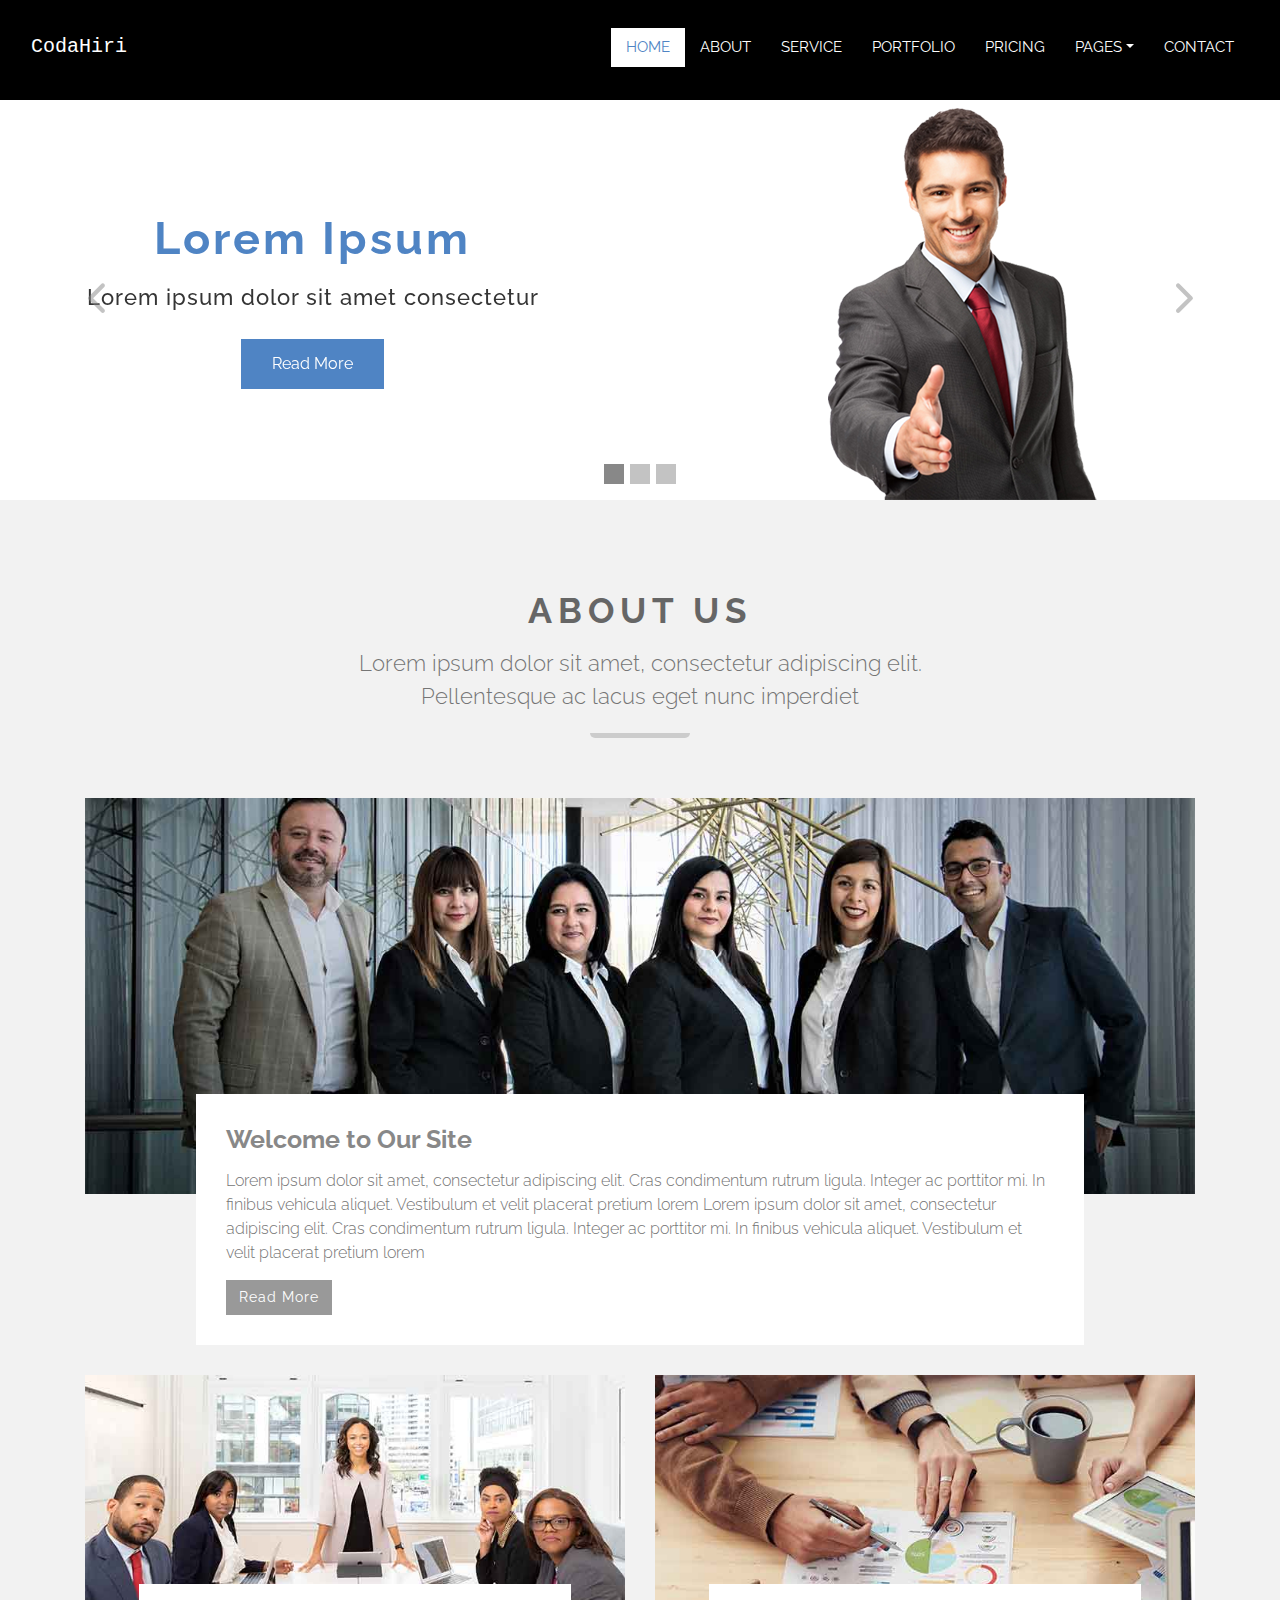
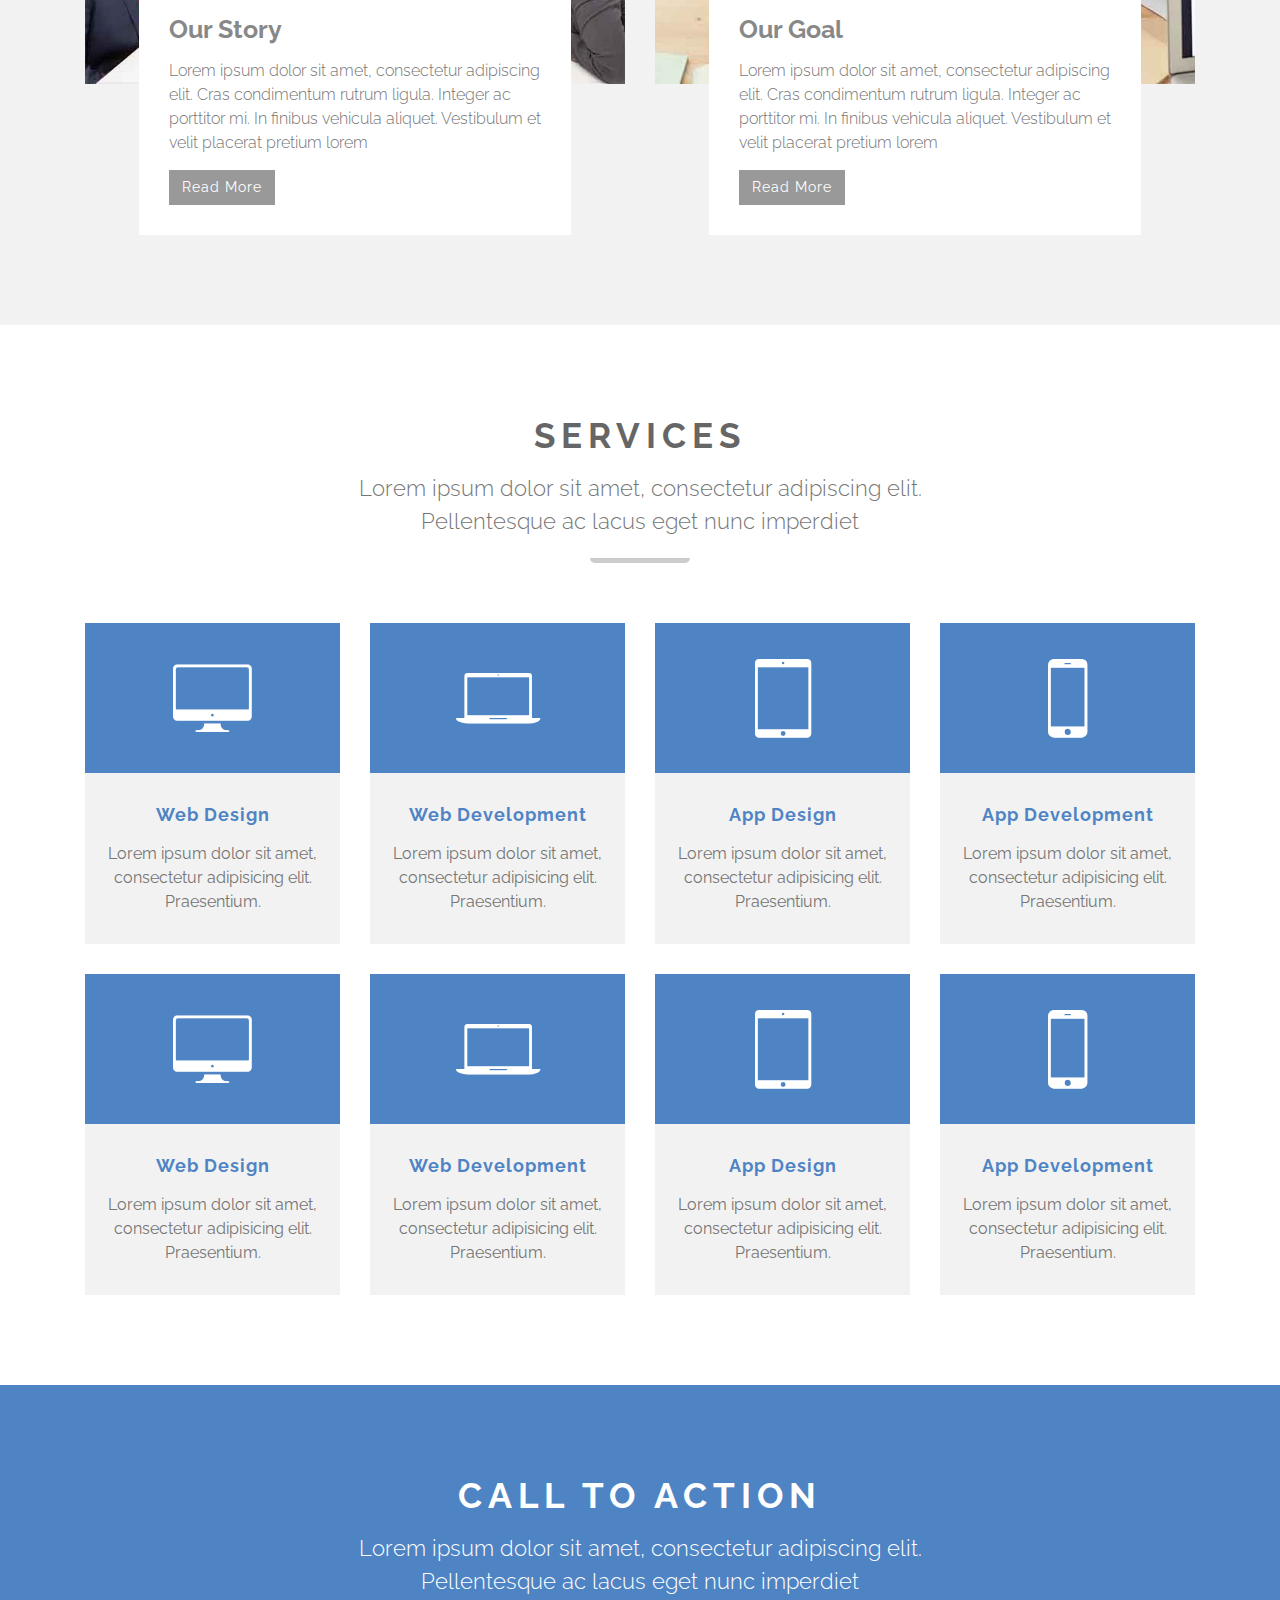
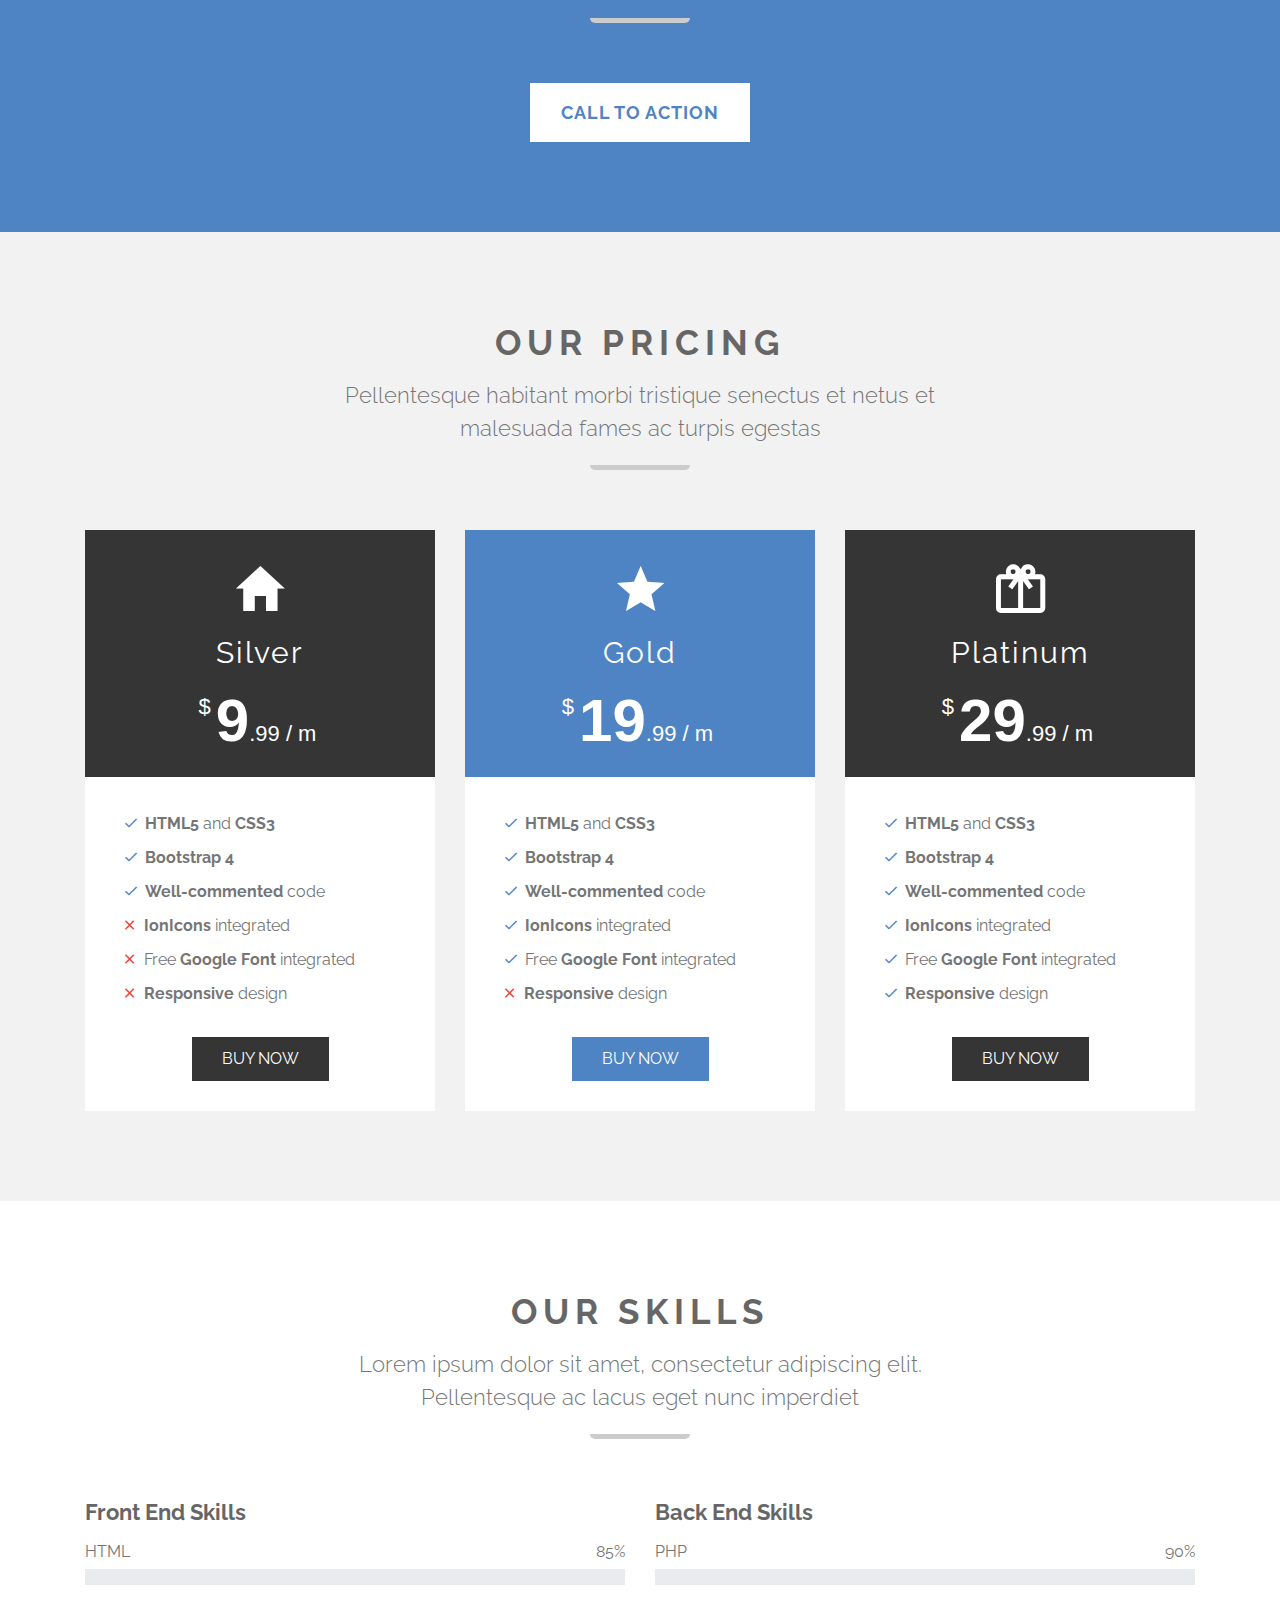
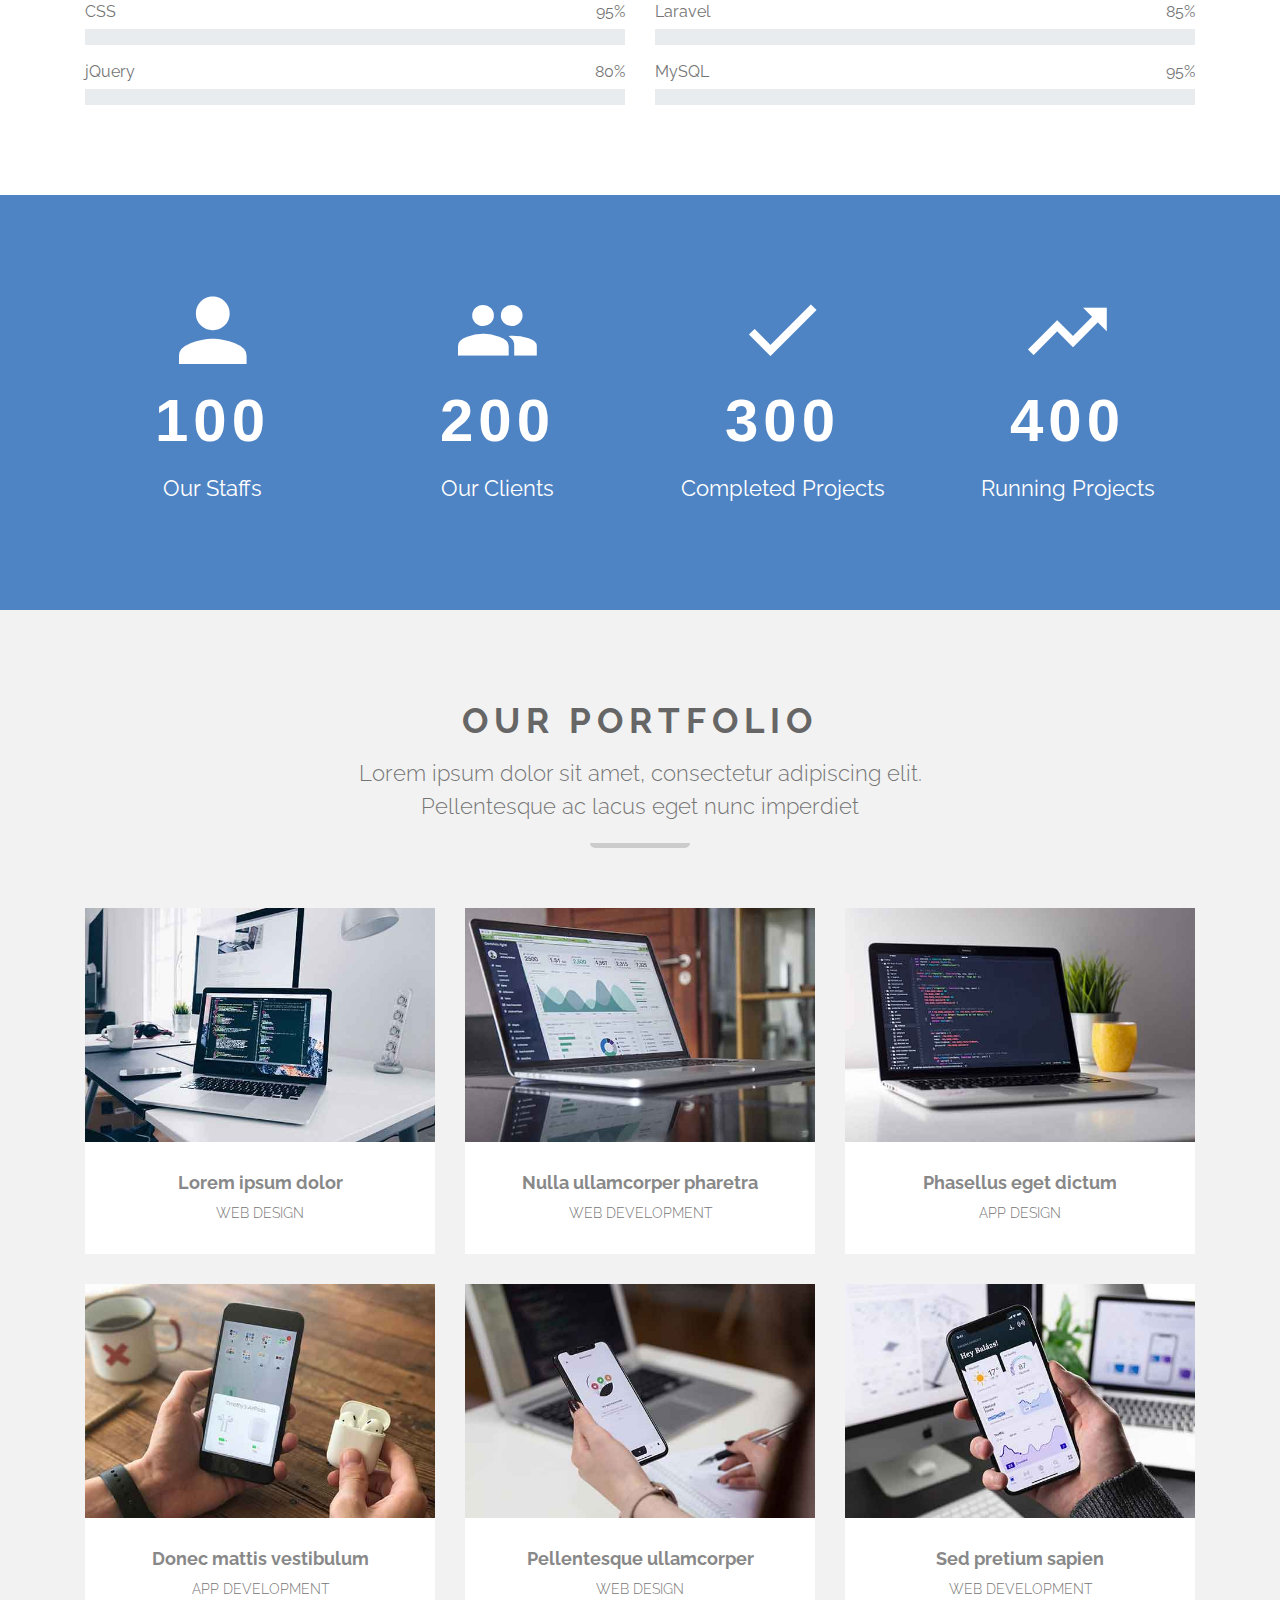
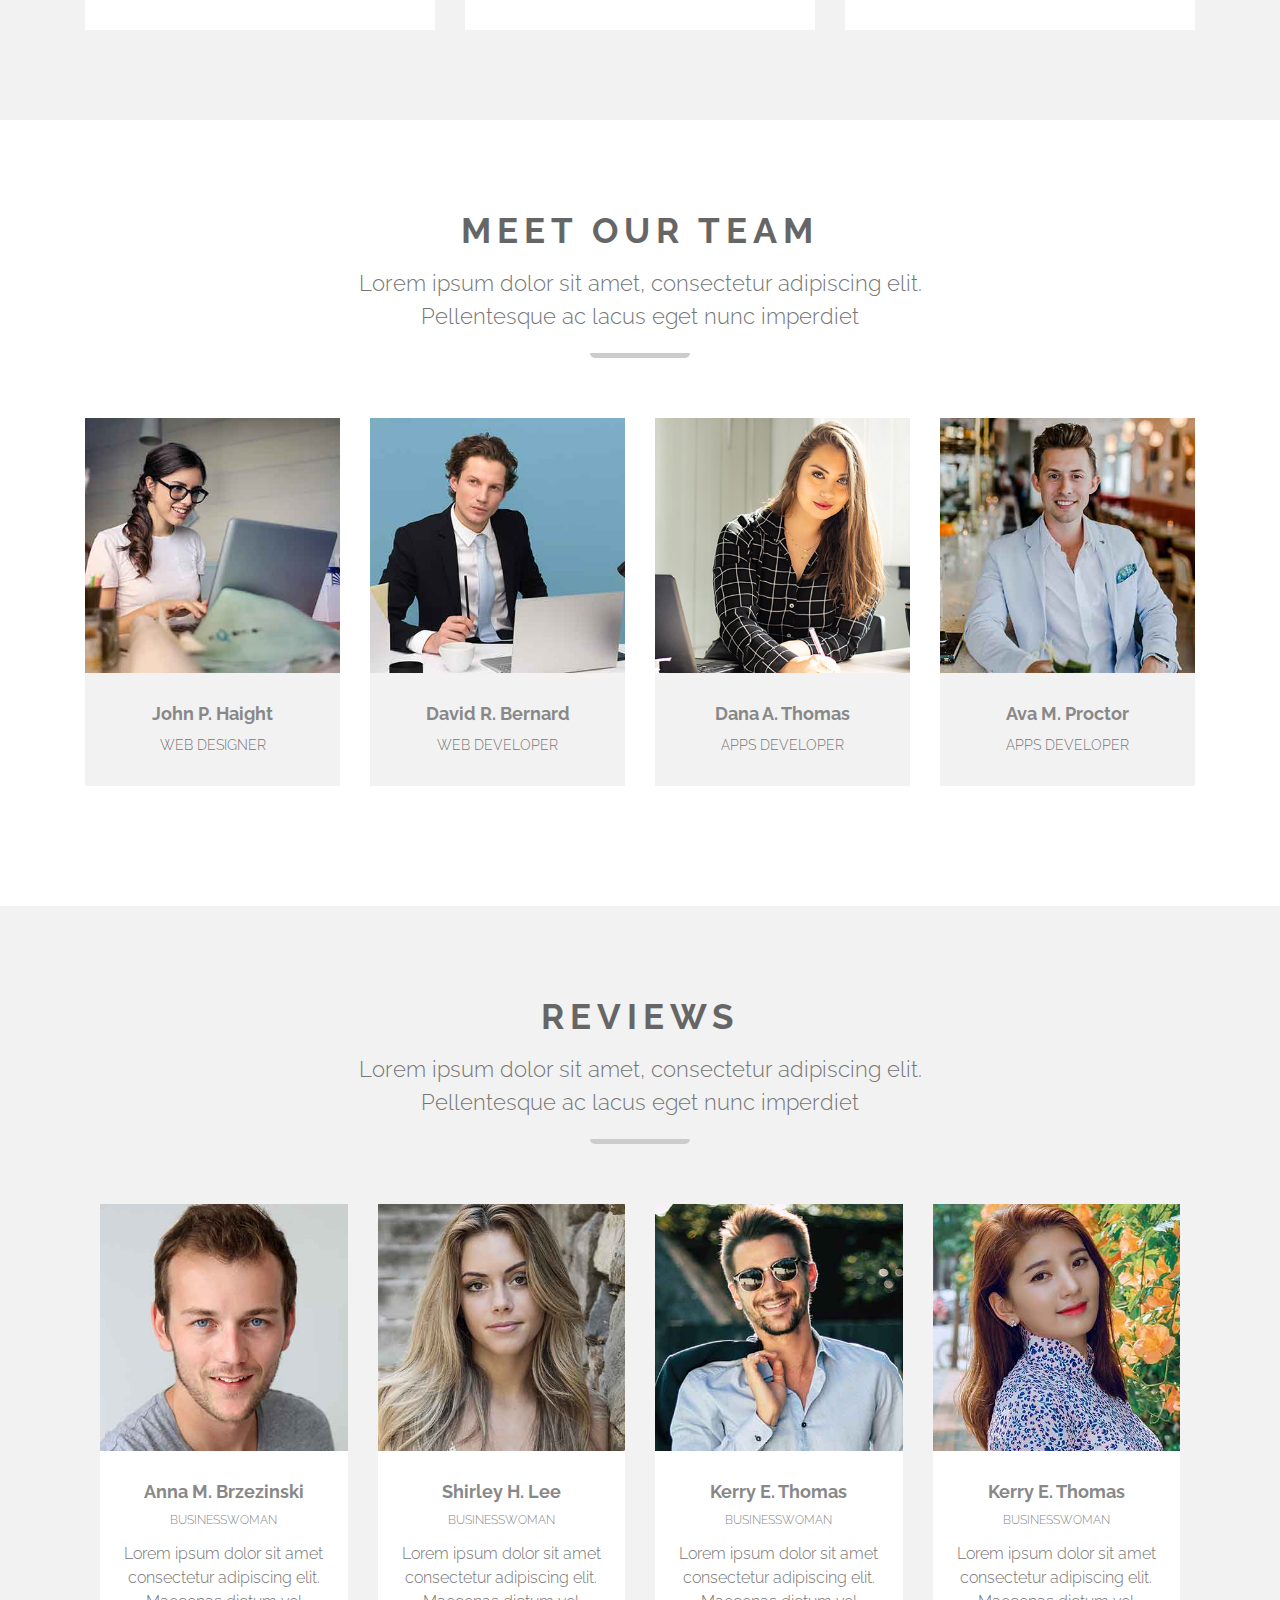
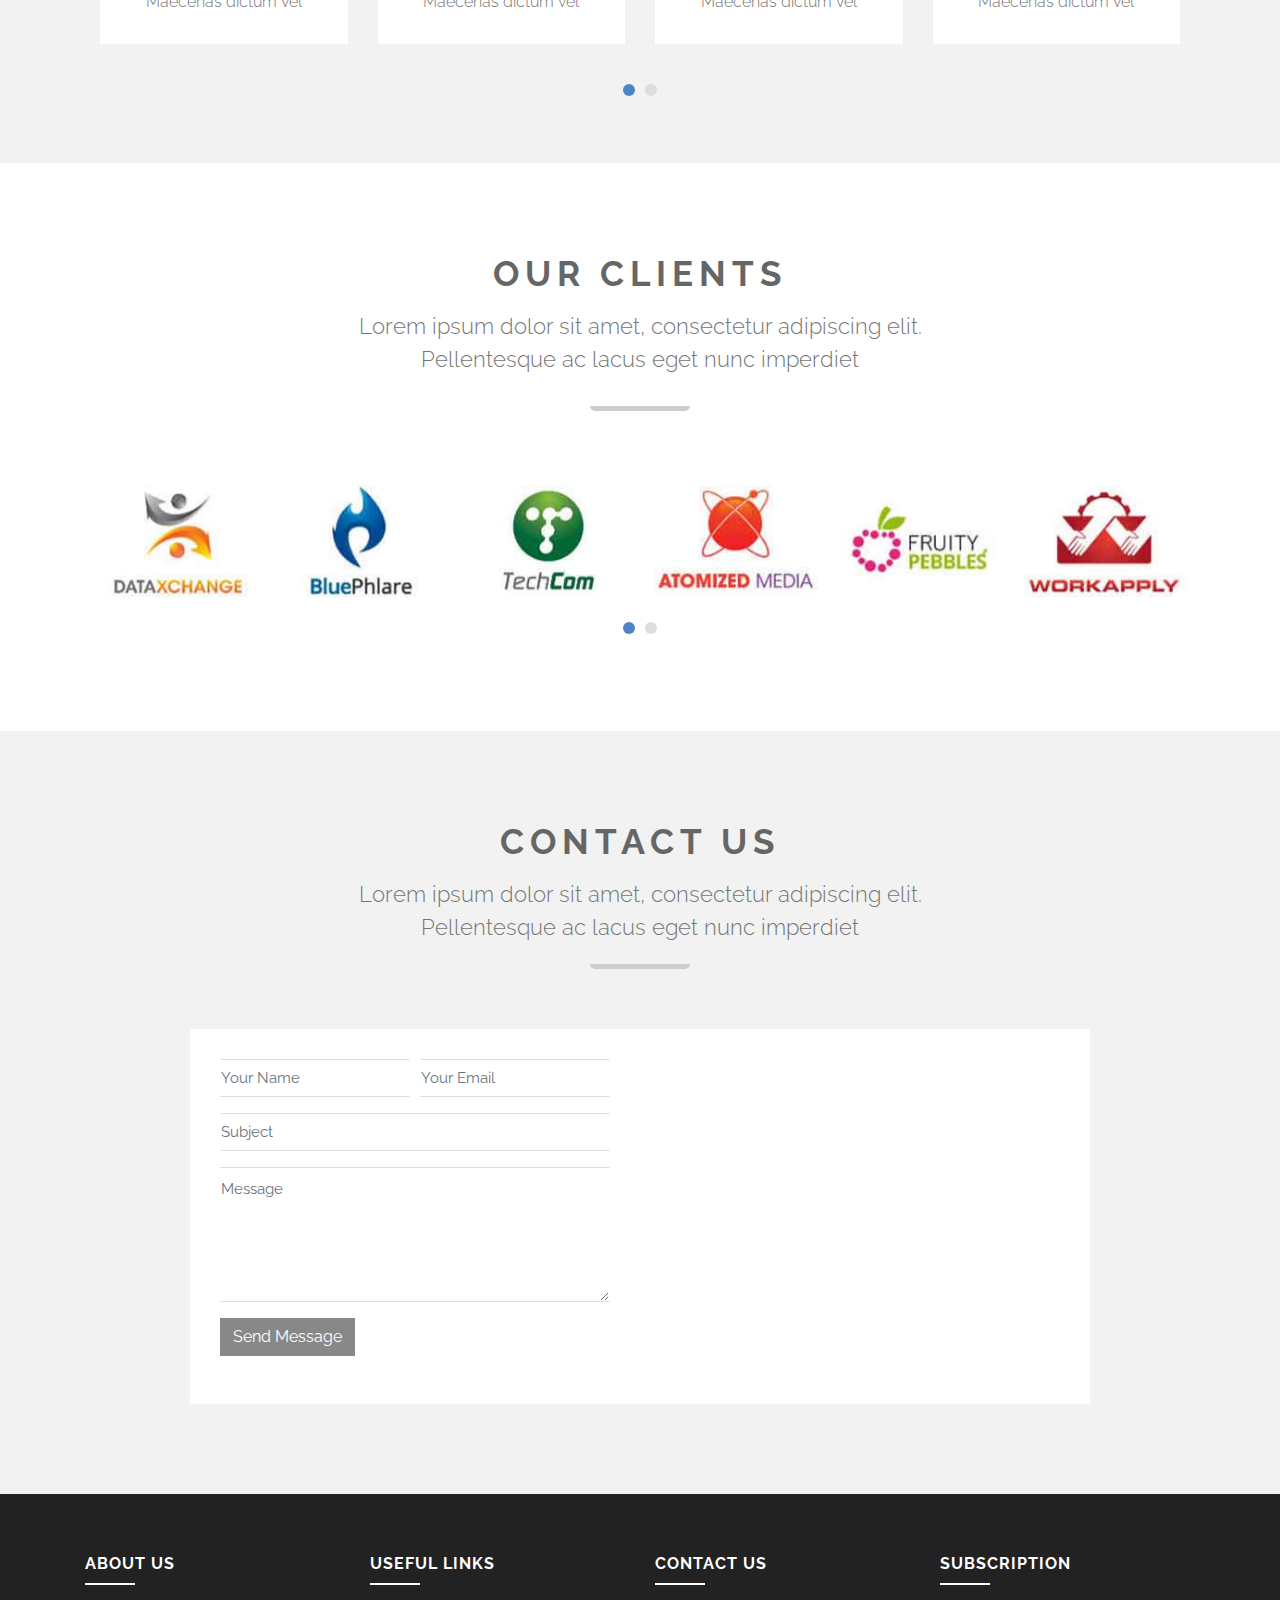
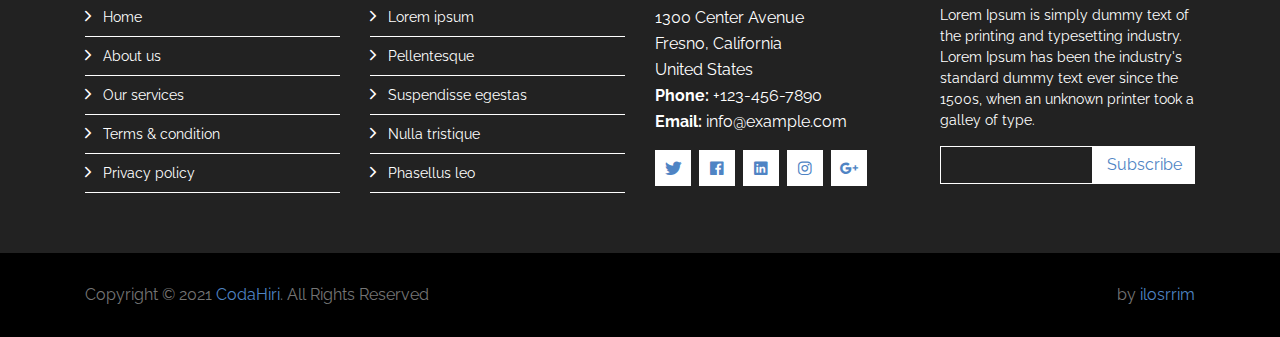
<file: index.html>
<!DOCTYPE html>
<html lang="en">

<head>
    <meta charset="utf-8">
    <title>CodaHiri Organisation</title>
    <meta content="width=device-width, initial-scale=1.0" name="viewport">
    <meta content="CodaHiri Organisation" name="keywords">
    <meta content="CodaHiri Organisation" name="description">

    <!-- Favicon -->
    <link href="img/favicon.ico" rel="icon">

    <!-- Google Font -->
    <link href="https://fonts.googleapis.com/css?family=Raleway:200,300,400,500,600,700,800,900&display=swap"
        rel="stylesheet">

    <!-- Libraries CSS -->
    <link href="lib/bootstrap/css/bootstrap.min.css" rel="stylesheet">
    <link href="lib/ionicons/css/ionicons.min.css" rel="stylesheet">
    <link href="lib/owlcarousel/assets/owl.carousel.min.css" rel="stylesheet">
    <link href="lib/lightbox/css/lightbox.min.css" rel="stylesheet">

    <!-- Main Stylesheet -->
    <link href="css/style.css" rel="stylesheet">
</head>

<body>
    <!-- Nav Start -->
    <div id="nav">
        <div class="container-fluid">
            <nav class="navbar navbar-expand-md bg-dark navbar-dark">
                <a href="index.html" class="navbar-brand">
                    CodaHiri
                </a>
                <button type="button" class="navbar-toggler" data-toggle="collapse" data-target="#navbarCollapse">
                    <span class="navbar-toggler-icon"></span>
                </button>

                <div class="collapse navbar-collapse justify-content-between" id="navbarCollapse">
                    <div class="navbar-nav ml-auto">
                        <a href="index.html" class="nav-item nav-link active">Home</a>
                        <a href="about.html" class="nav-item nav-link">About</a>
                        <a href="service.html" class="nav-item nav-link">Service</a>
                        <a href="portfolio.html" class="nav-item nav-link">Portfolio</a>
                        <a href="pricing.html" class="nav-item nav-link">Pricing</a>
                        <div class="nav-item dropdown">
                            <a href="#" class="nav-link dropdown-toggle" data-toggle="dropdown">Pages</a>
                            <div class="dropdown-menu">
                                <a href="skill.html" class="dropdown-item">Skills</a>
                                <a href="team.html" class="dropdown-item">Team Members</a>
                                <a href="review.html" class="dropdown-item">Reviews</a>
                                <a href="client.html" class="dropdown-item">Clients</a>
                                <a href="single.html" class="dropdown-item">Single Page</a>
                            </div>
                        </div>
                        <a href="contact.html" class="nav-item nav-link">Contact</a>
                    </div>
                </div>
            </nav>
        </div>
    </div>
    <!-- Nav End -->

    <!-- Header Start-->
    <div class="header">
        <div id="header-slider" class="carousel slide" data-ride="carousel">
            <!-- Indicators -->
            <ul class="carousel-indicators">
                <li data-target="#header-slider" data-slide-to="0" class="active"></li>
                <li data-target="#header-slider" data-slide-to="1"></li>
                <li data-target="#header-slider" data-slide-to="2"></li>
            </ul>

            <div class="carousel-inner">
                <div class="carousel-item active">
                    <div class="row align-items-center">
                        <div class="col-md-6">
                            <div class="carousel-content">
                                <h2>Lorem ipsum</h2>
                                <p>Lorem ipsum dolor sit amet consectetur</p>
                                <a class="btn" href="">Read More</a>
                            </div>
                        </div>
                        <div class="col-md-6">
                            <div class="carousel-img">
                                <img src="img/slider-1.png" alt="Image">
                            </div>
                        </div>
                    </div>
                </div>
                <div class="carousel-item">
                    <div class="row align-items-center">
                        <div class="col-md-6">
                            <div class="carousel-content">
                                <h2>Nulla tristique</h2>
                                <p>Lorem ipsum dolor sit amet consectetur</p>
                                <a class="btn" href="">Read More</a>
                            </div>
                        </div>
                        <div class="col-md-6">
                            <div class="carousel-img">
                                <img src="img/slider-2.png" alt="Image">
                            </div>
                        </div>
                    </div>
                </div>
                <div class="carousel-item">
                    <div class="row align-items-center">
                        <div class="col-md-6">
                            <div class="carousel-content">
                                <h2>Pellentesque rutrum</h2>
                                <p>Lorem ipsum dolor sit amet consectetur</p>
                                <a class="btn" href="">Read More</a>
                            </div>
                        </div>
                        <div class="col-md-6">
                            <div class="carousel-img">
                                <img src="img/slider-3.png" alt="Images">
                            </div>
                        </div>
                    </div>
                </div>
            </div>

            <a class="carousel-control-prev" href="#header-slider" data-slide="prev">
                <i class="ion-ios-arrow-back"></i>
            </a>
            <a class="carousel-control-next" href="#header-slider" data-slide="next">
                <i class="ion-ios-arrow-forward"></i>
            </a>
        </div>
    </div>
    <!-- Header End-->

    <!-- About Start-->
    <div class="about">
        <div class="container">
            <div class="section-header">
                <h2>About Us</h2>
                <p>
                    Lorem ipsum dolor sit amet, consectetur adipiscing elit. Pellentesque ac lacus eget nunc imperdiet
                </p>
            </div>

            <div class="row align-items-center">
                <div class="col-md-12">
                    <div class="about-img">
                        <img src="img/about.jpg" alt="" class="img-fluid">
                    </div>
                    <div class="about-content">
                        <h2>Welcome to Our Site</h2>
                        <p>
                            Lorem ipsum dolor sit amet, consectetur adipiscing elit. Cras condimentum rutrum ligula.
                            Integer ac porttitor mi. In finibus vehicula aliquet. Vestibulum et velit placerat pretium
                            lorem Lorem ipsum dolor sit amet, consectetur adipiscing elit. Cras condimentum rutrum
                            ligula. Integer ac porttitor mi. In finibus vehicula aliquet. Vestibulum et velit placerat
                            pretium lorem
                        </p>
                        <a class="btn" href="#">Read More</a>
                    </div>
                </div>
            </div>

            <div class="row">
                <div class="col-md-6">
                    <div class="about-img">
                        <img src="img/about-story.jpg" alt="" class="img-fluid">
                    </div>
                    <div class="about-content">
                        <h2>Our Story</h2>
                        <p>
                            Lorem ipsum dolor sit amet, consectetur adipiscing elit. Cras condimentum rutrum ligula.
                            Integer ac porttitor mi. In finibus vehicula aliquet. Vestibulum et velit placerat pretium
                            lorem
                        </p>
                        <a class="btn" href="#">Read More</a>
                    </div>
                </div>
                <div class="col-md-6">
                    <div class="about-img">
                        <img src="img/about-goal.jpg" alt="" class="img-fluid">
                    </div>
                    <div class="about-content">
                        <h2>Our Goal</h2>
                        <p>
                            Lorem ipsum dolor sit amet, consectetur adipiscing elit. Cras condimentum rutrum ligula.
                            Integer ac porttitor mi. In finibus vehicula aliquet. Vestibulum et velit placerat pretium
                            lorem
                        </p>
                        <a class="btn" href="#">Read More</a>
                    </div>
                </div>
            </div>
        </div>
    </div>
    <!-- About End -->

    <!-- Service Start -->
    <div class="service">
        <div class="container">
            <div class="section-header">
                <h2>Services</h2>
                <p>
                    Lorem ipsum dolor sit amet, consectetur adipiscing elit. Pellentesque ac lacus eget nunc imperdiet
                </p>
            </div>
            <div class="row">
                <div class="col-sm-6 col-md-4 col-lg-3">
                    <div class="service-item">
                        <div class="service-icon">
                            <i class="ion-ios-desktop"></i>
                        </div>
                        <div class="service-detail">
                            <h4><a href="">Web Design</a></h4>
                            <p>Lorem ipsum dolor sit amet, consectetur adipisicing elit. Praesentium.</p>
                        </div>
                    </div>
                </div>
                <div class="col-sm-6 col-md-4 col-lg-3">
                    <div class="service-item">
                        <div class="service-icon">
                            <i class="ion-ios-laptop"></i>
                        </div>
                        <div class="service-detail">
                            <h4><a href="">Web Development</a></h4>
                            <p>Lorem ipsum dolor sit amet, consectetur adipisicing elit. Praesentium.</p>
                        </div>
                    </div>
                </div>
                <div class="col-sm-6 col-md-4 col-lg-3">
                    <div class="service-item">
                        <div class="service-icon">
                            <i class="ion-ios-tablet-portrait"></i>
                        </div>
                        <div class="service-detail">
                            <h4><a href="">App Design</a></h4>
                            <p>Lorem ipsum dolor sit amet, consectetur adipisicing elit. Praesentium.</p>
                        </div>
                    </div>
                </div>
                <div class="col-sm-6 col-md-4 col-lg-3">
                    <div class="service-item">
                        <div class="service-icon">
                            <i class="ion-ios-phone-portrait"></i>
                        </div>
                        <div class="service-detail">
                            <h4><a href="">App Development</a></h4>
                            <p>Lorem ipsum dolor sit amet, consectetur adipisicing elit. Praesentium.</p>
                        </div>
                    </div>
                </div>
                <div class="col-sm-6 col-md-4 col-lg-3">
                    <div class="service-item">
                        <div class="service-icon">
                            <i class="ion-ios-desktop"></i>
                        </div>
                        <div class="service-detail">
                            <h4><a href="">Web Design</a></h4>
                            <p>Lorem ipsum dolor sit amet, consectetur adipisicing elit. Praesentium.</p>
                        </div>
                    </div>
                </div>
                <div class="col-sm-6 col-md-4 col-lg-3">
                    <div class="service-item">
                        <div class="service-icon">
                            <i class="ion-ios-laptop"></i>
                        </div>
                        <div class="service-detail">
                            <h4><a href="">Web Development</a></h4>
                            <p>Lorem ipsum dolor sit amet, consectetur adipisicing elit. Praesentium.</p>
                        </div>
                    </div>
                </div>
                <div class="col-sm-6 col-md-4 col-lg-3">
                    <div class="service-item">
                        <div class="service-icon">
                            <i class="ion-ios-tablet-portrait"></i>
                        </div>
                        <div class="service-detail">
                            <h4><a href="">App Design</a></h4>
                            <p>Lorem ipsum dolor sit amet, consectetur adipisicing elit. Praesentium.</p>
                        </div>
                    </div>
                </div>
                <div class="col-sm-6 col-md-4 col-lg-3">
                    <div class="service-item">
                        <div class="service-icon">
                            <i class="ion-ios-phone-portrait"></i>
                        </div>
                        <div class="service-detail">
                            <h4><a href="">App Development</a></h4>
                            <p>Lorem ipsum dolor sit amet, consectetur adipisicing elit. Praesentium.</p>
                        </div>
                    </div>
                </div>
            </div>
        </div>
    </div>
    <!-- Service End -->

    <!-- Call To Action Start -->
    <div class="call-to-action">
        <div class="container text-center">
            <div class="section-header">
                <h2>Call to Action</h2>
                <p>
                    Lorem ipsum dolor sit amet, consectetur adipiscing elit. Pellentesque ac lacus eget nunc imperdiet
                </p>
            </div>
            <a class="btn" href="#">Call To Action</a>
        </div>
    </div>
    <!-- Call To Action End -->

    <!--Pricing start-->
    <div class="pricing">
        <div class="container">
            <div class="section-header">
                <h2>Our Pricing</h2>
                <p>
                    Pellentesque habitant morbi tristique senectus et netus et malesuada fames ac turpis egestas
                </p>
            </div>
            <div class="row">
                <div class="col-md-4">
                    <div class="price-content">
                        <div class="price-plan">
                            <i class="ion-md-home"></i>
                            <p class="price-title">Silver</p>
                            <h2 class="price-amount"><span>$</span>9<span>.99</span><span> / m</span></h2>
                        </div>
                        <ul class="price-details">
                            <li><i class="ion-md-checkmark"></i><strong>HTML5</strong> and <strong>CSS3</strong></li>
                            <li><i class="ion-md-checkmark"></i><strong>Bootstrap 4</strong></li>
                            <li><i class="ion-md-checkmark"></i><strong>Well-commented</strong> code</li>
                            <li><i class="ion-md-close"></i><strong>IonIcons</strong> integrated</li>
                            <li><i class="ion-md-close"></i>Free <strong>Google Font</strong> integrated</li>
                            <li><i class="ion-md-close"></i><strong>Responsive</strong> design</li>
                        </ul>
                        <a href="#" class="btn mian-btn price-btn">Buy Now</a>
                    </div>
                </div>
                <div class="col-md-4">
                    <div class="price-content features-price">
                        <div class="price-plan">
                            <i class="ion-md-star"></i>
                            <p class="price-title">Gold</p>
                            <h2 class="price-amount"><span>$</span>19<span>.99</span><span> / m</span></h2>
                        </div>
                        <ul class="price-details">
                            <li><i class="ion-md-checkmark"></i><strong>HTML5</strong> and <strong>CSS3</strong></li>
                            <li><i class="ion-md-checkmark"></i><strong>Bootstrap 4</strong></li>
                            <li><i class="ion-md-checkmark"></i><strong>Well-commented</strong> code</li>
                            <li><i class="ion-md-checkmark"></i><strong>IonIcons</strong> integrated</li>
                            <li><i class="ion-md-checkmark"></i>Free <strong>Google Font</strong> integrated</li>
                            <li><i class="ion-md-close"></i><strong>Responsive</strong> design</li>
                        </ul>
                        <a href="#" class="btn mian-btn price-btn features-price-btn">Buy Now</a>
                    </div>
                </div>
                <div class="col-md-4">
                    <div class="price-content">
                        <div class="price-plan">
                            <i class="ion-md-gift"></i>
                            <p class="price-title">Platinum</p>
                            <h2 class="price-amount"><span>$</span>29<span>.99</span><span> / m</span></h2>
                        </div>
                        <ul class="price-details">
                            <li><i class="ion-md-checkmark"></i><strong>HTML5</strong> and <strong>CSS3</strong></li>
                            <li><i class="ion-md-checkmark"></i><strong>Bootstrap 4</strong></li>
                            <li><i class="ion-md-checkmark"></i><strong>Well-commented</strong> code</li>
                            <li><i class="ion-md-checkmark"></i><strong>IonIcons</strong> integrated</li>
                            <li><i class="ion-md-checkmark"></i>Free <strong>Google Font</strong> integrated</li>
                            <li><i class="ion-md-checkmark"></i><strong>Responsive</strong> design</li>
                        </ul>
                        <a href="#" class="btn mian-btn price-btn">Buy Now</a>
                    </div>
                </div>
            </div>
        </div>
    </div>
    <!--Pricing End-->

    <!-- Skills Start-->
    <div class="skills">
        <div class="container">
            <div class="section-header">
                <h2>Our Skills</h2>
                <p>
                    Lorem ipsum dolor sit amet, consectetur adipiscing elit. Pellentesque ac lacus eget nunc imperdiet
                </p>
            </div>

            <div class="row">
                <div class="col-md-6">
                    <div class="skill-item">
                        <h3>Front End Skills</h3>
                        <div class="skill-name">
                            <p>HTML</p>
                            <p>85%</p>
                        </div>
                        <div class="progress">
                            <div class="progress-bar" role="progressbar" aria-valuenow="85" aria-valuemin="0"
                                aria-valuemax="100"></div>
                        </div>

                        <div class="skill-name">
                            <p>CSS</p>
                            <p>95%</p>
                        </div>
                        <div class="progress">
                            <div class="progress-bar" role="progressbar" aria-valuenow="95" aria-valuemin="0"
                                aria-valuemax="100"></div>
                        </div>

                        <div class="skill-name">
                            <p>jQuery</p>
                            <p>80%</p>
                        </div>
                        <div class="progress">
                            <div class="progress-bar" role="progressbar" aria-valuenow="80" aria-valuemin="0"
                                aria-valuemax="100"></div>
                        </div>
                    </div>
                </div>
                <div class="col-md-6">
                    <div class="skill-item">
                        <h3>Back End Skills</h3>
                        <div class="skill-name">
                            <p>PHP</p>
                            <p>90%</p>
                        </div>
                        <div class="progress">
                            <div class="progress-bar" role="progressbar" aria-valuenow="90" aria-valuemin="0"
                                aria-valuemax="100"></div>
                        </div>

                        <div class="skill-name">
                            <p>Laravel</p>
                            <p>85%</p>
                        </div>
                        <div class="progress">
                            <div class="progress-bar" role="progressbar" aria-valuenow="85" aria-valuemin="0"
                                aria-valuemax="100"></div>
                        </div>

                        <div class="skill-name">
                            <p>MySQL</p>
                            <p>95%</p>
                        </div>
                        <div class="progress">
                            <div class="progress-bar" role="progressbar" aria-valuenow="95" aria-valuemin="0"
                                aria-valuemax="100"></div>
                        </div>
                    </div>
                </div>
            </div>
        </div>
    </div>
    <!-- Skills End-->


    <!-- Counters Start-->
    <div class="counters">
        <div class="container">
            <div class="row">
                <div class="col-lg-3 col-6 text-center">
                    <i class="ion-md-person"></i>
                    <h2 data-toggle="counter-up">100</h2>
                    <p>Our Staffs</p>
                </div>

                <div class="col-lg-3 col-6 text-center">
                    <i class="ion-md-people"></i>
                    <h2 data-toggle="counter-up">200</h2>
                    <p>Our Clients</p>
                </div>

                <div class="col-lg-3 col-6 text-center">
                    <i class="ion-md-checkmark"></i>
                    <h2 data-toggle="counter-up">300</h2>
                    <p>Completed Projects</p>
                </div>

                <div class="col-lg-3 col-6 text-center">
                    <i class="ion-md-trending-up"></i>
                    <h2 data-toggle="counter-up">400</h2>
                    <p>Running Projects</p>
                </div>
            </div>
        </div>
    </div>
    <!-- Counters End-->

    <!-- Portfolio Start -->
    <div class="portfolio">
        <div class="container">
            <div class="section-header">
                <h2>Our Portfolio</h2>
                <p>
                    Lorem ipsum dolor sit amet, consectetur adipiscing elit. Pellentesque ac lacus eget nunc imperdiet
                </p>
            </div>

            <div class="row portfolio-container">
                <div class="col-lg-4 col-md-6 portfolio-item">
                    <div class="portfolio-img">
                        <img src="img/portfolio-1.jpg" class="img-fluid" alt="Portfolio">
                        <a href="img/portfolio-1.jpg" data-lightbox="portfolio" data-title="Lorem ipsum dolor"
                            class="link-preview" title="Preview"><i class="ion-md-eye"></i></a>
                        <a href="" class="link-details" title="More Details"><i class="ion-md-open"></i></a>
                    </div>

                    <div class="portfolio-info">
                        <h3>Lorem ipsum dolor</h3>
                        <p>Web Design</p>
                    </div>
                </div>

                <div class="col-lg-4 col-md-6 portfolio-item">
                    <div class="portfolio-img">
                        <img src="img/portfolio-2.jpg" class="img-fluid" alt="Portfolio">
                        <a href="img/portfolio-2.jpg" class="link-preview" data-lightbox="portfolio"
                            data-title="Nulla ullamcorper pharetra" title="Preview"><i class="ion-md-eye"></i></a>
                        <a href="" class="link-details" title="More Details"><i class="ion-md-open"></i></a>
                    </div>

                    <div class="portfolio-info">
                        <h3>Nulla ullamcorper pharetra</h3>
                        <p>Web Development</p>
                    </div>
                </div>

                <div class="col-lg-4 col-md-6 portfolio-item">
                    <div class="portfolio-img">
                        <img src="img/portfolio-3.jpg" class="img-fluid" alt="Portfolio">
                        <a href="img/portfolio-3.jpg" class="link-preview" data-lightbox="portfolio"
                            data-title="Phasellus eget dictum" title="Preview"><i class="ion-md-eye"></i></a>
                        <a href="" class="link-details" title="More Details"><i class="ion-md-open"></i></a>
                    </div>

                    <div class="portfolio-info">
                        <h3>Phasellus eget dictum</h3>
                        <p>App Design</p>
                    </div>
                </div>

                <div class="col-lg-4 col-md-6 portfolio-item">
                    <div class="portfolio-img">
                        <img src="img/portfolio-4.jpg" class="img-fluid" alt="Portfolio">
                        <a href="img/portfolio-4.jpg" data-lightbox="portfolio" data-title="Lorem ipsum dolor"
                            class="link-preview" title="Preview"><i class="ion-md-eye"></i></a>
                        <a href="" class="link-details" title="More Details"><i class="ion-md-open"></i></a>
                    </div>

                    <div class="portfolio-info">
                        <h3>Donec mattis vestibulum</h3>
                        <p>App Development</p>
                    </div>
                </div>

                <div class="col-lg-4 col-md-6 portfolio-item">
                    <div class="portfolio-img">
                        <img src="img/portfolio-5.jpg" class="img-fluid" alt="Portfolio">
                        <a href="img/portfolio-5.jpg" class="link-preview" data-lightbox="portfolio"
                            data-title="Nulla ullamcorper pharetra" title="Preview"><i class="ion-md-eye"></i></a>
                        <a href="" class="link-details" title="More Details"><i class="ion-md-open"></i></a>
                    </div>

                    <div class="portfolio-info">
                        <h3>Pellentesque ullamcorper</h3>
                        <p>Web Design</p>
                    </div>
                </div>

                <div class="col-lg-4 col-md-6 portfolio-item">
                    <div class="portfolio-img">
                        <img src="img/portfolio-6.jpg" class="img-fluid" alt="Portfolio">
                        <a href="img/portfolio-6.jpg" class="link-preview" data-lightbox="portfolio"
                            data-title="Phasellus eget dictum" title="Preview"><i class="ion-md-eye"></i></a>
                        <a href="" class="link-details" title="More Details"><i class="ion-md-open"></i></a>
                    </div>

                    <div class="portfolio-info">
                        <h3>Sed pretium sapien</h3>
                        <p>Web Development</p>
                    </div>
                </div>
            </div>
        </div>
    </div>
    <!-- Portfolio End -->

    <!-- Team Start -->
    <div class="team">
        <div class="container">
            <div class="section-header">
                <h2>Meet our team</h2>
                <p>
                    Lorem ipsum dolor sit amet, consectetur adipiscing elit. Pellentesque ac lacus eget nunc imperdiet
                </p>
            </div>

            <div class="row">
                <div class="col-lg-3 col-sm-6 team-item">
                    <div class="team-img">
                        <img src="img/team-1.jpg" class="img-fluid" alt="Team Member">
                        <div class="team-social">
                            <a href="#"><i class="ion-logo-twitter"></i></a>
                            <a href="#"><i class="ion-logo-facebook"></i></a>
                            <a href="#"><i class="ion-logo-linkedin"></i></a>
                            <a href="#"><i class="ion-logo-instagram"></i></a>
                        </div>
                    </div>
                    <div class="team-info">
                        <h3>John P. Haight</h3>
                        <p>Web Designer</p>
                    </div>
                </div>

                <div class="col-lg-3 col-sm-6 team-item">
                    <div class="team-img">
                        <img src="img/team-2.jpg" class="img-fluid" alt="Team Member">
                        <div class="team-social">
                            <a href="#"><i class="ion-logo-twitter"></i></a>
                            <a href="#"><i class="ion-logo-facebook"></i></a>
                            <a href="#"><i class="ion-logo-linkedin"></i></a>
                            <a href="#"><i class="ion-logo-instagram"></i></a>
                        </div>
                    </div>
                    <div class="team-info">
                        <h3>David R. Bernard</h3>
                        <p>Web Developer</p>
                    </div>
                </div>

                <div class="col-lg-3 col-sm-6 team-item">
                    <div class="team-img">
                        <img src="img/team-3.jpg" class="img-fluid" alt="Team Member">
                        <div class="team-social">
                            <a href="#"><i class="ion-logo-twitter"></i></a>
                            <a href="#"><i class="ion-logo-facebook"></i></a>
                            <a href="#"><i class="ion-logo-linkedin"></i></a>
                            <a href="#"><i class="ion-logo-instagram"></i></a>
                        </div>
                    </div>
                    <div class="team-info">
                        <h3>Dana A. Thomas</h3>
                        <p>Apps Developer</p>
                    </div>
                </div>

                <div class="col-lg-3 col-sm-6 team-item">
                    <div class="team-img">
                        <img src="img/team-4.jpg" class="img-fluid" alt="Team Member">
                        <div class="team-social">
                            <a href="#"><i class="ion-logo-twitter"></i></a>
                            <a href="#"><i class="ion-logo-facebook"></i></a>
                            <a href="#"><i class="ion-logo-linkedin"></i></a>
                            <a href="#"><i class="ion-logo-instagram"></i></a>
                        </div>
                    </div>
                    <div class="team-info">
                        <h3>Ava M. Proctor</h3>
                        <p>Apps Developer</p>
                    </div>
                </div>
            </div>
        </div>
    </div>
    <!-- Team End -->

    <!-- Testimonials Start -->
    <div class="testimonials">
        <div class="container">
            <div class="section-header">
                <h2>Reviews</h2>
                <p>
                    Lorem ipsum dolor sit amet, consectetur adipiscing elit. Pellentesque ac lacus eget nunc imperdiet
                </p>
            </div>

            <div class="owl-carousel testimonials-carousel">
                <div class="testimonial-item row align-items-center">
                    <div class="testimonial-img">
                        <img src="img/testimonial-1.jpg" alt="Testimonial image">
                    </div>
                    <div class="testimonial-text">
                        <h3>Anna M. Brzezinski</h3>
                        <h4>businesswoman</h4>
                        <p>
                            Lorem ipsum dolor sit amet consectetur adipiscing elit. Maecenas dictum vel
                        </p>
                    </div>
                </div>
                <div class="testimonial-item row align-items-center">
                    <div class="testimonial-img">
                        <img src="img/testimonial-2.jpg" alt="Testimonial image">
                    </div>
                    <div class="testimonial-text">
                        <h3>Shirley H. Lee</h3>
                        <h4>businesswoman</h4>
                        <p>
                            Lorem ipsum dolor sit amet consectetur adipiscing elit. Maecenas dictum vel
                        </p>
                    </div>
                </div>
                <div class="testimonial-item row align-items-center">
                    <div class="testimonial-img">
                        <img src="img/testimonial-3.jpg" alt="Testimonial image">
                    </div>
                    <div class="testimonial-text">
                        <h3>Kerry E. Thomas</h3>
                        <h4>businesswoman</h4>
                        <p>
                            Lorem ipsum dolor sit amet consectetur adipiscing elit. Maecenas dictum vel
                        </p>
                    </div>
                </div>
                <div class="testimonial-item row align-items-center">
                    <div class="testimonial-img">
                        <img src="img/testimonial-4.jpg" alt="Testimonial image">
                    </div>
                    <div class="testimonial-text">
                        <h3>Kerry E. Thomas</h3>
                        <h4>businesswoman</h4>
                        <p>
                            Lorem ipsum dolor sit amet consectetur adipiscing elit. Maecenas dictum vel
                        </p>
                    </div>
                </div>
                <div class="testimonial-item row align-items-center">
                    <div class="testimonial-img">
                        <img src="img/testimonial-5.jpg" alt="Testimonial image">
                    </div>
                    <div class="testimonial-text">
                        <h3>Kerry E. Thomas</h3>
                        <h4>businesswoman</h4>
                        <p>
                            Lorem ipsum dolor sit amet consectetur adipiscing elit. Maecenas dictum vel
                        </p>
                    </div>
                </div>
            </div>
        </div>
    </div>
    <!-- Testimonials End -->

    <!-- Clients Start -->
    <div class="clients">
        <div class="container">
            <div class="section-header">
                <h2>Our Clients</h2>
                <p>
                    Lorem ipsum dolor sit amet, consectetur adipiscing elit. Pellentesque ac lacus eget nunc imperdiet
                </p>
            </div>

            <div class="owl-carousel clients-carousel">
                <img src="img/client-1.jpg" alt="Client Logo">
                <img src="img/client-2.jpg" alt="Client Logo">
                <img src="img/client-3.jpg" alt="Client Logo">
                <img src="img/client-4.jpg" alt="Client Logo">
                <img src="img/client-5.jpg" alt="Client Logo">
                <img src="img/client-6.jpg" alt="Client Logo">
                <img src="img/client-7.jpg" alt="Client Logo">
                <img src="img/client-8.jpg" alt="Client Logo">
            </div>

        </div>
    </div>
    <!-- Clients End -->

    <!-- Contact Start -->
    <div class="contact">
        <div class="container">
            <div class="section-header">
                <h2>Contact Us</h2>
                <p>
                    Lorem ipsum dolor sit amet, consectetur adipiscing elit. Pellentesque ac lacus eget nunc imperdiet
                </p>
            </div>

            <div class="row">
                <div class="col-md-6">
                    <div class="form">
                        <form class="contactForm">
                            <div class="form-row">
                                <div class="form-group col-sm-6">
                                    <input type="text" class="form-control" placeholder="Your Name" />
                                </div>
                                <div class="form-group col-sm-6">
                                    <input type="email" class="form-control" placeholder="Your Email" />
                                </div>
                            </div>
                            <div class="form-group">
                                <input type="text" class="form-control" placeholder="Subject" />
                            </div>
                            <div class="form-group">
                                <textarea class="form-control" rows="5" placeholder="Message"></textarea>
                            </div>
                            <div><button class="btn" type="submit">Send Message</button></div>
                        </form>
                    </div>
                </div>
                <div class="col-md-6">
                    <div class="map">
                        <iframe
                            src="https://www.google.com/maps/embed?pb=!1m18!1m12!1m3!1d6139273.057715785!2d60.08305459595141!3d41.29380896670209!2m3!1f0!2f0!3f0!3m2!1i1024!2i768!4f13.1!3m3!1m2!1s0x38ae8b20a5d676b1%3A0xca0a6dad7e841e20!2sUzbekistan!5e0!3m2!1sen!2s!4v1637001236835!5m2!1sen!2s"
                            width="600" height="450" style="border:0;" allowfullscreen="" loading="lazy"></iframe>
                    </div>
                </div>
            </div>
        </div>
    </div>
    <!-- Contact End -->

    <!-- Footer Start -->
    <div class="footer">
        <div class="footer-top">
            <div class="container">
                <div class="row">
                    <div class="col-lg-3 col-md-6 footer-links">
                        <h4>About Us</h4>
                        <ul>
                            <li><i class="ion-ios-arrow-forward"></i> <a href="#">Home</a></li>
                            <li><i class="ion-ios-arrow-forward"></i> <a href="#">About us</a></li>
                            <li><i class="ion-ios-arrow-forward"></i> <a href="#">Our services</a></li>
                            <li><i class="ion-ios-arrow-forward"></i> <a href="#">Terms & condition</a></li>
                            <li><i class="ion-ios-arrow-forward"></i> <a href="#">Privacy policy</a></li>
                        </ul>
                    </div>

                    <div class="col-lg-3 col-md-6 footer-links">
                        <h4>Useful Links</h4>
                        <ul>
                            <li><i class="ion-ios-arrow-forward"></i> <a href="#">Lorem ipsum</a></li>
                            <li><i class="ion-ios-arrow-forward"></i> <a href="#">Pellentesque</a></li>
                            <li><i class="ion-ios-arrow-forward"></i> <a href="#">Suspendisse egestas</a></li>
                            <li><i class="ion-ios-arrow-forward"></i> <a href="#">Nulla tristique</a></li>
                            <li><i class="ion-ios-arrow-forward"></i> <a href="#">Phasellus leo</a></li>
                        </ul>
                    </div>

                    <div class="col-lg-3 col-md-6 footer-contact">
                        <h4>Contact Us</h4>
                        <p>
                            1300 Center Avenue<br>
                            Fresno, California<br>
                            United States <br>
                            <strong>Phone:</strong> +123-456-7890<br>
                            <strong>Email:</strong> info@example.com<br>
                        </p>

                        <div class="social-links">
                            <a href="#"><i class="ion-logo-twitter"></i></a>
                            <a href="#"><i class="ion-logo-facebook"></i></a>
                            <a href="#"><i class="ion-logo-linkedin"></i></a>
                            <a href="#"><i class="ion-logo-instagram"></i></a>
                            <a href="#"><i class="ion-logo-googleplus"></i></a>
                        </div>

                    </div>

                    <div class="col-lg-3 col-md-6 footer-newsletter">
                        <h4>Subscription</h4>
                        <p>Lorem Ipsum is simply dummy text of the printing and typesetting industry. Lorem Ipsum has
                            been the industry's standard dummy text ever since the 1500s, when an unknown printer took a
                            galley of type.</p>
                        <form action="" method="post">
                            <input type="email" name="email"><input type="submit" value="Subscribe">
                        </form>
                    </div>

                </div>
            </div>
        </div>

        <div class="container">
            <div class="row align-items-center">
                <div class="col-md-6 copyright">
                    Copyright &copy; 2021 <a href="https://github.com/codahiri">CodaHiri</a>. All Rights Reserved
                </div>
                <div class="col-md-6 credit">
                    by <a href="https://ilosrim.netlify.app">ilosrrim</a>
                </div>
            </div>
        </div>
    </div>
    <!-- Footer End -->

    <a href="#" class="back-to-top"><i class="ion-ios-arrow-up"></i></a>

    <!-- Libraries JS -->
    <script src="lib/jquery/jquery.min.js"></script>
    <script src="lib/jquery/jquery-migrate.min.js"></script>
    <script src="lib/bootstrap/js/bootstrap.bundle.min.js"></script>
    <script src="lib/easing/easing.min.js"></script>
    <script src="lib/waypoints/waypoints.min.js"></script>
    <script src="lib/counterup/counterup.min.js"></script>
    <script src="lib/owlcarousel/owl.carousel.min.js"></script>
    <script src="lib/lightbox/js/lightbox.min.js"></script>

    <!-- Main Javascript -->
    <script src="js/main.js"></script>

</body>

</html>
</file>
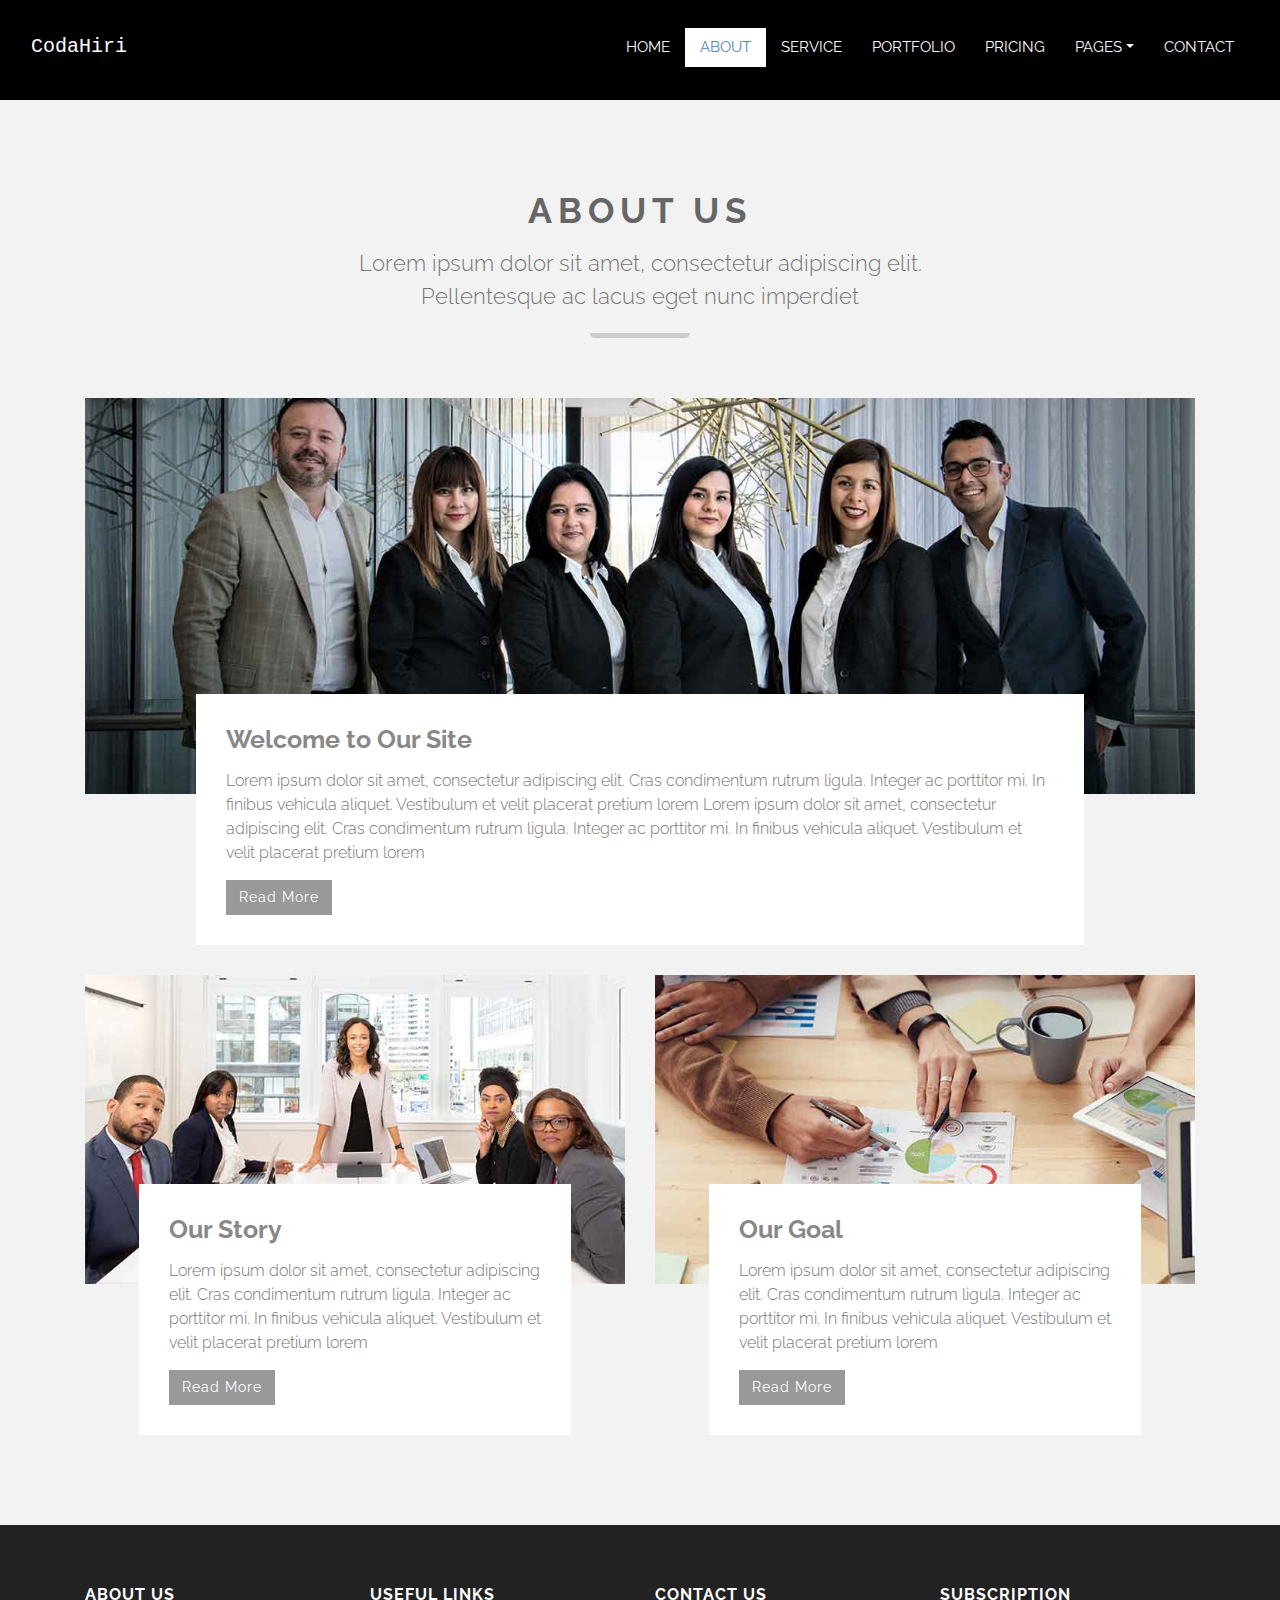
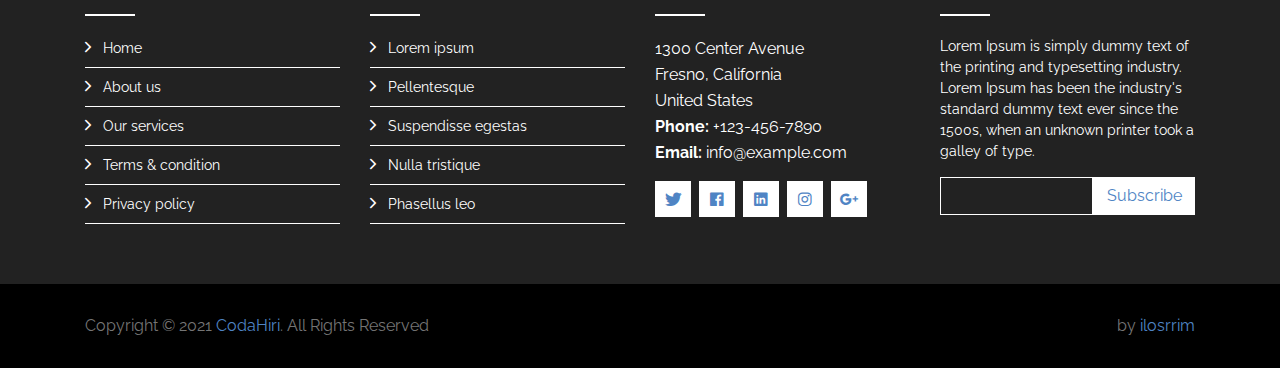
<file: about.html>
<!DOCTYPE html>
<html lang="en">

<head>
    <meta charset="utf-8">
    <title>CodaHiri Organisation</title>
    <meta content="width=device-width, initial-scale=1.0" name="viewport">
    <meta content="CodaHiri Organisation" name="keywords">
    <meta content="CodaHiri Organisation" name="description">

    <!-- Favicon -->
    <link href="img/favicon.ico" rel="icon">

    <!-- Google Font -->
    <link href="https://fonts.googleapis.com/css?family=Raleway:200,300,400,500,600,700,800,900&display=swap"
        rel="stylesheet">

    <!-- Libraries CSS -->
    <link href="lib/bootstrap/css/bootstrap.min.css" rel="stylesheet">
    <link href="lib/ionicons/css/ionicons.min.css" rel="stylesheet">
    <link href="lib/owlcarousel/assets/owl.carousel.min.css" rel="stylesheet">
    <link href="lib/lightbox/css/lightbox.min.css" rel="stylesheet">

    <!-- Main Stylesheet -->
    <link href="css/style.css" rel="stylesheet">
</head>

<body>
    <!-- Nav Start -->
    <div id="nav">
        <div class="container-fluid">
            <nav class="navbar navbar-expand-md bg-dark navbar-dark">
                <a href="index.html" class="navbar-brand">
                    CodaHiri
                </a>
                <button type="button" class="navbar-toggler" data-toggle="collapse" data-target="#navbarCollapse">
                    <span class="navbar-toggler-icon"></span>
                </button>

                <div class="collapse navbar-collapse justify-content-between" id="navbarCollapse">
                    <div class="navbar-nav ml-auto">
                        <a href="index.html" class="nav-item nav-link">Home</a>
                        <a href="about.html" class="nav-item nav-link active">About</a>
                        <a href="service.html" class="nav-item nav-link">Service</a>
                        <a href="portfolio.html" class="nav-item nav-link">Portfolio</a>
                        <a href="pricing.html" class="nav-item nav-link">Pricing</a>
                        <div class="nav-item dropdown">
                            <a href="#" class="nav-link dropdown-toggle" data-toggle="dropdown">Pages</a>
                            <div class="dropdown-menu">
                                <a href="skill.html" class="dropdown-item">Skills</a>
                                <a href="team.html" class="dropdown-item">Team Members</a>
                                <a href="review.html" class="dropdown-item">Reviews</a>
                                <a href="client.html" class="dropdown-item">Clients</a>
                                <a href="single.html" class="dropdown-item">Single Page</a>
                            </div>
                        </div>
                        <a href="contact.html" class="nav-item nav-link">Contact</a>
                    </div>
                </div>
            </nav>
        </div>
    </div>
    <!-- Nav End -->

    <!-- About Start-->
    <div class="about mt-100">
        <div class="container">
            <div class="section-header">
                <h2>About Us</h2>
                <p>
                    Lorem ipsum dolor sit amet, consectetur adipiscing elit. Pellentesque ac lacus eget nunc imperdiet
                </p>
            </div>

            <div class="row align-items-center">
                <div class="col-md-12">
                    <div class="about-img">
                        <img src="img/about.jpg" alt="" class="img-fluid">
                    </div>
                    <div class="about-content">
                        <h2>Welcome to Our Site</h2>
                        <p>
                            Lorem ipsum dolor sit amet, consectetur adipiscing elit. Cras condimentum rutrum ligula.
                            Integer ac porttitor mi. In finibus vehicula aliquet. Vestibulum et velit placerat pretium
                            lorem Lorem ipsum dolor sit amet, consectetur adipiscing elit. Cras condimentum rutrum
                            ligula. Integer ac porttitor mi. In finibus vehicula aliquet. Vestibulum et velit placerat
                            pretium lorem
                        </p>
                        <a class="btn" href="#">Read More</a>
                    </div>
                </div>
            </div>

            <div class="row">
                <div class="col-md-6">
                    <div class="about-img">
                        <img src="img/about-story.jpg" alt="" class="img-fluid">
                    </div>
                    <div class="about-content">
                        <h2>Our Story</h2>
                        <p>
                            Lorem ipsum dolor sit amet, consectetur adipiscing elit. Cras condimentum rutrum ligula.
                            Integer ac porttitor mi. In finibus vehicula aliquet. Vestibulum et velit placerat pretium
                            lorem
                        </p>
                        <a class="btn" href="#">Read More</a>
                    </div>
                </div>
                <div class="col-md-6">
                    <div class="about-img">
                        <img src="img/about-goal.jpg" alt="" class="img-fluid">
                    </div>
                    <div class="about-content">
                        <h2>Our Goal</h2>
                        <p>
                            Lorem ipsum dolor sit amet, consectetur adipiscing elit. Cras condimentum rutrum ligula.
                            Integer ac porttitor mi. In finibus vehicula aliquet. Vestibulum et velit placerat pretium
                            lorem
                        </p>
                        <a class="btn" href="#">Read More</a>
                    </div>
                </div>
            </div>
        </div>
    </div>
    <!-- About End -->

    <!-- Footer Start -->
    <div class="footer">
        <div class="footer-top">
            <div class="container">
                <div class="row">
                    <div class="col-lg-3 col-md-6 footer-links">
                        <h4>About Us</h4>
                        <ul>
                            <li><i class="ion-ios-arrow-forward"></i> <a href="#">Home</a></li>
                            <li><i class="ion-ios-arrow-forward"></i> <a href="#">About us</a></li>
                            <li><i class="ion-ios-arrow-forward"></i> <a href="#">Our services</a></li>
                            <li><i class="ion-ios-arrow-forward"></i> <a href="#">Terms & condition</a></li>
                            <li><i class="ion-ios-arrow-forward"></i> <a href="#">Privacy policy</a></li>
                        </ul>
                    </div>

                    <div class="col-lg-3 col-md-6 footer-links">
                        <h4>Useful Links</h4>
                        <ul>
                            <li><i class="ion-ios-arrow-forward"></i> <a href="#">Lorem ipsum</a></li>
                            <li><i class="ion-ios-arrow-forward"></i> <a href="#">Pellentesque</a></li>
                            <li><i class="ion-ios-arrow-forward"></i> <a href="#">Suspendisse egestas</a></li>
                            <li><i class="ion-ios-arrow-forward"></i> <a href="#">Nulla tristique</a></li>
                            <li><i class="ion-ios-arrow-forward"></i> <a href="#">Phasellus leo</a></li>
                        </ul>
                    </div>

                    <div class="col-lg-3 col-md-6 footer-contact">
                        <h4>Contact Us</h4>
                        <p>
                            1300 Center Avenue<br>
                            Fresno, California<br>
                            United States <br>
                            <strong>Phone:</strong> +123-456-7890<br>
                            <strong>Email:</strong> info@example.com<br>
                        </p>

                        <div class="social-links">
                            <a href="#"><i class="ion-logo-twitter"></i></a>
                            <a href="#"><i class="ion-logo-facebook"></i></a>
                            <a href="#"><i class="ion-logo-linkedin"></i></a>
                            <a href="#"><i class="ion-logo-instagram"></i></a>
                            <a href="#"><i class="ion-logo-googleplus"></i></a>
                        </div>

                    </div>

                    <div class="col-lg-3 col-md-6 footer-newsletter">
                        <h4>Subscription</h4>
                        <p>Lorem Ipsum is simply dummy text of the printing and typesetting industry. Lorem Ipsum has
                            been the industry's standard dummy text ever since the 1500s, when an unknown printer took a
                            galley of type.</p>
                        <form action="" method="post">
                            <input type="email" name="email"><input type="submit" value="Subscribe">
                        </form>
                    </div>

                </div>
            </div>
        </div>

        <div class="container">
            <div class="row align-items-center">
                <div class="col-md-6 copyright">
                    Copyright &copy; 2021 <a href="https://github.com/codahiri">CodaHiri</a>. All Rights Reserved
                </div>
                <div class="col-md-6 credit">
                    by <a href="https://ilosrim.netlify.app">ilosrrim</a>
                </div>
            </div>
        </div>
    </div>
    <!-- Footer End -->

    <a href="#" class="back-to-top"><i class="ion-ios-arrow-up"></i></a>

    <!-- Libraries JS -->
    <script src="lib/jquery/jquery.min.js"></script>
    <script src="lib/jquery/jquery-migrate.min.js"></script>
    <script src="lib/bootstrap/js/bootstrap.bundle.min.js"></script>
    <script src="lib/easing/easing.min.js"></script>
    <script src="lib/waypoints/waypoints.min.js"></script>
    <script src="lib/counterup/counterup.min.js"></script>
    <script src="lib/owlcarousel/owl.carousel.min.js"></script>
    <script src="lib/lightbox/js/lightbox.min.js"></script>

    <!-- Main Javascript -->
    <script src="js/main.js"></script>

</body>

</html>
</file>
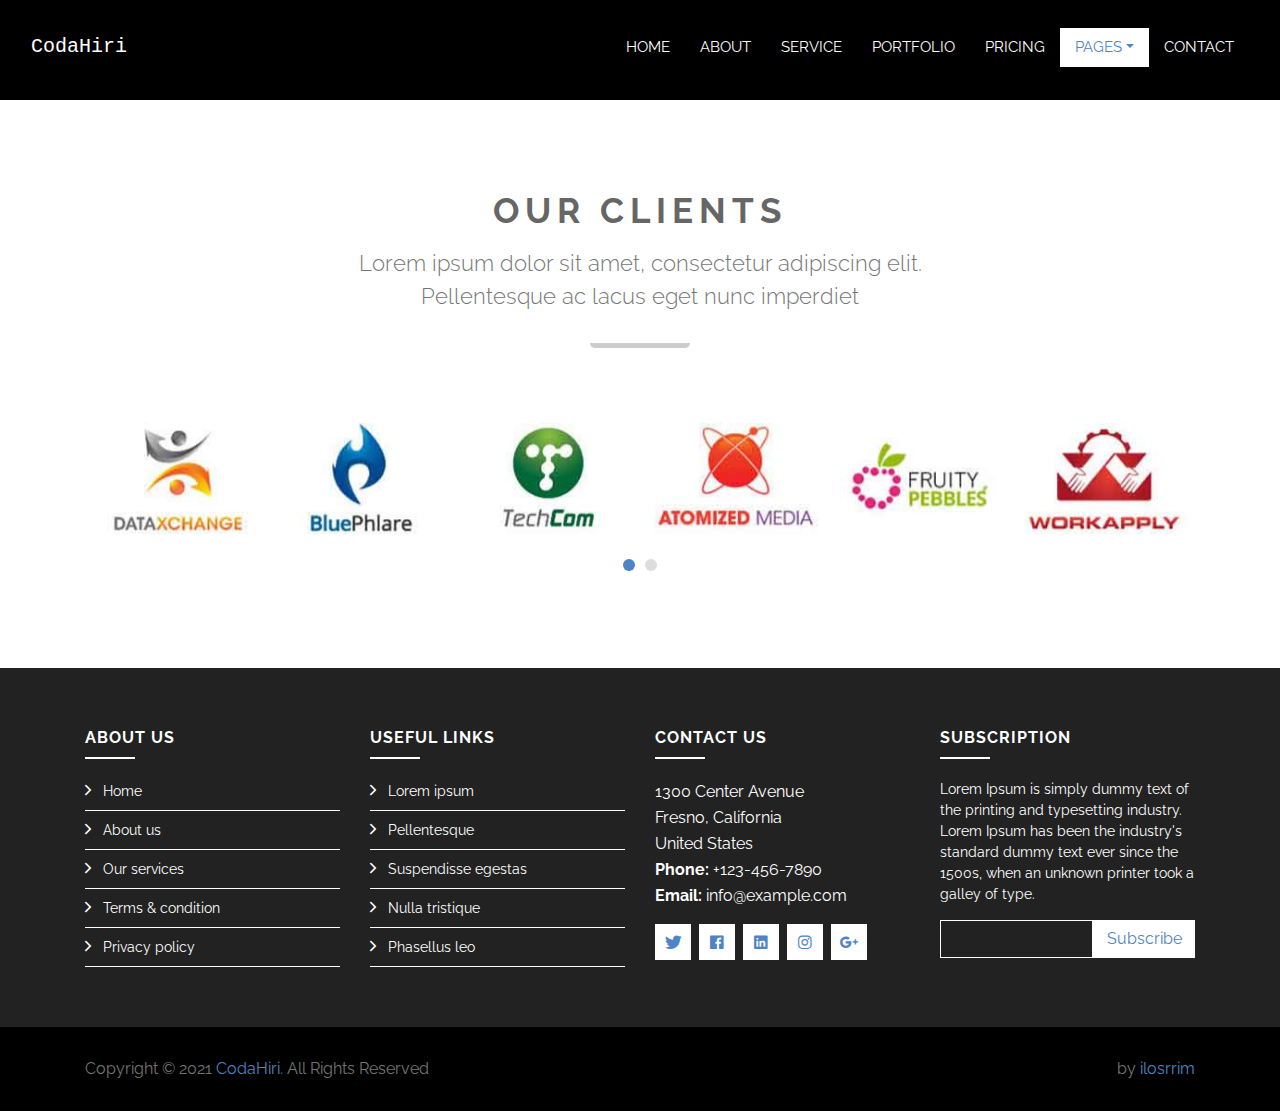
<file: client.html>
<!DOCTYPE html>
<html lang="en">

<head>
    <meta charset="utf-8">
    <title>CodaHiri Organisation</title>
    <meta content="width=device-width, initial-scale=1.0" name="viewport">
    <meta content="CodaHiri Organisation" name="keywords">
    <meta content="CodaHiri Organisation" name="description">

    <!-- Favicon -->
    <link href="img/favicon.ico" rel="icon">

    <!-- Google Font -->
    <link href="https://fonts.googleapis.com/css?family=Raleway:200,300,400,500,600,700,800,900&display=swap"
        rel="stylesheet">

    <!-- Libraries CSS -->
    <link href="lib/bootstrap/css/bootstrap.min.css" rel="stylesheet">
    <link href="lib/ionicons/css/ionicons.min.css" rel="stylesheet">
    <link href="lib/owlcarousel/assets/owl.carousel.min.css" rel="stylesheet">
    <link href="lib/lightbox/css/lightbox.min.css" rel="stylesheet">

    <!-- Main Stylesheet -->
    <link href="css/style.css" rel="stylesheet">
</head>

<body>
    <!-- Nav Start -->
    <div id="nav">
        <div class="container-fluid">
            <nav class="navbar navbar-expand-md bg-dark navbar-dark">
                <a href="index.html" class="navbar-brand">
                    CodaHiri
                </a>
                <button type="button" class="navbar-toggler" data-toggle="collapse" data-target="#navbarCollapse">
                    <span class="navbar-toggler-icon"></span>
                </button>

                <div class="collapse navbar-collapse justify-content-between" id="navbarCollapse">
                    <div class="navbar-nav ml-auto">
                        <a href="index.html" class="nav-item nav-link">Home</a>
                        <a href="about.html" class="nav-item nav-link">About</a>
                        <a href="service.html" class="nav-item nav-link">Service</a>
                        <a href="portfolio.html" class="nav-item nav-link">Portfolio</a>
                        <a href="pricing.html" class="nav-item nav-link">Pricing</a>
                        <div class="nav-item dropdown">
                            <a href="#" class="nav-link dropdown-toggle active" data-toggle="dropdown">Pages</a>
                            <div class="dropdown-menu">
                                <a href="skill.html" class="dropdown-item">Skills</a>
                                <a href="team.html" class="dropdown-item">Team Members</a>
                                <a href="review.html" class="dropdown-item">Reviews</a>
                                <a href="client.html" class="dropdown-item active">Clients</a>
                                <a href="single.html" class="dropdown-item">Single Page</a>
                            </div>
                        </div>
                        <a href="contact.html" class="nav-item nav-link">Contact</a>
                    </div>
                </div>
            </nav>
        </div>
    </div>
    <!-- Nav End -->

    <!-- Clients Start -->
    <div class="clients mt-100">
        <div class="container">
            <div class="section-header">
                <h2>Our Clients</h2>
                <p>
                    Lorem ipsum dolor sit amet, consectetur adipiscing elit. Pellentesque ac lacus eget nunc imperdiet
                </p>
            </div>

            <div class="owl-carousel clients-carousel">
                <img src="img/client-1.jpg" alt="Client Logo">
                <img src="img/client-2.jpg" alt="Client Logo">
                <img src="img/client-3.jpg" alt="Client Logo">
                <img src="img/client-4.jpg" alt="Client Logo">
                <img src="img/client-5.jpg" alt="Client Logo">
                <img src="img/client-6.jpg" alt="Client Logo">
                <img src="img/client-7.jpg" alt="Client Logo">
                <img src="img/client-8.jpg" alt="Client Logo">
            </div>

        </div>
    </div>
    <!-- Clients End -->

    <!-- Footer Start -->
    <div class="footer">
        <div class="footer-top">
            <div class="container">
                <div class="row">
                    <div class="col-lg-3 col-md-6 footer-links">
                        <h4>About Us</h4>
                        <ul>
                            <li><i class="ion-ios-arrow-forward"></i> <a href="#">Home</a></li>
                            <li><i class="ion-ios-arrow-forward"></i> <a href="#">About us</a></li>
                            <li><i class="ion-ios-arrow-forward"></i> <a href="#">Our services</a></li>
                            <li><i class="ion-ios-arrow-forward"></i> <a href="#">Terms & condition</a></li>
                            <li><i class="ion-ios-arrow-forward"></i> <a href="#">Privacy policy</a></li>
                        </ul>
                    </div>

                    <div class="col-lg-3 col-md-6 footer-links">
                        <h4>Useful Links</h4>
                        <ul>
                            <li><i class="ion-ios-arrow-forward"></i> <a href="#">Lorem ipsum</a></li>
                            <li><i class="ion-ios-arrow-forward"></i> <a href="#">Pellentesque</a></li>
                            <li><i class="ion-ios-arrow-forward"></i> <a href="#">Suspendisse egestas</a></li>
                            <li><i class="ion-ios-arrow-forward"></i> <a href="#">Nulla tristique</a></li>
                            <li><i class="ion-ios-arrow-forward"></i> <a href="#">Phasellus leo</a></li>
                        </ul>
                    </div>

                    <div class="col-lg-3 col-md-6 footer-contact">
                        <h4>Contact Us</h4>
                        <p>
                            1300 Center Avenue<br>
                            Fresno, California<br>
                            United States <br>
                            <strong>Phone:</strong> +123-456-7890<br>
                            <strong>Email:</strong> info@example.com<br>
                        </p>

                        <div class="social-links">
                            <a href="#"><i class="ion-logo-twitter"></i></a>
                            <a href="#"><i class="ion-logo-facebook"></i></a>
                            <a href="#"><i class="ion-logo-linkedin"></i></a>
                            <a href="#"><i class="ion-logo-instagram"></i></a>
                            <a href="#"><i class="ion-logo-googleplus"></i></a>
                        </div>

                    </div>

                    <div class="col-lg-3 col-md-6 footer-newsletter">
                        <h4>Subscription</h4>
                        <p>Lorem Ipsum is simply dummy text of the printing and typesetting industry. Lorem Ipsum has
                            been the industry's standard dummy text ever since the 1500s, when an unknown printer took a
                            galley of type.</p>
                        <form action="" method="post">
                            <input type="email" name="email"><input type="submit" value="Subscribe">
                        </form>
                    </div>

                </div>
            </div>
        </div>

        <div class="container">
            <div class="row align-items-center">
                <div class="col-md-6 copyright">
                    Copyright &copy; 2021 <a href="https://github.com/codahiri">CodaHiri</a>. All Rights Reserved
                </div>
                <div class="col-md-6 credit">
                    by <a href="https://ilosrim.netlify.app">ilosrrim</a>
                </div>
            </div>
        </div>
    </div>
    <!-- Footer End -->

    <a href="#" class="back-to-top"><i class="ion-ios-arrow-up"></i></a>

    <!-- Libraries JS -->
    <script src="lib/jquery/jquery.min.js"></script>
    <script src="lib/jquery/jquery-migrate.min.js"></script>
    <script src="lib/bootstrap/js/bootstrap.bundle.min.js"></script>
    <script src="lib/easing/easing.min.js"></script>
    <script src="lib/waypoints/waypoints.min.js"></script>
    <script src="lib/counterup/counterup.min.js"></script>
    <script src="lib/owlcarousel/owl.carousel.min.js"></script>
    <script src="lib/lightbox/js/lightbox.min.js"></script>

    <!-- Main Javascript -->
    <script src="js/main.js"></script>

</body>

</html>
</file>
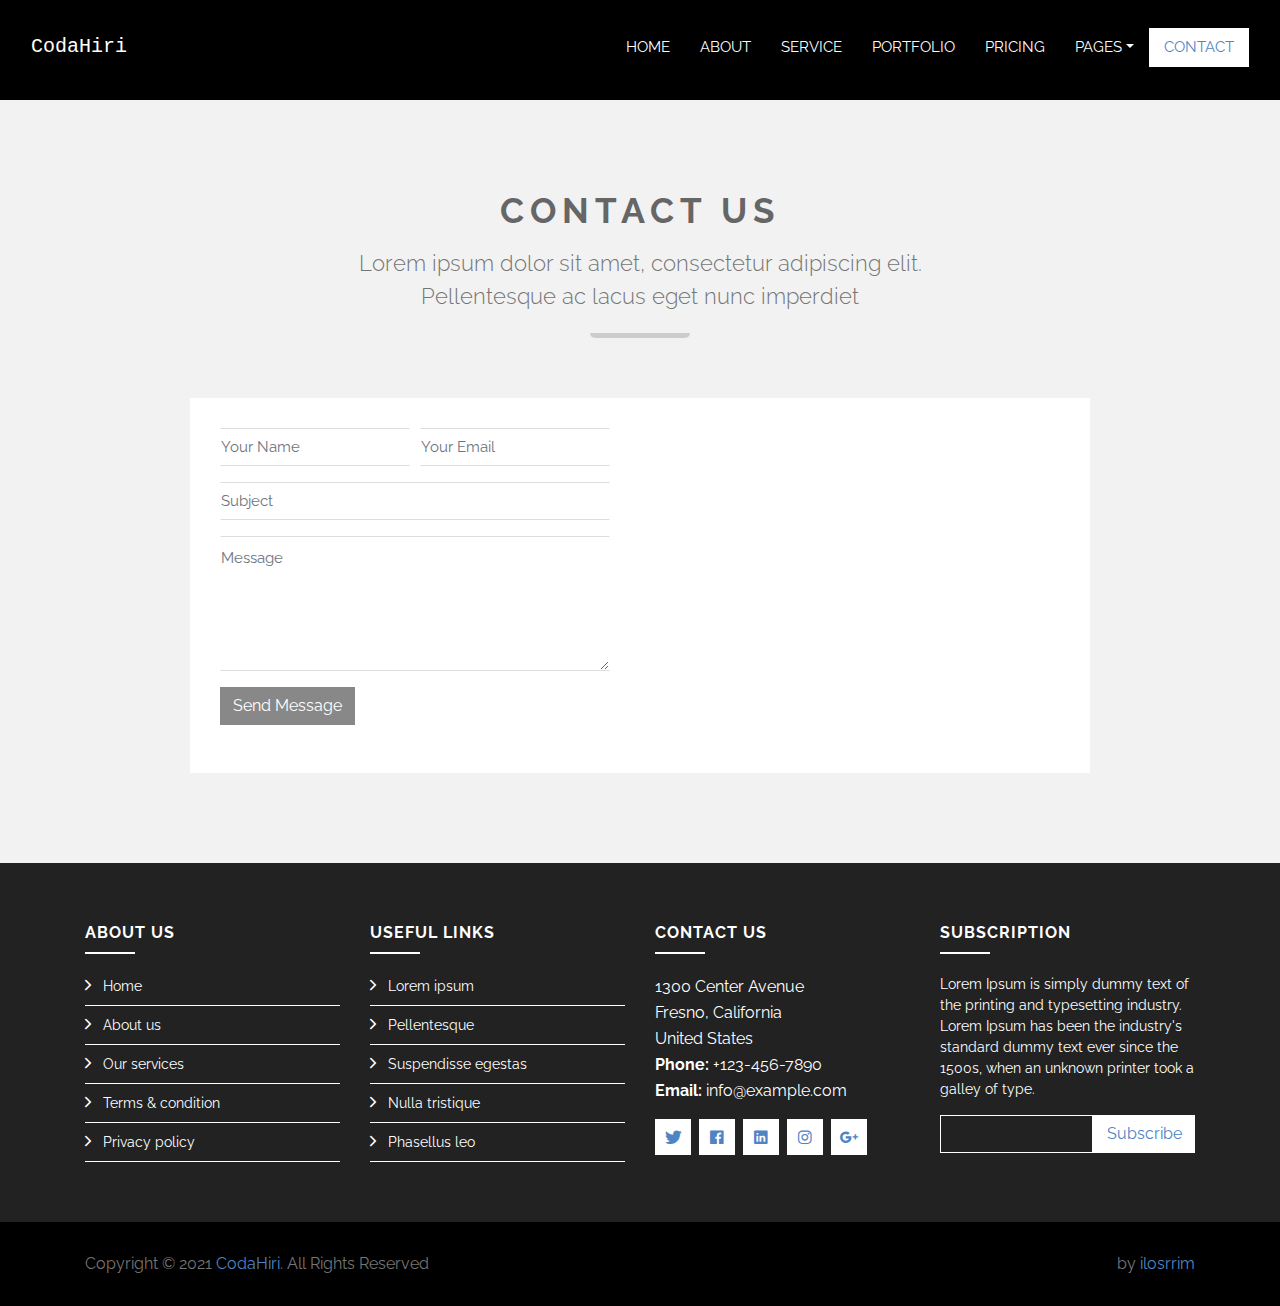
<file: contact.html>
<!DOCTYPE html>
<html lang="en">

<head>
    <meta charset="utf-8">
    <title>CodaHiri Organisation</title>
    <meta content="width=device-width, initial-scale=1.0" name="viewport">
    <meta content="CodaHiri Organisation" name="keywords">
    <meta content="CodaHiri Organisation" name="description">

    <!-- Favicon -->
    <link href="img/favicon.ico" rel="icon">

    <!-- Google Font -->
    <link href="https://fonts.googleapis.com/css?family=Raleway:200,300,400,500,600,700,800,900&display=swap"
        rel="stylesheet">

    <!-- Libraries CSS -->
    <link href="lib/bootstrap/css/bootstrap.min.css" rel="stylesheet">
    <link href="lib/ionicons/css/ionicons.min.css" rel="stylesheet">
    <link href="lib/owlcarousel/assets/owl.carousel.min.css" rel="stylesheet">
    <link href="lib/lightbox/css/lightbox.min.css" rel="stylesheet">

    <!-- Main Stylesheet -->
    <link href="css/style.css" rel="stylesheet">
</head>

<body>
    <!-- Nav Start -->
    <div id="nav">
        <div class="container-fluid">
            <nav class="navbar navbar-expand-md bg-dark navbar-dark">
                <a href="index.html" class="navbar-brand">
                    CodaHiri
                </a>
                <button type="button" class="navbar-toggler" data-toggle="collapse" data-target="#navbarCollapse">
                    <span class="navbar-toggler-icon"></span>
                </button>

                <div class="collapse navbar-collapse justify-content-between" id="navbarCollapse">
                    <div class="navbar-nav ml-auto">
                        <a href="index.html" class="nav-item nav-link">Home</a>
                        <a href="about.html" class="nav-item nav-link">About</a>
                        <a href="service.html" class="nav-item nav-link">Service</a>
                        <a href="portfolio.html" class="nav-item nav-link">Portfolio</a>
                        <a href="pricing.html" class="nav-item nav-link">Pricing</a>
                        <div class="nav-item dropdown">
                            <a href="#" class="nav-link dropdown-toggle" data-toggle="dropdown">Pages</a>
                            <div class="dropdown-menu">
                                <a href="skill.html" class="dropdown-item">Skills</a>
                                <a href="team.html" class="dropdown-item">Team Members</a>
                                <a href="review.html" class="dropdown-item">Reviews</a>
                                <a href="client.html" class="dropdown-item">Clients</a>
                                <a href="single.html" class="dropdown-item">Single Page</a>
                            </div>
                        </div>
                        <a href="contact.html" class="nav-item nav-link active">Contact</a>
                    </div>
                </div>
            </nav>
        </div>
    </div>
    <!-- Nav End -->

    <!-- Contact Start -->
    <div class="contact mt-100">
        <div class="container">
            <div class="section-header">
                <h2>Contact Us</h2>
                <p>
                    Lorem ipsum dolor sit amet, consectetur adipiscing elit. Pellentesque ac lacus eget nunc imperdiet
                </p>
            </div>

            <div class="row">
                <div class="col-md-6">
                    <div class="form">
                        <form class="contactForm">
                            <div class="form-row">
                                <div class="form-group col-sm-6">
                                    <input type="text" class="form-control" placeholder="Your Name" />
                                </div>
                                <div class="form-group col-sm-6">
                                    <input type="email" class="form-control" placeholder="Your Email" />
                                </div>
                            </div>
                            <div class="form-group">
                                <input type="text" class="form-control" placeholder="Subject" />
                            </div>
                            <div class="form-group">
                                <textarea class="form-control" rows="5" placeholder="Message"></textarea>
                            </div>
                            <div><button class="btn" type="submit">Send Message</button></div>
                        </form>
                    </div>
                </div>
                <div class="col-md-6">
                    <div class="map">
                        <iframe
                            src="https://www.google.com/maps/embed?pb=!1m18!1m12!1m3!1d6139273.057715785!2d60.08305459595141!3d41.29380896670209!2m3!1f0!2f0!3f0!3m2!1i1024!2i768!4f13.1!3m3!1m2!1s0x38ae8b20a5d676b1%3A0xca0a6dad7e841e20!2sUzbekistan!5e0!3m2!1sen!2s!4v1637001236835!5m2!1sen!2s"
                            width="600" height="450" style="border:0;" allowfullscreen="" loading="lazy"></iframe>
                    </div>
                </div>
            </div>
        </div>
    </div>
    <!-- Contact End -->

    <!-- Footer Start -->
    <div class="footer">
        <div class="footer-top">
            <div class="container">
                <div class="row">
                    <div class="col-lg-3 col-md-6 footer-links">
                        <h4>About Us</h4>
                        <ul>
                            <li><i class="ion-ios-arrow-forward"></i> <a href="#">Home</a></li>
                            <li><i class="ion-ios-arrow-forward"></i> <a href="#">About us</a></li>
                            <li><i class="ion-ios-arrow-forward"></i> <a href="#">Our services</a></li>
                            <li><i class="ion-ios-arrow-forward"></i> <a href="#">Terms & condition</a></li>
                            <li><i class="ion-ios-arrow-forward"></i> <a href="#">Privacy policy</a></li>
                        </ul>
                    </div>

                    <div class="col-lg-3 col-md-6 footer-links">
                        <h4>Useful Links</h4>
                        <ul>
                            <li><i class="ion-ios-arrow-forward"></i> <a href="#">Lorem ipsum</a></li>
                            <li><i class="ion-ios-arrow-forward"></i> <a href="#">Pellentesque</a></li>
                            <li><i class="ion-ios-arrow-forward"></i> <a href="#">Suspendisse egestas</a></li>
                            <li><i class="ion-ios-arrow-forward"></i> <a href="#">Nulla tristique</a></li>
                            <li><i class="ion-ios-arrow-forward"></i> <a href="#">Phasellus leo</a></li>
                        </ul>
                    </div>

                    <div class="col-lg-3 col-md-6 footer-contact">
                        <h4>Contact Us</h4>
                        <p>
                            1300 Center Avenue<br>
                            Fresno, California<br>
                            United States <br>
                            <strong>Phone:</strong> +123-456-7890<br>
                            <strong>Email:</strong> info@example.com<br>
                        </p>

                        <div class="social-links">
                            <a href="#"><i class="ion-logo-twitter"></i></a>
                            <a href="#"><i class="ion-logo-facebook"></i></a>
                            <a href="#"><i class="ion-logo-linkedin"></i></a>
                            <a href="#"><i class="ion-logo-instagram"></i></a>
                            <a href="#"><i class="ion-logo-googleplus"></i></a>
                        </div>

                    </div>

                    <div class="col-lg-3 col-md-6 footer-newsletter">
                        <h4>Subscription</h4>
                        <p>Lorem Ipsum is simply dummy text of the printing and typesetting industry. Lorem Ipsum has
                            been the industry's standard dummy text ever since the 1500s, when an unknown printer took a
                            galley of type.</p>
                        <form action="" method="post">
                            <input type="email" name="email"><input type="submit" value="Subscribe">
                        </form>
                    </div>

                </div>
            </div>
        </div>

        <div class="container">
            <div class="row align-items-center">
                <div class="col-md-6 copyright">
                    Copyright &copy; 2021 <a href="https://github.com/codahiri">CodaHiri</a>. All Rights Reserved
                </div>
                <div class="col-md-6 credit">
                    by <a href="https://ilosrim.netlify.app">ilosrrim</a>
                </div>
            </div>
        </div>
    </div>
    <!-- Footer End -->

    <a href="#" class="back-to-top"><i class="ion-ios-arrow-up"></i></a>

    <!-- Libraries JS -->
    <script src="lib/jquery/jquery.min.js"></script>
    <script src="lib/jquery/jquery-migrate.min.js"></script>
    <script src="lib/bootstrap/js/bootstrap.bundle.min.js"></script>
    <script src="lib/easing/easing.min.js"></script>
    <script src="lib/waypoints/waypoints.min.js"></script>
    <script src="lib/counterup/counterup.min.js"></script>
    <script src="lib/owlcarousel/owl.carousel.min.js"></script>
    <script src="lib/lightbox/js/lightbox.min.js"></script>

    <!-- Main Javascript -->
    <script src="js/main.js"></script>

</body>

</html>
</file>
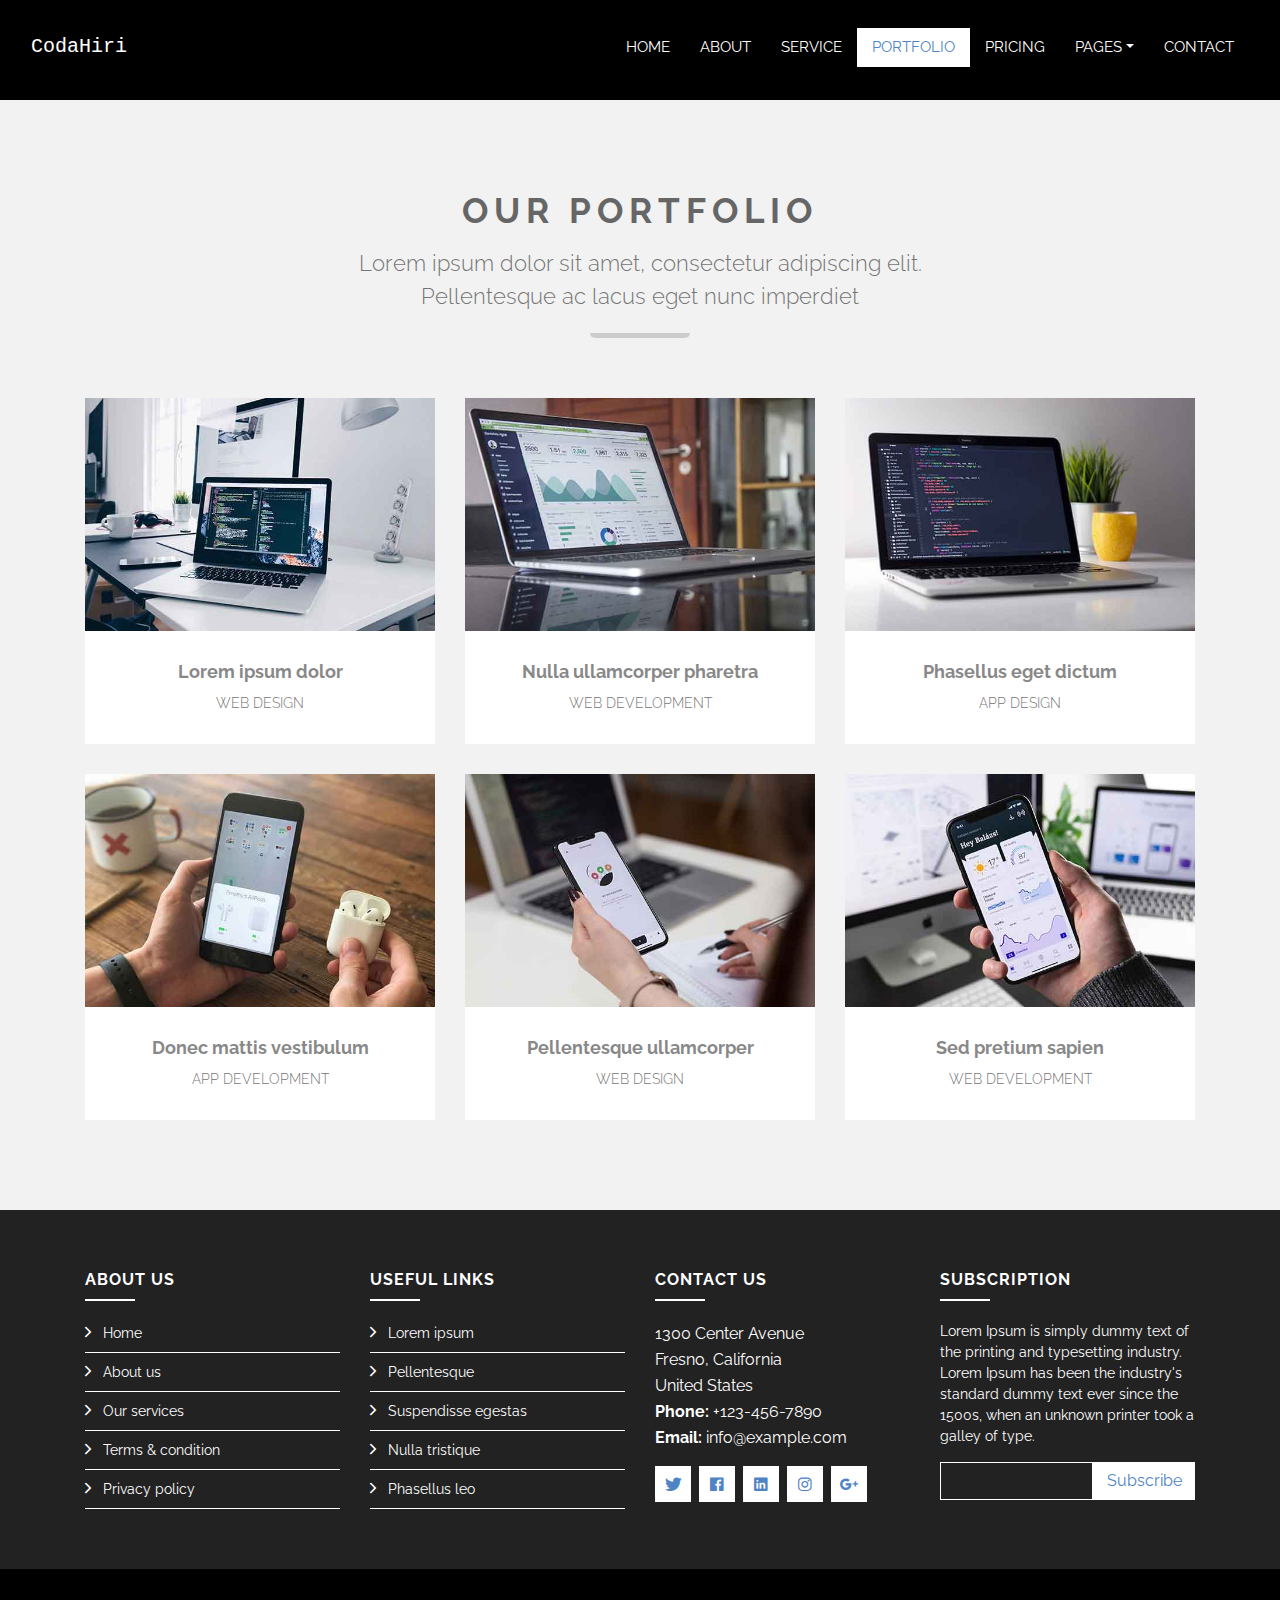
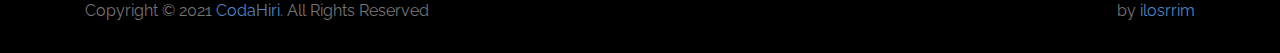
<file: portfolio.html>
<!DOCTYPE html>
<html lang="en">

<head>
    <meta charset="utf-8">
    <title>CodaHiri Organisation</title>
    <meta content="width=device-width, initial-scale=1.0" name="viewport">
    <meta content="CodaHiri Organisation" name="keywords">
    <meta content="CodaHiri Organisation" name="description">

    <!-- Favicon -->
    <link href="img/favicon.ico" rel="icon">

    <!-- Google Font -->
    <link href="https://fonts.googleapis.com/css?family=Raleway:200,300,400,500,600,700,800,900&display=swap"
        rel="stylesheet">

    <!-- Libraries CSS -->
    <link href="lib/bootstrap/css/bootstrap.min.css" rel="stylesheet">
    <link href="lib/ionicons/css/ionicons.min.css" rel="stylesheet">
    <link href="lib/owlcarousel/assets/owl.carousel.min.css" rel="stylesheet">
    <link href="lib/lightbox/css/lightbox.min.css" rel="stylesheet">

    <!-- Main Stylesheet -->
    <link href="css/style.css" rel="stylesheet">
</head>

<body>
    <!-- Nav Start -->
    <div id="nav">
        <div class="container-fluid">
            <nav class="navbar navbar-expand-md bg-dark navbar-dark">
                <a href="index.html" class="navbar-brand">
                    CodaHiri
                </a>
                <button type="button" class="navbar-toggler" data-toggle="collapse" data-target="#navbarCollapse">
                    <span class="navbar-toggler-icon"></span>
                </button>

                <div class="collapse navbar-collapse justify-content-between" id="navbarCollapse">
                    <div class="navbar-nav ml-auto">
                        <a href="index.html" class="nav-item nav-link">Home</a>
                        <a href="about.html" class="nav-item nav-link">About</a>
                        <a href="service.html" class="nav-item nav-link">Service</a>
                        <a href="portfolio.html" class="nav-item nav-link active">Portfolio</a>
                        <a href="pricing.html" class="nav-item nav-link">Pricing</a>
                        <div class="nav-item dropdown">
                            <a href="#" class="nav-link dropdown-toggle" data-toggle="dropdown">Pages</a>
                            <div class="dropdown-menu">
                                <a href="skill.html" class="dropdown-item">Skills</a>
                                <a href="team.html" class="dropdown-item">Team Members</a>
                                <a href="review.html" class="dropdown-item">Reviews</a>
                                <a href="client.html" class="dropdown-item">Clients</a>
                                <a href="single.html" class="dropdown-item">Single Page</a>
                            </div>
                        </div>
                        <a href="contact.html" class="nav-item nav-link">Contact</a>
                    </div>
                </div>
            </nav>
        </div>
    </div>
    <!-- Nav End -->

    <!-- Portfolio Start -->
    <div class="portfolio mt-100">
        <div class="container">
            <div class="section-header">
                <h2>Our Portfolio</h2>
                <p>
                    Lorem ipsum dolor sit amet, consectetur adipiscing elit. Pellentesque ac lacus eget nunc imperdiet
                </p>
            </div>

            <div class="row portfolio-container">
                <div class="col-lg-4 col-md-6 portfolio-item">
                    <div class="portfolio-img">
                        <img src="img/portfolio-1.jpg" class="img-fluid" alt="Portfolio">
                        <a href="img/portfolio-1.jpg" data-lightbox="portfolio" data-title="Lorem ipsum dolor"
                            class="link-preview" title="Preview"><i class="ion-md-eye"></i></a>
                        <a href="" class="link-details" title="More Details"><i class="ion-md-open"></i></a>
                    </div>

                    <div class="portfolio-info">
                        <h3>Lorem ipsum dolor</h3>
                        <p>Web Design</p>
                    </div>
                </div>

                <div class="col-lg-4 col-md-6 portfolio-item">
                    <div class="portfolio-img">
                        <img src="img/portfolio-2.jpg" class="img-fluid" alt="Portfolio">
                        <a href="img/portfolio-2.jpg" class="link-preview" data-lightbox="portfolio"
                            data-title="Nulla ullamcorper pharetra" title="Preview"><i class="ion-md-eye"></i></a>
                        <a href="" class="link-details" title="More Details"><i class="ion-md-open"></i></a>
                    </div>

                    <div class="portfolio-info">
                        <h3>Nulla ullamcorper pharetra</h3>
                        <p>Web Development</p>
                    </div>
                </div>

                <div class="col-lg-4 col-md-6 portfolio-item">
                    <div class="portfolio-img">
                        <img src="img/portfolio-3.jpg" class="img-fluid" alt="Portfolio">
                        <a href="img/portfolio-3.jpg" class="link-preview" data-lightbox="portfolio"
                            data-title="Phasellus eget dictum" title="Preview"><i class="ion-md-eye"></i></a>
                        <a href="" class="link-details" title="More Details"><i class="ion-md-open"></i></a>
                    </div>

                    <div class="portfolio-info">
                        <h3>Phasellus eget dictum</h3>
                        <p>App Design</p>
                    </div>
                </div>

                <div class="col-lg-4 col-md-6 portfolio-item">
                    <div class="portfolio-img">
                        <img src="img/portfolio-4.jpg" class="img-fluid" alt="Portfolio">
                        <a href="img/portfolio-4.jpg" data-lightbox="portfolio" data-title="Lorem ipsum dolor"
                            class="link-preview" title="Preview"><i class="ion-md-eye"></i></a>
                        <a href="" class="link-details" title="More Details"><i class="ion-md-open"></i></a>
                    </div>

                    <div class="portfolio-info">
                        <h3>Donec mattis vestibulum</h3>
                        <p>App Development</p>
                    </div>
                </div>

                <div class="col-lg-4 col-md-6 portfolio-item">
                    <div class="portfolio-img">
                        <img src="img/portfolio-5.jpg" class="img-fluid" alt="Portfolio">
                        <a href="img/portfolio-5.jpg" class="link-preview" data-lightbox="portfolio"
                            data-title="Nulla ullamcorper pharetra" title="Preview"><i class="ion-md-eye"></i></a>
                        <a href="" class="link-details" title="More Details"><i class="ion-md-open"></i></a>
                    </div>

                    <div class="portfolio-info">
                        <h3>Pellentesque ullamcorper</h3>
                        <p>Web Design</p>
                    </div>
                </div>

                <div class="col-lg-4 col-md-6 portfolio-item">
                    <div class="portfolio-img">
                        <img src="img/portfolio-6.jpg" class="img-fluid" alt="Portfolio">
                        <a href="img/portfolio-6.jpg" class="link-preview" data-lightbox="portfolio"
                            data-title="Phasellus eget dictum" title="Preview"><i class="ion-md-eye"></i></a>
                        <a href="" class="link-details" title="More Details"><i class="ion-md-open"></i></a>
                    </div>

                    <div class="portfolio-info">
                        <h3>Sed pretium sapien</h3>
                        <p>Web Development</p>
                    </div>
                </div>
            </div>
        </div>
    </div>
    <!-- Portfolio End -->

    <!-- Footer Start -->
    <div class="footer">
        <div class="footer-top">
            <div class="container">
                <div class="row">
                    <div class="col-lg-3 col-md-6 footer-links">
                        <h4>About Us</h4>
                        <ul>
                            <li><i class="ion-ios-arrow-forward"></i> <a href="#">Home</a></li>
                            <li><i class="ion-ios-arrow-forward"></i> <a href="#">About us</a></li>
                            <li><i class="ion-ios-arrow-forward"></i> <a href="#">Our services</a></li>
                            <li><i class="ion-ios-arrow-forward"></i> <a href="#">Terms & condition</a></li>
                            <li><i class="ion-ios-arrow-forward"></i> <a href="#">Privacy policy</a></li>
                        </ul>
                    </div>

                    <div class="col-lg-3 col-md-6 footer-links">
                        <h4>Useful Links</h4>
                        <ul>
                            <li><i class="ion-ios-arrow-forward"></i> <a href="#">Lorem ipsum</a></li>
                            <li><i class="ion-ios-arrow-forward"></i> <a href="#">Pellentesque</a></li>
                            <li><i class="ion-ios-arrow-forward"></i> <a href="#">Suspendisse egestas</a></li>
                            <li><i class="ion-ios-arrow-forward"></i> <a href="#">Nulla tristique</a></li>
                            <li><i class="ion-ios-arrow-forward"></i> <a href="#">Phasellus leo</a></li>
                        </ul>
                    </div>

                    <div class="col-lg-3 col-md-6 footer-contact">
                        <h4>Contact Us</h4>
                        <p>
                            1300 Center Avenue<br>
                            Fresno, California<br>
                            United States <br>
                            <strong>Phone:</strong> +123-456-7890<br>
                            <strong>Email:</strong> info@example.com<br>
                        </p>

                        <div class="social-links">
                            <a href="#"><i class="ion-logo-twitter"></i></a>
                            <a href="#"><i class="ion-logo-facebook"></i></a>
                            <a href="#"><i class="ion-logo-linkedin"></i></a>
                            <a href="#"><i class="ion-logo-instagram"></i></a>
                            <a href="#"><i class="ion-logo-googleplus"></i></a>
                        </div>

                    </div>

                    <div class="col-lg-3 col-md-6 footer-newsletter">
                        <h4>Subscription</h4>
                        <p>Lorem Ipsum is simply dummy text of the printing and typesetting industry. Lorem Ipsum has
                            been the industry's standard dummy text ever since the 1500s, when an unknown printer took a
                            galley of type.</p>
                        <form action="" method="post">
                            <input type="email" name="email"><input type="submit" value="Subscribe">
                        </form>
                    </div>

                </div>
            </div>
        </div>

        <div class="container">
            <div class="row align-items-center">
                <div class="col-md-6 copyright">
                    Copyright &copy; 2021 <a href="https://github.com/codahiri">CodaHiri</a>. All Rights Reserved
                </div>
                <div class="col-md-6 credit">
                    by <a href="https://ilosrim.netlify.app">ilosrrim</a>
                </div>
            </div>
        </div>
    </div>
    <!-- Footer End -->

    <a href="#" class="back-to-top"><i class="ion-ios-arrow-up"></i></a>

    <!-- Libraries JS -->
    <script src="lib/jquery/jquery.min.js"></script>
    <script src="lib/jquery/jquery-migrate.min.js"></script>
    <script src="lib/bootstrap/js/bootstrap.bundle.min.js"></script>
    <script src="lib/easing/easing.min.js"></script>
    <script src="lib/waypoints/waypoints.min.js"></script>
    <script src="lib/counterup/counterup.min.js"></script>
    <script src="lib/owlcarousel/owl.carousel.min.js"></script>
    <script src="lib/lightbox/js/lightbox.min.js"></script>

    <!-- Main Javascript -->
    <script src="js/main.js"></script>

</body>

</html>
</file>
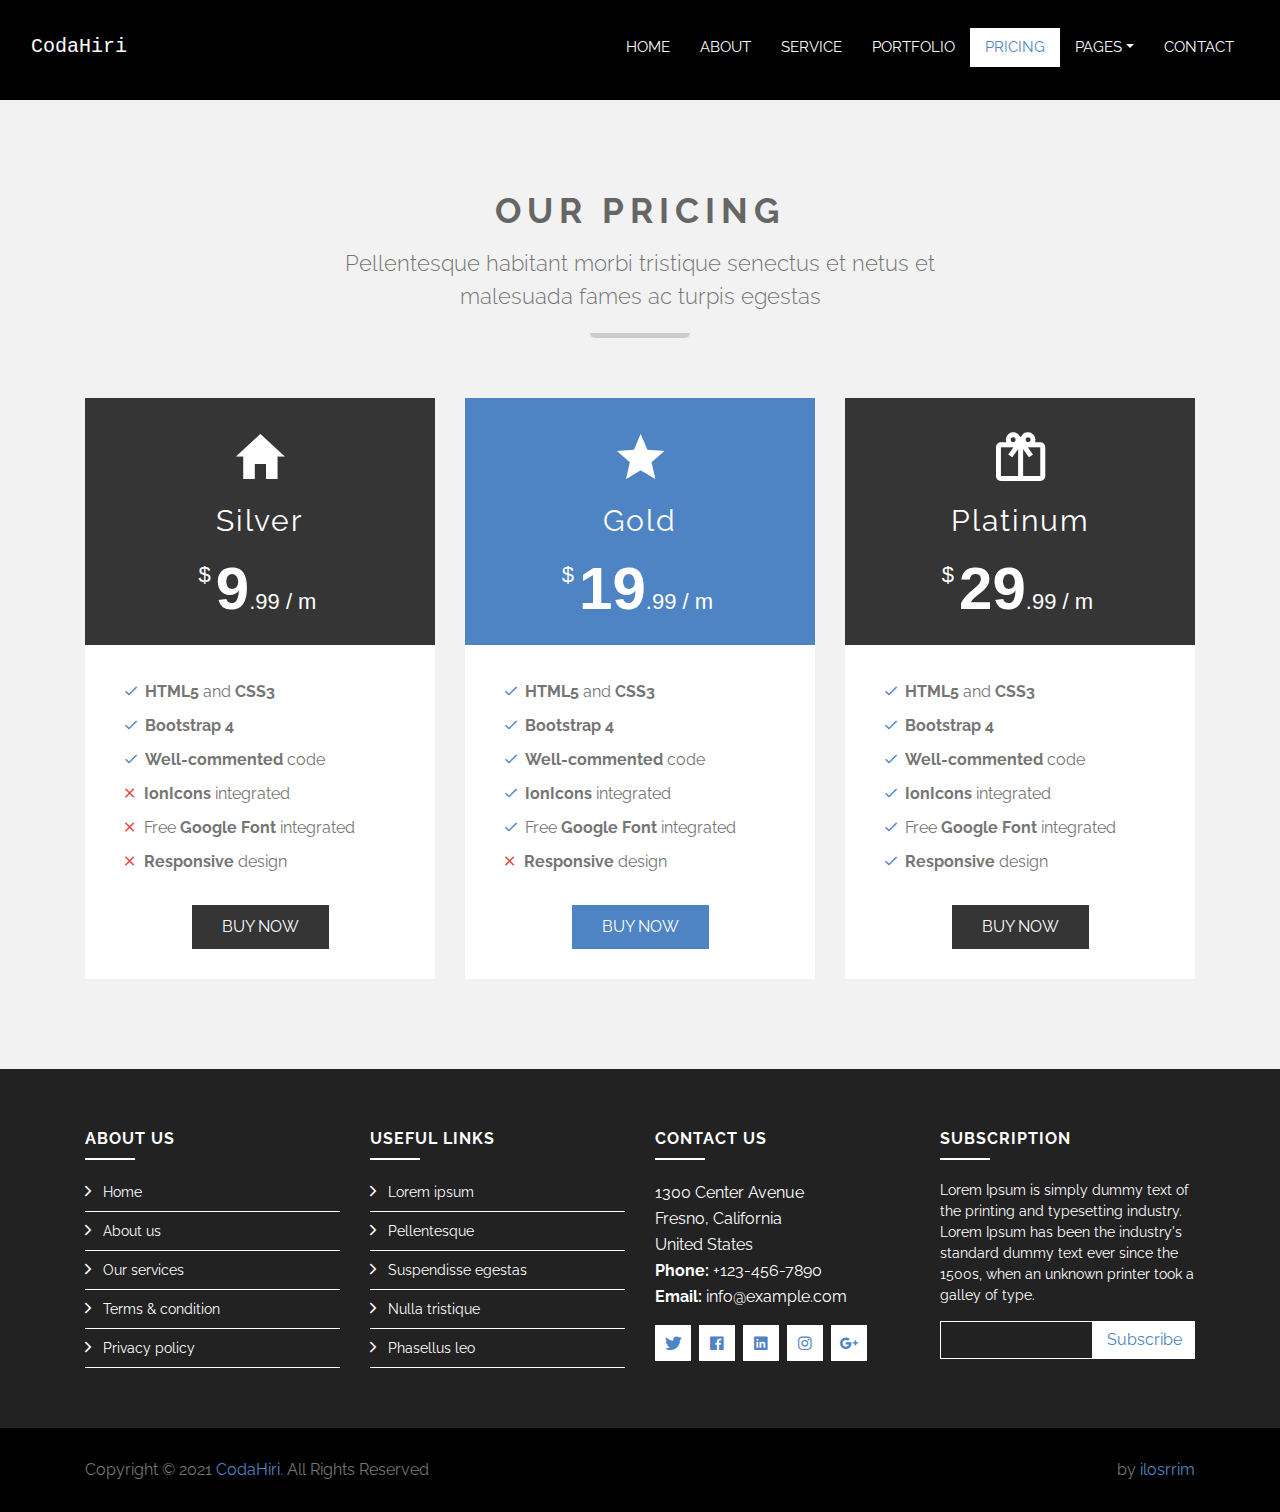
<file: pricing.html>
<!DOCTYPE html>
<html lang="en">

<head>
    <meta charset="utf-8">
    <title>CodaHiri Organisation</title>
    <meta content="width=device-width, initial-scale=1.0" name="viewport">
    <meta content="CodaHiri Organisation" name="keywords">
    <meta content="CodaHiri Organisation" name="description">

    <!-- Favicon -->
    <link href="img/favicon.ico" rel="icon">

    <!-- Google Font -->
    <link href="https://fonts.googleapis.com/css?family=Raleway:200,300,400,500,600,700,800,900&display=swap"
        rel="stylesheet">

    <!-- Libraries CSS -->
    <link href="lib/bootstrap/css/bootstrap.min.css" rel="stylesheet">
    <link href="lib/ionicons/css/ionicons.min.css" rel="stylesheet">
    <link href="lib/owlcarousel/assets/owl.carousel.min.css" rel="stylesheet">
    <link href="lib/lightbox/css/lightbox.min.css" rel="stylesheet">

    <!-- Main Stylesheet -->
    <link href="css/style.css" rel="stylesheet">
</head>

<body>
    <!-- Nav Start -->
    <div id="nav">
        <div class="container-fluid">
            <nav class="navbar navbar-expand-md bg-dark navbar-dark">
                <a href="index.html" class="navbar-brand">
                    CodaHiri
                </a>
                <button type="button" class="navbar-toggler" data-toggle="collapse" data-target="#navbarCollapse">
                    <span class="navbar-toggler-icon"></span>
                </button>

                <div class="collapse navbar-collapse justify-content-between" id="navbarCollapse">
                    <div class="navbar-nav ml-auto">
                        <a href="index.html" class="nav-item nav-link">Home</a>
                        <a href="about.html" class="nav-item nav-link">About</a>
                        <a href="service.html" class="nav-item nav-link">Service</a>
                        <a href="portfolio.html" class="nav-item nav-link">Portfolio</a>
                        <a href="pricing.html" class="nav-item nav-link active">Pricing</a>
                        <div class="nav-item dropdown">
                            <a href="#" class="nav-link dropdown-toggle" data-toggle="dropdown">Pages</a>
                            <div class="dropdown-menu">
                                <a href="skill.html" class="dropdown-item">Skills</a>
                                <a href="team.html" class="dropdown-item">Team Members</a>
                                <a href="review.html" class="dropdown-item">Reviews</a>
                                <a href="client.html" class="dropdown-item">Clients</a>
                                <a href="single.html" class="dropdown-item">Single Page</a>
                            </div>
                        </div>
                        <a href="contact.html" class="nav-item nav-link">Contact</a>
                    </div>
                </div>
            </nav>
        </div>
    </div>
    <!-- Nav End -->

    <!--Pricing start-->
    <div class="pricing mt-100">
        <div class="container">
            <div class="section-header">
                <h2>Our Pricing</h2>
                <p>
                    Pellentesque habitant morbi tristique senectus et netus et malesuada fames ac turpis egestas
                </p>
            </div>
            <div class="row">
                <div class="col-md-4">
                    <div class="price-content">
                        <div class="price-plan">
                            <i class="ion-md-home"></i>
                            <p class="price-title">Silver</p>
                            <h2 class="price-amount"><span>$</span>9<span>.99</span><span> / m</span></h2>
                        </div>
                        <ul class="price-details">
                            <li><i class="ion-md-checkmark"></i><strong>HTML5</strong> and <strong>CSS3</strong></li>
                            <li><i class="ion-md-checkmark"></i><strong>Bootstrap 4</strong></li>
                            <li><i class="ion-md-checkmark"></i><strong>Well-commented</strong> code</li>
                            <li><i class="ion-md-close"></i><strong>IonIcons</strong> integrated</li>
                            <li><i class="ion-md-close"></i>Free <strong>Google Font</strong> integrated</li>
                            <li><i class="ion-md-close"></i><strong>Responsive</strong> design</li>
                        </ul>
                        <a href="#" class="btn mian-btn price-btn">Buy Now</a>
                    </div>
                </div>
                <div class="col-md-4">
                    <div class="price-content features-price">
                        <div class="price-plan">
                            <i class="ion-md-star"></i>
                            <p class="price-title">Gold</p>
                            <h2 class="price-amount"><span>$</span>19<span>.99</span><span> / m</span></h2>
                        </div>
                        <ul class="price-details">
                            <li><i class="ion-md-checkmark"></i><strong>HTML5</strong> and <strong>CSS3</strong></li>
                            <li><i class="ion-md-checkmark"></i><strong>Bootstrap 4</strong></li>
                            <li><i class="ion-md-checkmark"></i><strong>Well-commented</strong> code</li>
                            <li><i class="ion-md-checkmark"></i><strong>IonIcons</strong> integrated</li>
                            <li><i class="ion-md-checkmark"></i>Free <strong>Google Font</strong> integrated</li>
                            <li><i class="ion-md-close"></i><strong>Responsive</strong> design</li>
                        </ul>
                        <a href="#" class="btn mian-btn price-btn features-price-btn">Buy Now</a>
                    </div>
                </div>
                <div class="col-md-4">
                    <div class="price-content">
                        <div class="price-plan">
                            <i class="ion-md-gift"></i>
                            <p class="price-title">Platinum</p>
                            <h2 class="price-amount"><span>$</span>29<span>.99</span><span> / m</span></h2>
                        </div>
                        <ul class="price-details">
                            <li><i class="ion-md-checkmark"></i><strong>HTML5</strong> and <strong>CSS3</strong></li>
                            <li><i class="ion-md-checkmark"></i><strong>Bootstrap 4</strong></li>
                            <li><i class="ion-md-checkmark"></i><strong>Well-commented</strong> code</li>
                            <li><i class="ion-md-checkmark"></i><strong>IonIcons</strong> integrated</li>
                            <li><i class="ion-md-checkmark"></i>Free <strong>Google Font</strong> integrated</li>
                            <li><i class="ion-md-checkmark"></i><strong>Responsive</strong> design</li>
                        </ul>
                        <a href="#" class="btn mian-btn price-btn">Buy Now</a>
                    </div>
                </div>
            </div>
        </div>
    </div>
    <!--Pricing End-->

    <!-- Footer Start -->
    <div class="footer">
        <div class="footer-top">
            <div class="container">
                <div class="row">
                    <div class="col-lg-3 col-md-6 footer-links">
                        <h4>About Us</h4>
                        <ul>
                            <li><i class="ion-ios-arrow-forward"></i> <a href="#">Home</a></li>
                            <li><i class="ion-ios-arrow-forward"></i> <a href="#">About us</a></li>
                            <li><i class="ion-ios-arrow-forward"></i> <a href="#">Our services</a></li>
                            <li><i class="ion-ios-arrow-forward"></i> <a href="#">Terms & condition</a></li>
                            <li><i class="ion-ios-arrow-forward"></i> <a href="#">Privacy policy</a></li>
                        </ul>
                    </div>

                    <div class="col-lg-3 col-md-6 footer-links">
                        <h4>Useful Links</h4>
                        <ul>
                            <li><i class="ion-ios-arrow-forward"></i> <a href="#">Lorem ipsum</a></li>
                            <li><i class="ion-ios-arrow-forward"></i> <a href="#">Pellentesque</a></li>
                            <li><i class="ion-ios-arrow-forward"></i> <a href="#">Suspendisse egestas</a></li>
                            <li><i class="ion-ios-arrow-forward"></i> <a href="#">Nulla tristique</a></li>
                            <li><i class="ion-ios-arrow-forward"></i> <a href="#">Phasellus leo</a></li>
                        </ul>
                    </div>

                    <div class="col-lg-3 col-md-6 footer-contact">
                        <h4>Contact Us</h4>
                        <p>
                            1300 Center Avenue<br>
                            Fresno, California<br>
                            United States <br>
                            <strong>Phone:</strong> +123-456-7890<br>
                            <strong>Email:</strong> info@example.com<br>
                        </p>

                        <div class="social-links">
                            <a href="#"><i class="ion-logo-twitter"></i></a>
                            <a href="#"><i class="ion-logo-facebook"></i></a>
                            <a href="#"><i class="ion-logo-linkedin"></i></a>
                            <a href="#"><i class="ion-logo-instagram"></i></a>
                            <a href="#"><i class="ion-logo-googleplus"></i></a>
                        </div>

                    </div>

                    <div class="col-lg-3 col-md-6 footer-newsletter">
                        <h4>Subscription</h4>
                        <p>Lorem Ipsum is simply dummy text of the printing and typesetting industry. Lorem Ipsum has
                            been the industry's standard dummy text ever since the 1500s, when an unknown printer took a
                            galley of type.</p>
                        <form action="" method="post">
                            <input type="email" name="email"><input type="submit" value="Subscribe">
                        </form>
                    </div>

                </div>
            </div>
        </div>

        <div class="container">
            <div class="row align-items-center">
                <div class="col-md-6 copyright">
                    Copyright &copy; 2021 <a href="https://github.com/codahiri">CodaHiri</a>. All Rights Reserved
                </div>
                <div class="col-md-6 credit">
                    by <a href="https://ilosrim.netlify.app">ilosrrim</a>
                </div>
            </div>
        </div>
    </div>
    <!-- Footer End -->

    <a href="#" class="back-to-top"><i class="ion-ios-arrow-up"></i></a>

    <!-- Libraries JS -->
    <script src="lib/jquery/jquery.min.js"></script>
    <script src="lib/jquery/jquery-migrate.min.js"></script>
    <script src="lib/bootstrap/js/bootstrap.bundle.min.js"></script>
    <script src="lib/easing/easing.min.js"></script>
    <script src="lib/waypoints/waypoints.min.js"></script>
    <script src="lib/counterup/counterup.min.js"></script>
    <script src="lib/owlcarousel/owl.carousel.min.js"></script>
    <script src="lib/lightbox/js/lightbox.min.js"></script>

    <!-- Main Javascript -->
    <script src="js/main.js"></script>

</body>

</html>
</file>
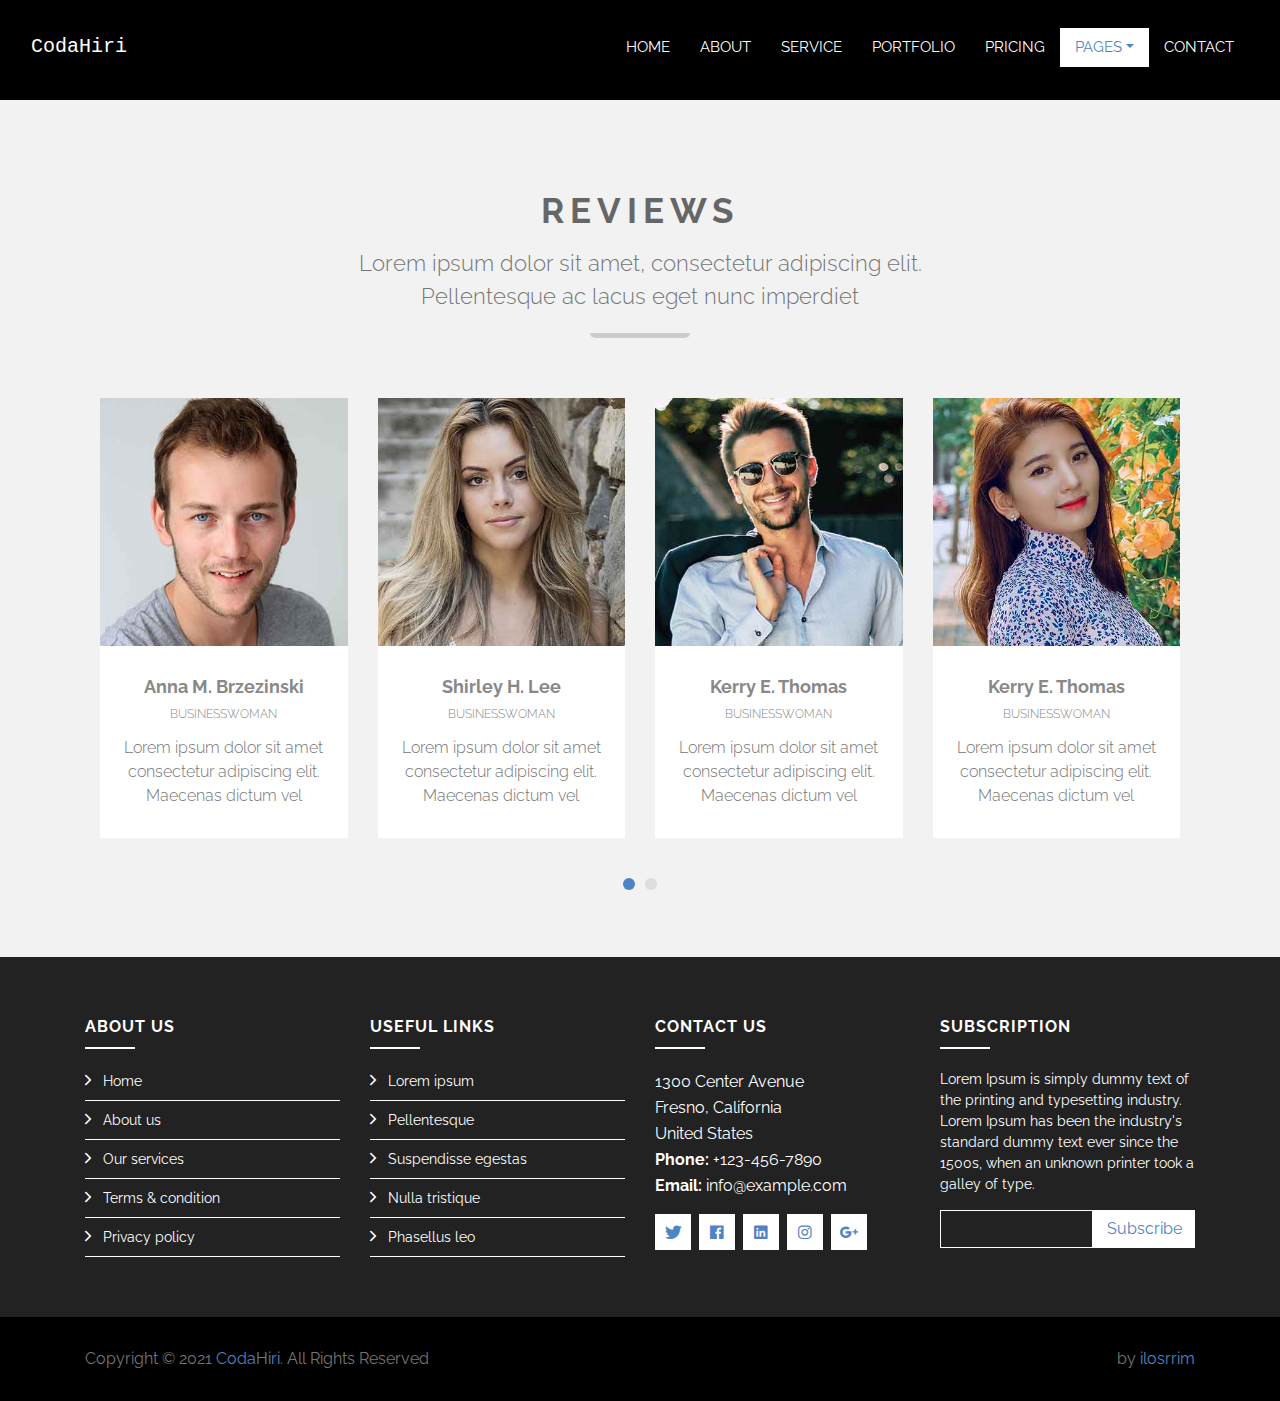
<file: review.html>
<!DOCTYPE html>
<html lang="en">

<head>
    <meta charset="utf-8">
    <title>CodaHiri Organisation</title>
    <meta content="width=device-width, initial-scale=1.0" name="viewport">
    <meta content="CodaHiri Organisation" name="keywords">
    <meta content="CodaHiri Organisation" name="description">

    <!-- Favicon -->
    <link href="img/favicon.ico" rel="icon">

    <!-- Google Font -->
    <link href="https://fonts.googleapis.com/css?family=Raleway:200,300,400,500,600,700,800,900&display=swap"
        rel="stylesheet">

    <!-- Libraries CSS -->
    <link href="lib/bootstrap/css/bootstrap.min.css" rel="stylesheet">
    <link href="lib/ionicons/css/ionicons.min.css" rel="stylesheet">
    <link href="lib/owlcarousel/assets/owl.carousel.min.css" rel="stylesheet">
    <link href="lib/lightbox/css/lightbox.min.css" rel="stylesheet">

    <!-- Main Stylesheet -->
    <link href="css/style.css" rel="stylesheet">
</head>

<body>
    <!-- Nav Start -->
    <div id="nav">
        <div class="container-fluid">
            <nav class="navbar navbar-expand-md bg-dark navbar-dark">
                <a href="index.html" class="navbar-brand">
                    CodaHiri
                </a>
                <button type="button" class="navbar-toggler" data-toggle="collapse" data-target="#navbarCollapse">
                    <span class="navbar-toggler-icon"></span>
                </button>

                <div class="collapse navbar-collapse justify-content-between" id="navbarCollapse">
                    <div class="navbar-nav ml-auto">
                        <a href="index.html" class="nav-item nav-link">Home</a>
                        <a href="about.html" class="nav-item nav-link">About</a>
                        <a href="service.html" class="nav-item nav-link">Service</a>
                        <a href="portfolio.html" class="nav-item nav-link">Portfolio</a>
                        <a href="pricing.html" class="nav-item nav-link">Pricing</a>
                        <div class="nav-item dropdown">
                            <a href="#" class="nav-link dropdown-toggle active" data-toggle="dropdown">Pages</a>
                            <div class="dropdown-menu">
                                <a href="skill.html" class="dropdown-item">Skills</a>
                                <a href="team.html" class="dropdown-item">Team Members</a>
                                <a href="review.html" class="dropdown-item active">Reviews</a>
                                <a href="client.html" class="dropdown-item">Clients</a>
                                <a href="single.html" class="dropdown-item">Single Page</a>
                            </div>
                        </div>
                        <a href="contact.html" class="nav-item nav-link">Contact</a>
                    </div>
                </div>
            </nav>
        </div>
    </div>
    <!-- Nav End -->

    <!-- Testimonials Start -->
    <div class="testimonials mt-100">
        <div class="container">
            <div class="section-header">
                <h2>Reviews</h2>
                <p>
                    Lorem ipsum dolor sit amet, consectetur adipiscing elit. Pellentesque ac lacus eget nunc imperdiet
                </p>
            </div>

            <div class="owl-carousel testimonials-carousel">
                <div class="testimonial-item row align-items-center">
                    <div class="testimonial-img">
                        <img src="img/testimonial-1.jpg" alt="Testimonial image">
                    </div>
                    <div class="testimonial-text">
                        <h3>Anna M. Brzezinski</h3>
                        <h4>businesswoman</h4>
                        <p>
                            Lorem ipsum dolor sit amet consectetur adipiscing elit. Maecenas dictum vel
                        </p>
                    </div>
                </div>
                <div class="testimonial-item row align-items-center">
                    <div class="testimonial-img">
                        <img src="img/testimonial-2.jpg" alt="Testimonial image">
                    </div>
                    <div class="testimonial-text">
                        <h3>Shirley H. Lee</h3>
                        <h4>businesswoman</h4>
                        <p>
                            Lorem ipsum dolor sit amet consectetur adipiscing elit. Maecenas dictum vel
                        </p>
                    </div>
                </div>
                <div class="testimonial-item row align-items-center">
                    <div class="testimonial-img">
                        <img src="img/testimonial-3.jpg" alt="Testimonial image">
                    </div>
                    <div class="testimonial-text">
                        <h3>Kerry E. Thomas</h3>
                        <h4>businesswoman</h4>
                        <p>
                            Lorem ipsum dolor sit amet consectetur adipiscing elit. Maecenas dictum vel
                        </p>
                    </div>
                </div>
                <div class="testimonial-item row align-items-center">
                    <div class="testimonial-img">
                        <img src="img/testimonial-4.jpg" alt="Testimonial image">
                    </div>
                    <div class="testimonial-text">
                        <h3>Kerry E. Thomas</h3>
                        <h4>businesswoman</h4>
                        <p>
                            Lorem ipsum dolor sit amet consectetur adipiscing elit. Maecenas dictum vel
                        </p>
                    </div>
                </div>
                <div class="testimonial-item row align-items-center">
                    <div class="testimonial-img">
                        <img src="img/testimonial-5.jpg" alt="Testimonial image">
                    </div>
                    <div class="testimonial-text">
                        <h3>Kerry E. Thomas</h3>
                        <h4>businesswoman</h4>
                        <p>
                            Lorem ipsum dolor sit amet consectetur adipiscing elit. Maecenas dictum vel
                        </p>
                    </div>
                </div>
            </div>
        </div>
    </div>
    <!-- Testimonials End -->

    <!-- Footer Start -->
    <div class="footer">
        <div class="footer-top">
            <div class="container">
                <div class="row">
                    <div class="col-lg-3 col-md-6 footer-links">
                        <h4>About Us</h4>
                        <ul>
                            <li><i class="ion-ios-arrow-forward"></i> <a href="#">Home</a></li>
                            <li><i class="ion-ios-arrow-forward"></i> <a href="#">About us</a></li>
                            <li><i class="ion-ios-arrow-forward"></i> <a href="#">Our services</a></li>
                            <li><i class="ion-ios-arrow-forward"></i> <a href="#">Terms & condition</a></li>
                            <li><i class="ion-ios-arrow-forward"></i> <a href="#">Privacy policy</a></li>
                        </ul>
                    </div>

                    <div class="col-lg-3 col-md-6 footer-links">
                        <h4>Useful Links</h4>
                        <ul>
                            <li><i class="ion-ios-arrow-forward"></i> <a href="#">Lorem ipsum</a></li>
                            <li><i class="ion-ios-arrow-forward"></i> <a href="#">Pellentesque</a></li>
                            <li><i class="ion-ios-arrow-forward"></i> <a href="#">Suspendisse egestas</a></li>
                            <li><i class="ion-ios-arrow-forward"></i> <a href="#">Nulla tristique</a></li>
                            <li><i class="ion-ios-arrow-forward"></i> <a href="#">Phasellus leo</a></li>
                        </ul>
                    </div>

                    <div class="col-lg-3 col-md-6 footer-contact">
                        <h4>Contact Us</h4>
                        <p>
                            1300 Center Avenue<br>
                            Fresno, California<br>
                            United States <br>
                            <strong>Phone:</strong> +123-456-7890<br>
                            <strong>Email:</strong> info@example.com<br>
                        </p>

                        <div class="social-links">
                            <a href="#"><i class="ion-logo-twitter"></i></a>
                            <a href="#"><i class="ion-logo-facebook"></i></a>
                            <a href="#"><i class="ion-logo-linkedin"></i></a>
                            <a href="#"><i class="ion-logo-instagram"></i></a>
                            <a href="#"><i class="ion-logo-googleplus"></i></a>
                        </div>

                    </div>

                    <div class="col-lg-3 col-md-6 footer-newsletter">
                        <h4>Subscription</h4>
                        <p>Lorem Ipsum is simply dummy text of the printing and typesetting industry. Lorem Ipsum has
                            been the industry's standard dummy text ever since the 1500s, when an unknown printer took a
                            galley of type.</p>
                        <form action="" method="post">
                            <input type="email" name="email"><input type="submit" value="Subscribe">
                        </form>
                    </div>

                </div>
            </div>
        </div>

        <div class="container">
            <div class="row align-items-center">
                <div class="col-md-6 copyright">
                    Copyright &copy; 2021 <a href="https://github.com/codahiri">CodaHiri</a>. All Rights Reserved
                </div>
                <div class="col-md-6 credit">
                    by <a href="https://ilosrim.netlify.app">ilosrrim</a>
                </div>
            </div>
        </div>
    </div>
    <!-- Footer End -->

    <a href="#" class="back-to-top"><i class="ion-ios-arrow-up"></i></a>

    <!-- Libraries JS -->
    <script src="lib/jquery/jquery.min.js"></script>
    <script src="lib/jquery/jquery-migrate.min.js"></script>
    <script src="lib/bootstrap/js/bootstrap.bundle.min.js"></script>
    <script src="lib/easing/easing.min.js"></script>
    <script src="lib/waypoints/waypoints.min.js"></script>
    <script src="lib/counterup/counterup.min.js"></script>
    <script src="lib/owlcarousel/owl.carousel.min.js"></script>
    <script src="lib/lightbox/js/lightbox.min.js"></script>

    <!-- Main Javascript -->
    <script src="js/main.js"></script>

</body>

</html>
</file>
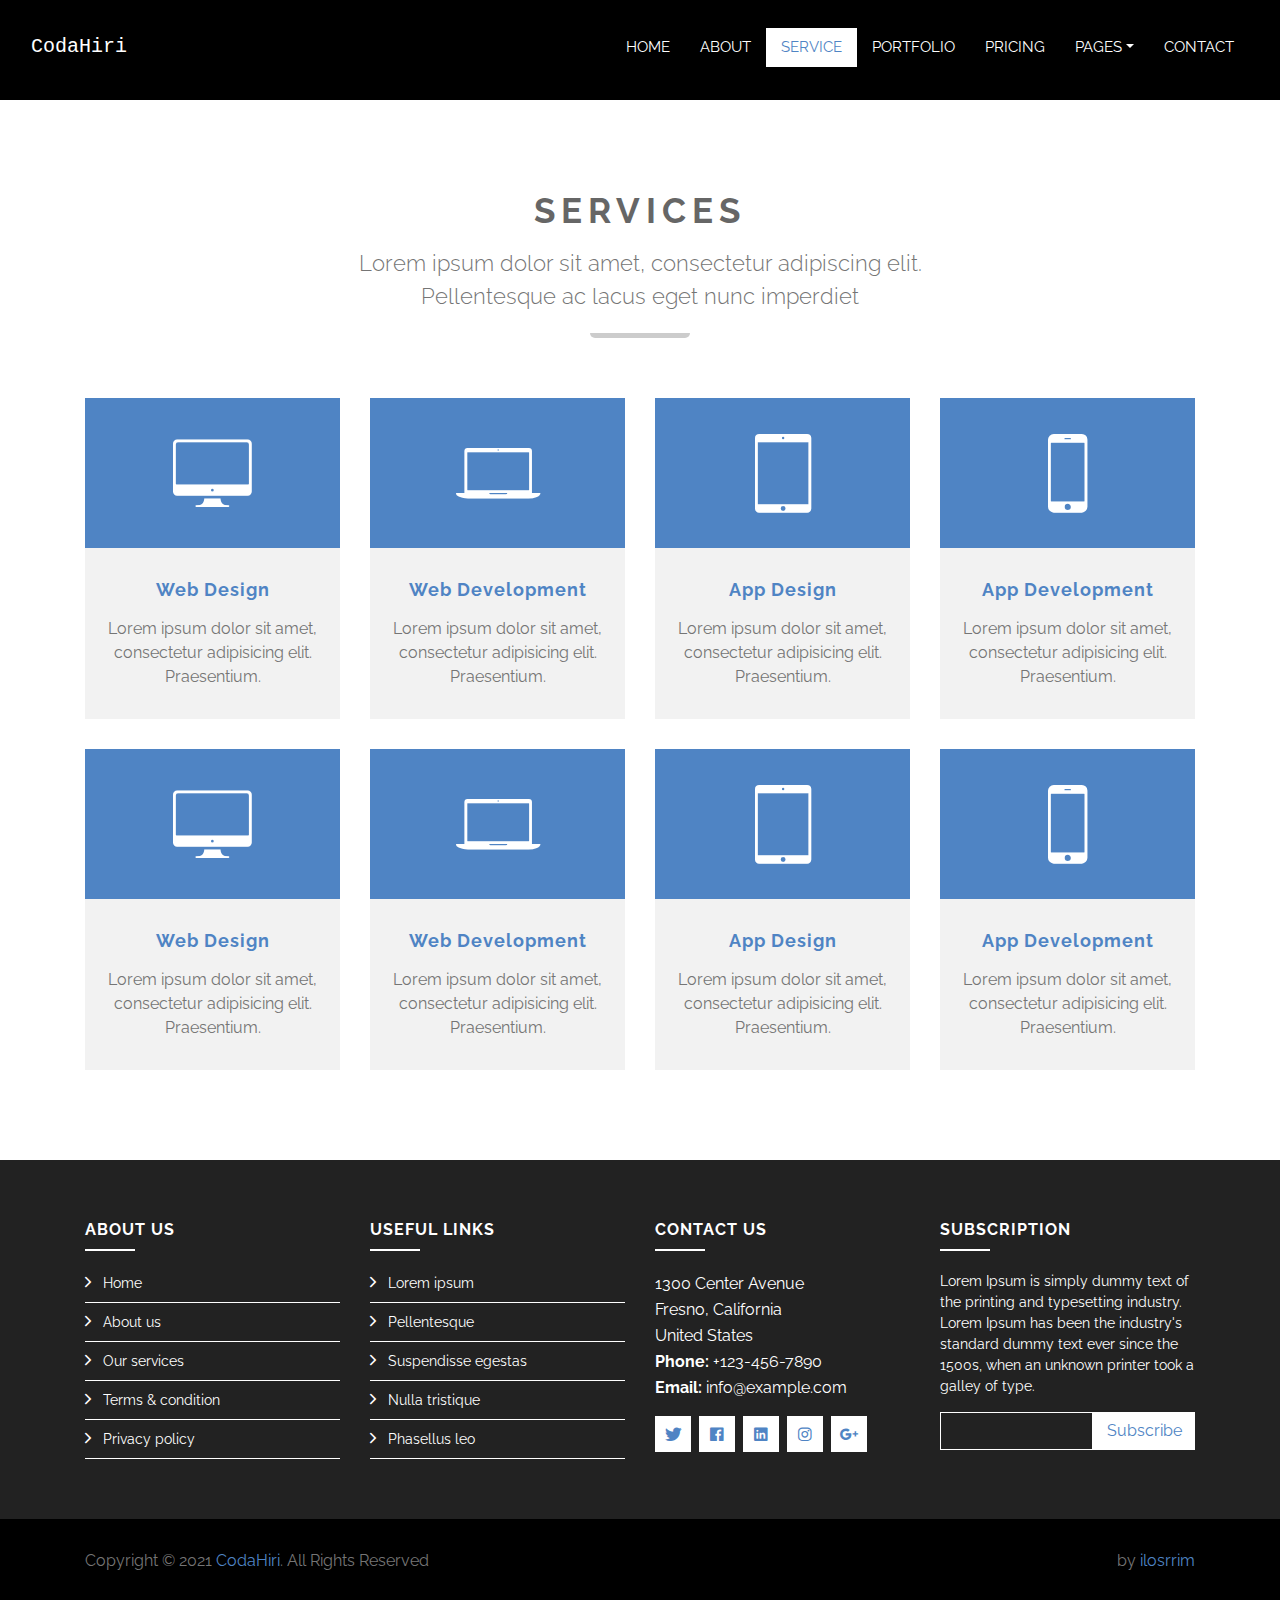
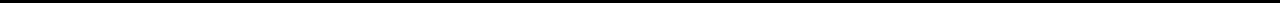
<file: service.html>
<!DOCTYPE html>
<html lang="en">

<head>
    <meta charset="utf-8">
    <title>CodaHiri Organisation</title>
    <meta content="width=device-width, initial-scale=1.0" name="viewport">
    <meta content="CodaHiri Organisation" name="keywords">
    <meta content="CodaHiri Organisation" name="description">

    <!-- Favicon -->
    <link href="img/favicon.ico" rel="icon">

    <!-- Google Font -->
    <link href="https://fonts.googleapis.com/css?family=Raleway:200,300,400,500,600,700,800,900&display=swap"
        rel="stylesheet">

    <!-- Libraries CSS -->
    <link href="lib/bootstrap/css/bootstrap.min.css" rel="stylesheet">
    <link href="lib/ionicons/css/ionicons.min.css" rel="stylesheet">
    <link href="lib/owlcarousel/assets/owl.carousel.min.css" rel="stylesheet">
    <link href="lib/lightbox/css/lightbox.min.css" rel="stylesheet">

    <!-- Main Stylesheet -->
    <link href="css/style.css" rel="stylesheet">
</head>

<body>
    <!-- Nav Start -->
    <div id="nav">
        <div class="container-fluid">
            <nav class="navbar navbar-expand-md bg-dark navbar-dark">
                <a href="index.html" class="navbar-brand">
                    CodaHiri
                </a>
                <button type="button" class="navbar-toggler" data-toggle="collapse" data-target="#navbarCollapse">
                    <span class="navbar-toggler-icon"></span>
                </button>

                <div class="collapse navbar-collapse justify-content-between" id="navbarCollapse">
                    <div class="navbar-nav ml-auto">
                        <a href="index.html" class="nav-item nav-link">Home</a>
                        <a href="about.html" class="nav-item nav-link">About</a>
                        <a href="service.html" class="nav-item nav-link active">Service</a>
                        <a href="portfolio.html" class="nav-item nav-link">Portfolio</a>
                        <a href="pricing.html" class="nav-item nav-link">Pricing</a>
                        <div class="nav-item dropdown">
                            <a href="#" class="nav-link dropdown-toggle" data-toggle="dropdown">Pages</a>
                            <div class="dropdown-menu">
                                <a href="skill.html" class="dropdown-item">Skills</a>
                                <a href="team.html" class="dropdown-item">Team Members</a>
                                <a href="review.html" class="dropdown-item">Reviews</a>
                                <a href="client.html" class="dropdown-item">Clients</a>
                                <a href="single.html" class="dropdown-item">Single Page</a>
                            </div>
                        </div>
                        <a href="contact.html" class="nav-item nav-link">Contact</a>
                    </div>
                </div>
            </nav>
        </div>
    </div>
    <!-- Nav End -->

    <!-- Service Start -->
    <div class="service mt-100">
        <div class="container">
            <div class="section-header">
                <h2>Services</h2>
                <p>
                    Lorem ipsum dolor sit amet, consectetur adipiscing elit. Pellentesque ac lacus eget nunc imperdiet
                </p>
            </div>
            <div class="row">
                <div class="col-sm-6 col-md-4 col-lg-3">
                    <div class="service-item">
                        <div class="service-icon">
                            <i class="ion-ios-desktop"></i>
                        </div>
                        <div class="service-detail">
                            <h4><a href="">Web Design</a></h4>
                            <p>Lorem ipsum dolor sit amet, consectetur adipisicing elit. Praesentium.</p>
                        </div>
                    </div>
                </div>
                <div class="col-sm-6 col-md-4 col-lg-3">
                    <div class="service-item">
                        <div class="service-icon">
                            <i class="ion-ios-laptop"></i>
                        </div>
                        <div class="service-detail">
                            <h4><a href="">Web Development</a></h4>
                            <p>Lorem ipsum dolor sit amet, consectetur adipisicing elit. Praesentium.</p>
                        </div>
                    </div>
                </div>
                <div class="col-sm-6 col-md-4 col-lg-3">
                    <div class="service-item">
                        <div class="service-icon">
                            <i class="ion-ios-tablet-portrait"></i>
                        </div>
                        <div class="service-detail">
                            <h4><a href="">App Design</a></h4>
                            <p>Lorem ipsum dolor sit amet, consectetur adipisicing elit. Praesentium.</p>
                        </div>
                    </div>
                </div>
                <div class="col-sm-6 col-md-4 col-lg-3">
                    <div class="service-item">
                        <div class="service-icon">
                            <i class="ion-ios-phone-portrait"></i>
                        </div>
                        <div class="service-detail">
                            <h4><a href="">App Development</a></h4>
                            <p>Lorem ipsum dolor sit amet, consectetur adipisicing elit. Praesentium.</p>
                        </div>
                    </div>
                </div>
                <div class="col-sm-6 col-md-4 col-lg-3">
                    <div class="service-item">
                        <div class="service-icon">
                            <i class="ion-ios-desktop"></i>
                        </div>
                        <div class="service-detail">
                            <h4><a href="">Web Design</a></h4>
                            <p>Lorem ipsum dolor sit amet, consectetur adipisicing elit. Praesentium.</p>
                        </div>
                    </div>
                </div>
                <div class="col-sm-6 col-md-4 col-lg-3">
                    <div class="service-item">
                        <div class="service-icon">
                            <i class="ion-ios-laptop"></i>
                        </div>
                        <div class="service-detail">
                            <h4><a href="">Web Development</a></h4>
                            <p>Lorem ipsum dolor sit amet, consectetur adipisicing elit. Praesentium.</p>
                        </div>
                    </div>
                </div>
                <div class="col-sm-6 col-md-4 col-lg-3">
                    <div class="service-item">
                        <div class="service-icon">
                            <i class="ion-ios-tablet-portrait"></i>
                        </div>
                        <div class="service-detail">
                            <h4><a href="">App Design</a></h4>
                            <p>Lorem ipsum dolor sit amet, consectetur adipisicing elit. Praesentium.</p>
                        </div>
                    </div>
                </div>
                <div class="col-sm-6 col-md-4 col-lg-3">
                    <div class="service-item">
                        <div class="service-icon">
                            <i class="ion-ios-phone-portrait"></i>
                        </div>
                        <div class="service-detail">
                            <h4><a href="">App Development</a></h4>
                            <p>Lorem ipsum dolor sit amet, consectetur adipisicing elit. Praesentium.</p>
                        </div>
                    </div>
                </div>
            </div>
        </div>
    </div>
    <!-- Service End -->

    <!-- Footer Start -->
    <div class="footer">
        <div class="footer-top">
            <div class="container">
                <div class="row">
                    <div class="col-lg-3 col-md-6 footer-links">
                        <h4>About Us</h4>
                        <ul>
                            <li><i class="ion-ios-arrow-forward"></i> <a href="#">Home</a></li>
                            <li><i class="ion-ios-arrow-forward"></i> <a href="#">About us</a></li>
                            <li><i class="ion-ios-arrow-forward"></i> <a href="#">Our services</a></li>
                            <li><i class="ion-ios-arrow-forward"></i> <a href="#">Terms & condition</a></li>
                            <li><i class="ion-ios-arrow-forward"></i> <a href="#">Privacy policy</a></li>
                        </ul>
                    </div>

                    <div class="col-lg-3 col-md-6 footer-links">
                        <h4>Useful Links</h4>
                        <ul>
                            <li><i class="ion-ios-arrow-forward"></i> <a href="#">Lorem ipsum</a></li>
                            <li><i class="ion-ios-arrow-forward"></i> <a href="#">Pellentesque</a></li>
                            <li><i class="ion-ios-arrow-forward"></i> <a href="#">Suspendisse egestas</a></li>
                            <li><i class="ion-ios-arrow-forward"></i> <a href="#">Nulla tristique</a></li>
                            <li><i class="ion-ios-arrow-forward"></i> <a href="#">Phasellus leo</a></li>
                        </ul>
                    </div>

                    <div class="col-lg-3 col-md-6 footer-contact">
                        <h4>Contact Us</h4>
                        <p>
                            1300 Center Avenue<br>
                            Fresno, California<br>
                            United States <br>
                            <strong>Phone:</strong> +123-456-7890<br>
                            <strong>Email:</strong> info@example.com<br>
                        </p>

                        <div class="social-links">
                            <a href="#"><i class="ion-logo-twitter"></i></a>
                            <a href="#"><i class="ion-logo-facebook"></i></a>
                            <a href="#"><i class="ion-logo-linkedin"></i></a>
                            <a href="#"><i class="ion-logo-instagram"></i></a>
                            <a href="#"><i class="ion-logo-googleplus"></i></a>
                        </div>

                    </div>

                    <div class="col-lg-3 col-md-6 footer-newsletter">
                        <h4>Subscription</h4>
                        <p>Lorem Ipsum is simply dummy text of the printing and typesetting industry. Lorem Ipsum has
                            been the industry's standard dummy text ever since the 1500s, when an unknown printer took a
                            galley of type.</p>
                        <form action="" method="post">
                            <input type="email" name="email"><input type="submit" value="Subscribe">
                        </form>
                    </div>

                </div>
            </div>
        </div>

        <div class="container">
            <div class="row align-items-center">
                <div class="col-md-6 copyright">
                    Copyright &copy; 2021 <a href="https://github.com/codahiri">CodaHiri</a>. All Rights Reserved
                </div>
                <div class="col-md-6 credit">
                    by <a href="https://ilosrim.netlify.app">ilosrrim</a>
                </div>
            </div>
        </div>
    </div>
    <!-- Footer End -->

    <a href="#" class="back-to-top"><i class="ion-ios-arrow-up"></i></a>

    <!-- Libraries JS -->
    <script src="lib/jquery/jquery.min.js"></script>
    <script src="lib/jquery/jquery-migrate.min.js"></script>
    <script src="lib/bootstrap/js/bootstrap.bundle.min.js"></script>
    <script src="lib/easing/easing.min.js"></script>
    <script src="lib/waypoints/waypoints.min.js"></script>
    <script src="lib/counterup/counterup.min.js"></script>
    <script src="lib/owlcarousel/owl.carousel.min.js"></script>
    <script src="lib/lightbox/js/lightbox.min.js"></script>

    <!-- Main Javascript -->
    <script src="js/main.js"></script>

</body>

</html>
</file>
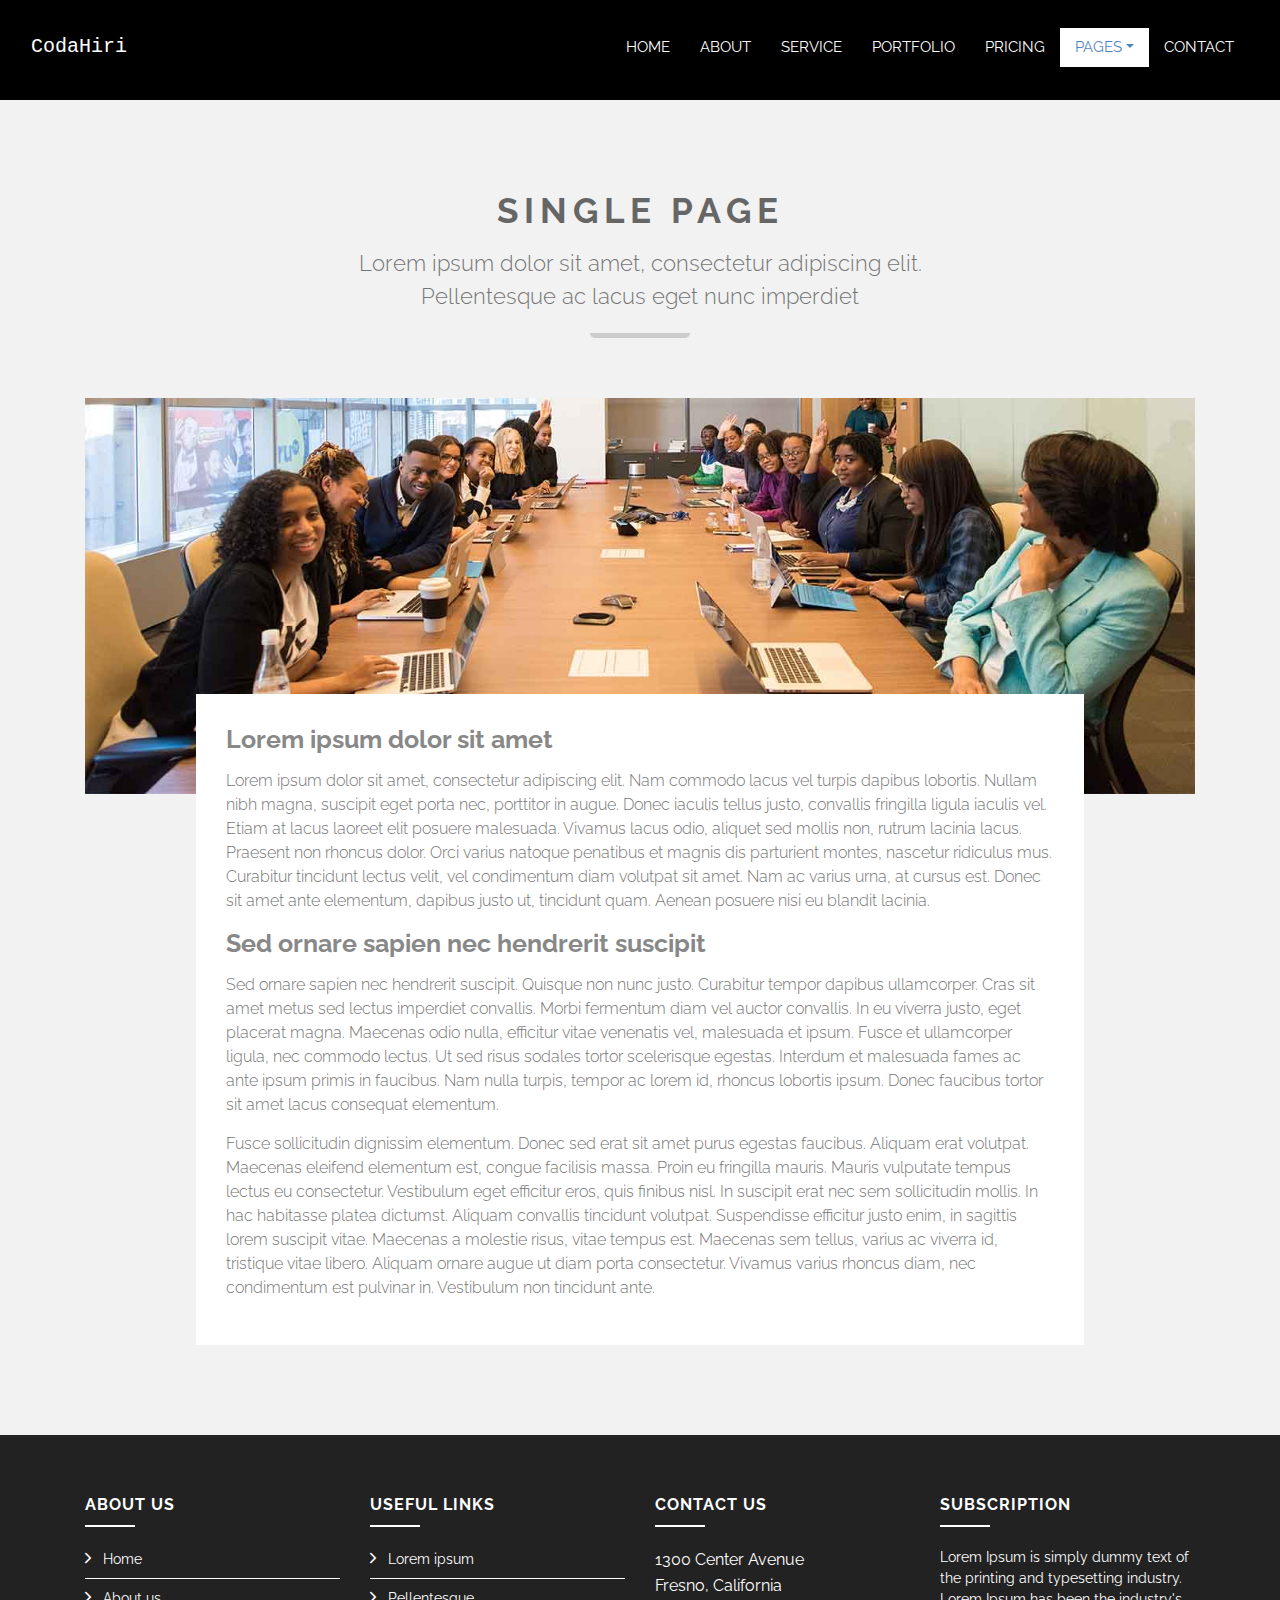
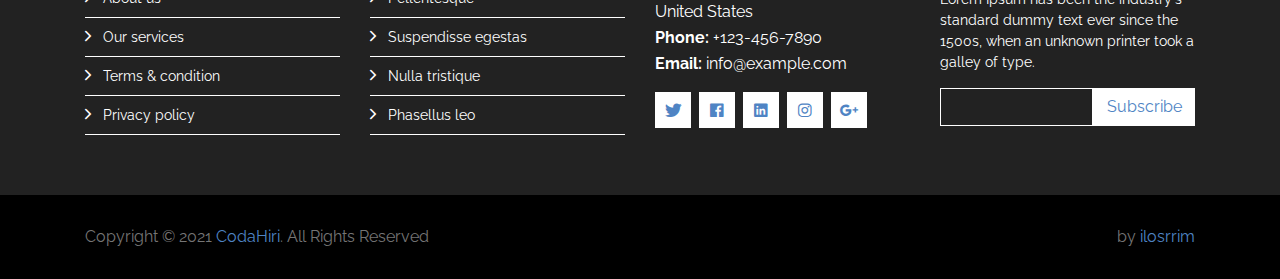
<file: single.html>
<!DOCTYPE html>
<html lang="en">

<head>
    <meta charset="utf-8">
    <title>CodaHiri Organisation</title>
    <meta content="width=device-width, initial-scale=1.0" name="viewport">
    <meta content="CodaHiri Organisation" name="keywords">
    <meta content="CodaHiri Organisation" name="description">

    <!-- Favicon -->
    <link href="img/favicon.ico" rel="icon">

    <!-- Google Font -->
    <link href="https://fonts.googleapis.com/css?family=Raleway:200,300,400,500,600,700,800,900&display=swap"
        rel="stylesheet">

    <!-- Libraries CSS -->
    <link href="lib/bootstrap/css/bootstrap.min.css" rel="stylesheet">
    <link href="lib/ionicons/css/ionicons.min.css" rel="stylesheet">
    <link href="lib/owlcarousel/assets/owl.carousel.min.css" rel="stylesheet">
    <link href="lib/lightbox/css/lightbox.min.css" rel="stylesheet">

    <!-- Main Stylesheet -->
    <link href="css/style.css" rel="stylesheet">
</head>

<body>
    <!-- Nav Start -->
    <div id="nav">
        <div class="container-fluid">
            <nav class="navbar navbar-expand-md bg-dark navbar-dark">
                <a href="index.html" class="navbar-brand">
                    CodaHiri
                </a>
                <button type="button" class="navbar-toggler" data-toggle="collapse" data-target="#navbarCollapse">
                    <span class="navbar-toggler-icon"></span>
                </button>

                <div class="collapse navbar-collapse justify-content-between" id="navbarCollapse">
                    <div class="navbar-nav ml-auto">
                        <a href="index.html" class="nav-item nav-link">Home</a>
                        <a href="about.html" class="nav-item nav-link">About</a>
                        <a href="service.html" class="nav-item nav-link">Service</a>
                        <a href="portfolio.html" class="nav-item nav-link">Portfolio</a>
                        <a href="pricing.html" class="nav-item nav-link">Pricing</a>
                        <div class="nav-item dropdown">
                            <a href="#" class="nav-link dropdown-toggle active" data-toggle="dropdown">Pages</a>
                            <div class="dropdown-menu">
                                <a href="skill.html" class="dropdown-item">Skills</a>
                                <a href="team.html" class="dropdown-item">Team Members</a>
                                <a href="review.html" class="dropdown-item">Reviews</a>
                                <a href="client.html" class="dropdown-item">Clients</a>
                                <a href="single.html" class="dropdown-item active">Single Page</a>
                            </div>
                        </div>
                        <a href="contact.html" class="nav-item nav-link">Contact</a>
                    </div>
                </div>
            </nav>
        </div>
    </div>
    <!-- Nav End -->

    <!-- Single Page Start-->
    <div class="single mt-100">
        <div class="container">
            <div class="section-header">
                <h2>Single Page</h2>
                <p>
                    Lorem ipsum dolor sit amet, consectetur adipiscing elit. Pellentesque ac lacus eget nunc imperdiet
                </p>
            </div>

            <div class="row align-items-center">
                <div class="col-md-12">
                    <div class="single-img">
                        <img src="img/single.jpg" alt="" class="img-fluid">
                    </div>
                    <div class="single-content">
                        <h2>Lorem ipsum dolor sit amet</h2>
                        <p>
                            Lorem ipsum dolor sit amet, consectetur adipiscing elit. Nam commodo lacus vel turpis
                            dapibus lobortis. Nullam nibh magna, suscipit eget porta nec, porttitor in augue. Donec
                            iaculis tellus justo, convallis fringilla ligula iaculis vel. Etiam at lacus laoreet elit
                            posuere malesuada. Vivamus lacus odio, aliquet sed mollis non, rutrum lacinia lacus.
                            Praesent non rhoncus dolor. Orci varius natoque penatibus et magnis dis parturient montes,
                            nascetur ridiculus mus. Curabitur tincidunt lectus velit, vel condimentum diam volutpat sit
                            amet. Nam ac varius urna, at cursus est. Donec sit amet ante elementum, dapibus justo ut,
                            tincidunt quam. Aenean posuere nisi eu blandit lacinia.
                        </p>
                        <h2>Sed ornare sapien nec hendrerit suscipit</h2>
                        <p>
                            Sed ornare sapien nec hendrerit suscipit. Quisque non nunc justo. Curabitur tempor dapibus
                            ullamcorper. Cras sit amet metus sed lectus imperdiet convallis. Morbi fermentum diam vel
                            auctor convallis. In eu viverra justo, eget placerat magna. Maecenas odio nulla, efficitur
                            vitae venenatis vel, malesuada et ipsum. Fusce et ullamcorper ligula, nec commodo lectus. Ut
                            sed risus sodales tortor scelerisque egestas. Interdum et malesuada fames ac ante ipsum
                            primis in faucibus. Nam nulla turpis, tempor ac lorem id, rhoncus lobortis ipsum. Donec
                            faucibus tortor sit amet lacus consequat elementum.
                        </p>
                        <p>
                            Fusce sollicitudin dignissim elementum. Donec sed erat sit amet purus egestas faucibus.
                            Aliquam erat volutpat. Maecenas eleifend elementum est, congue facilisis massa. Proin eu
                            fringilla mauris. Mauris vulputate tempus lectus eu consectetur. Vestibulum eget efficitur
                            eros, quis finibus nisl. In suscipit erat nec sem sollicitudin mollis. In hac habitasse
                            platea dictumst. Aliquam convallis tincidunt volutpat. Suspendisse efficitur justo enim, in
                            sagittis lorem suscipit vitae. Maecenas a molestie risus, vitae tempus est. Maecenas sem
                            tellus, varius ac viverra id, tristique vitae libero. Aliquam ornare augue ut diam porta
                            consectetur. Vivamus varius rhoncus diam, nec condimentum est pulvinar in. Vestibulum non
                            tincidunt ante.
                        </p>
                    </div>
                </div>
            </div>
        </div>
    </div>
    <!-- Single Page Start-->

    <!-- Footer Start -->
    <div class="footer">
        <div class="footer-top">
            <div class="container">
                <div class="row">
                    <div class="col-lg-3 col-md-6 footer-links">
                        <h4>About Us</h4>
                        <ul>
                            <li><i class="ion-ios-arrow-forward"></i> <a href="#">Home</a></li>
                            <li><i class="ion-ios-arrow-forward"></i> <a href="#">About us</a></li>
                            <li><i class="ion-ios-arrow-forward"></i> <a href="#">Our services</a></li>
                            <li><i class="ion-ios-arrow-forward"></i> <a href="#">Terms & condition</a></li>
                            <li><i class="ion-ios-arrow-forward"></i> <a href="#">Privacy policy</a></li>
                        </ul>
                    </div>

                    <div class="col-lg-3 col-md-6 footer-links">
                        <h4>Useful Links</h4>
                        <ul>
                            <li><i class="ion-ios-arrow-forward"></i> <a href="#">Lorem ipsum</a></li>
                            <li><i class="ion-ios-arrow-forward"></i> <a href="#">Pellentesque</a></li>
                            <li><i class="ion-ios-arrow-forward"></i> <a href="#">Suspendisse egestas</a></li>
                            <li><i class="ion-ios-arrow-forward"></i> <a href="#">Nulla tristique</a></li>
                            <li><i class="ion-ios-arrow-forward"></i> <a href="#">Phasellus leo</a></li>
                        </ul>
                    </div>

                    <div class="col-lg-3 col-md-6 footer-contact">
                        <h4>Contact Us</h4>
                        <p>
                            1300 Center Avenue<br>
                            Fresno, California<br>
                            United States <br>
                            <strong>Phone:</strong> +123-456-7890<br>
                            <strong>Email:</strong> info@example.com<br>
                        </p>

                        <div class="social-links">
                            <a href="#"><i class="ion-logo-twitter"></i></a>
                            <a href="#"><i class="ion-logo-facebook"></i></a>
                            <a href="#"><i class="ion-logo-linkedin"></i></a>
                            <a href="#"><i class="ion-logo-instagram"></i></a>
                            <a href="#"><i class="ion-logo-googleplus"></i></a>
                        </div>

                    </div>

                    <div class="col-lg-3 col-md-6 footer-newsletter">
                        <h4>Subscription</h4>
                        <p>Lorem Ipsum is simply dummy text of the printing and typesetting industry. Lorem Ipsum has
                            been the industry's standard dummy text ever since the 1500s, when an unknown printer took a
                            galley of type.</p>
                        <form action="" method="post">
                            <input type="email" name="email"><input type="submit" value="Subscribe">
                        </form>
                    </div>

                </div>
            </div>
        </div>

        <div class="container">
            <div class="row align-items-center">
                <div class="col-md-6 copyright">
                    Copyright &copy; 2021 <a href="https://github.com/codahiri">CodaHiri</a>. All Rights Reserved
                </div>
                <div class="col-md-6 credit">
                    by <a href="https://ilosrim.netlify.app">ilosrrim</a>
                </div>
            </div>
        </div>
    </div>
    <!-- Footer End -->

    <a href="#" class="back-to-top"><i class="ion-ios-arrow-up"></i></a>

    <!-- Libraries JS -->
    <script src="lib/jquery/jquery.min.js"></script>
    <script src="lib/jquery/jquery-migrate.min.js"></script>
    <script src="lib/bootstrap/js/bootstrap.bundle.min.js"></script>
    <script src="lib/easing/easing.min.js"></script>
    <script src="lib/waypoints/waypoints.min.js"></script>
    <script src="lib/counterup/counterup.min.js"></script>
    <script src="lib/owlcarousel/owl.carousel.min.js"></script>
    <script src="lib/lightbox/js/lightbox.min.js"></script>

    <!-- Main Javascript -->
    <script src="js/main.js"></script>

</body>

</html>
</file>
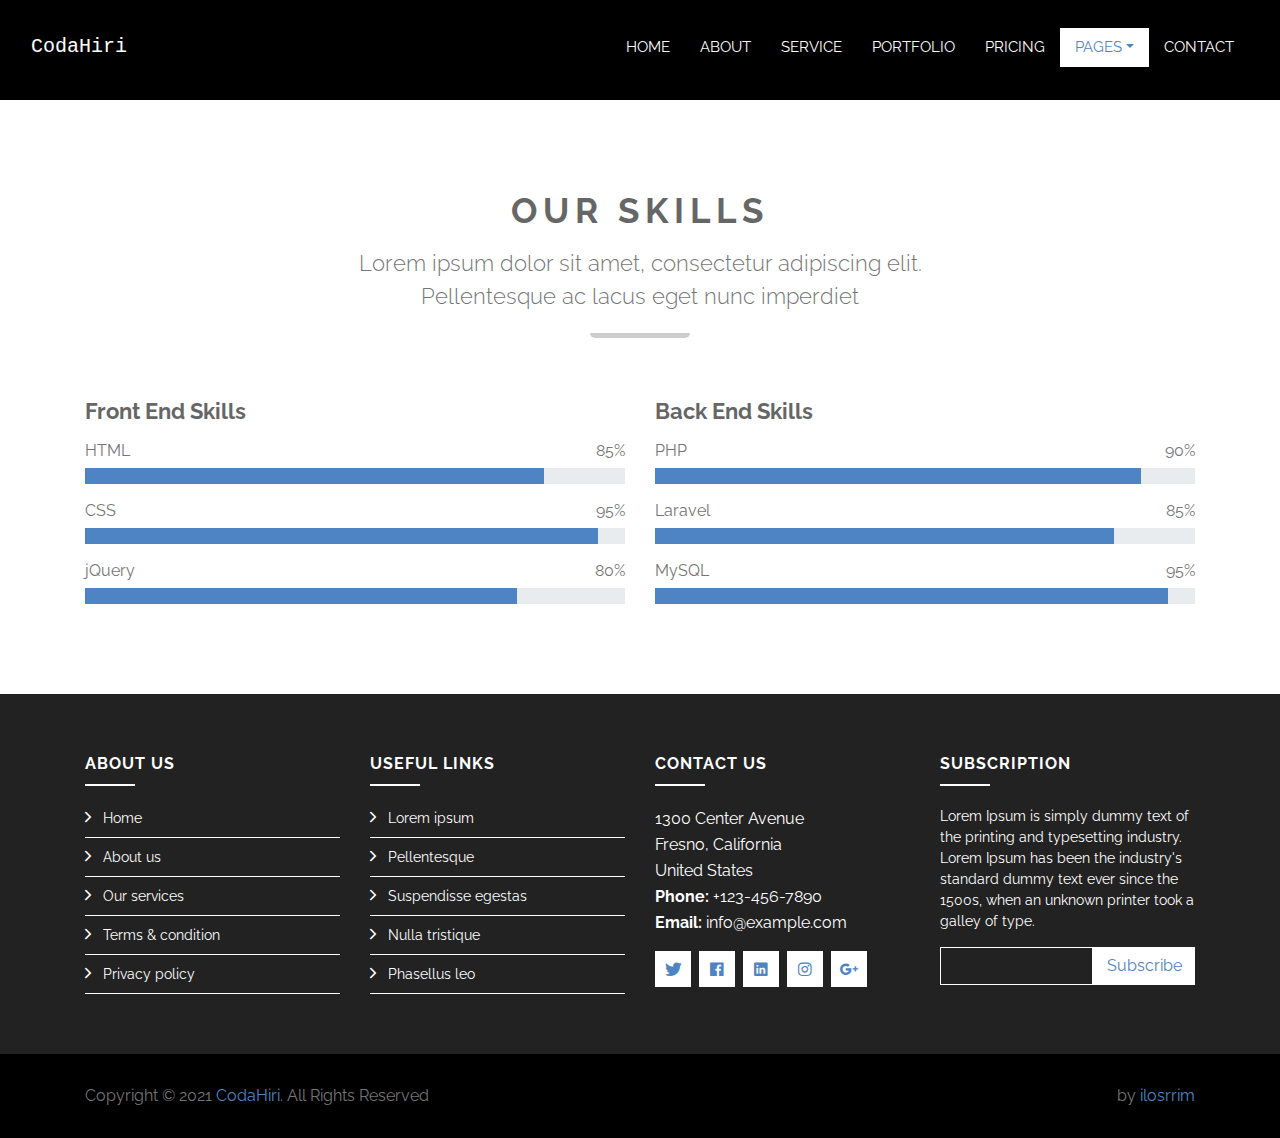
<file: skill.html>
<!DOCTYPE html>
<html lang="en">

<head>
    <meta charset="utf-8">
    <title>CodaHiri Organisation</title>
    <meta content="width=device-width, initial-scale=1.0" name="viewport">
    <meta content="CodaHiri Organisation" name="keywords">
    <meta content="CodaHiri Organisation" name="description">

    <!-- Favicon -->
    <link href="img/favicon.ico" rel="icon">

    <!-- Google Font -->
    <link href="https://fonts.googleapis.com/css?family=Raleway:200,300,400,500,600,700,800,900&display=swap"
        rel="stylesheet">

    <!-- Libraries CSS -->
    <link href="lib/bootstrap/css/bootstrap.min.css" rel="stylesheet">
    <link href="lib/ionicons/css/ionicons.min.css" rel="stylesheet">
    <link href="lib/owlcarousel/assets/owl.carousel.min.css" rel="stylesheet">
    <link href="lib/lightbox/css/lightbox.min.css" rel="stylesheet">

    <!-- Main Stylesheet -->
    <link href="css/style.css" rel="stylesheet">
</head>

<body>
    <!-- Nav Start -->
    <div id="nav">
        <div class="container-fluid">
            <nav class="navbar navbar-expand-md bg-dark navbar-dark">
                <a href="index.html" class="navbar-brand">
                    CodaHiri
                </a>
                <button type="button" class="navbar-toggler" data-toggle="collapse" data-target="#navbarCollapse">
                    <span class="navbar-toggler-icon"></span>
                </button>

                <div class="collapse navbar-collapse justify-content-between" id="navbarCollapse">
                    <div class="navbar-nav ml-auto">
                        <a href="index.html" class="nav-item nav-link">Home</a>
                        <a href="about.html" class="nav-item nav-link">About</a>
                        <a href="service.html" class="nav-item nav-link">Service</a>
                        <a href="portfolio.html" class="nav-item nav-link">Portfolio</a>
                        <a href="pricing.html" class="nav-item nav-link">Pricing</a>
                        <div class="nav-item dropdown">
                            <a href="#" class="nav-link dropdown-toggle active" data-toggle="dropdown">Pages</a>
                            <div class="dropdown-menu">
                                <a href="skill.html" class="dropdown-item active">Skills</a>
                                <a href="team.html" class="dropdown-item">Team Members</a>
                                <a href="review.html" class="dropdown-item">Reviews</a>
                                <a href="client.html" class="dropdown-item">Clients</a>
                                <a href="single.html" class="dropdown-item">Single Page</a>
                            </div>
                        </div>
                        <a href="contact.html" class="nav-item nav-link">Contact</a>
                    </div>
                </div>
            </nav>
        </div>
    </div>
    <!-- Nav End -->

    <!-- Skills Start-->
    <div class="skills mt-100">
        <div class="container">
            <div class="section-header">
                <h2>Our Skills</h2>
                <p>
                    Lorem ipsum dolor sit amet, consectetur adipiscing elit. Pellentesque ac lacus eget nunc imperdiet
                </p>
            </div>

            <div class="row">
                <div class="col-md-6">
                    <div class="skill-item">
                        <h3>Front End Skills</h3>
                        <div class="skill-name">
                            <p>HTML</p>
                            <p>85%</p>
                        </div>
                        <div class="progress">
                            <div class="progress-bar" role="progressbar" aria-valuenow="85" aria-valuemin="0"
                                aria-valuemax="100"></div>
                        </div>

                        <div class="skill-name">
                            <p>CSS</p>
                            <p>95%</p>
                        </div>
                        <div class="progress">
                            <div class="progress-bar" role="progressbar" aria-valuenow="95" aria-valuemin="0"
                                aria-valuemax="100"></div>
                        </div>

                        <div class="skill-name">
                            <p>jQuery</p>
                            <p>80%</p>
                        </div>
                        <div class="progress">
                            <div class="progress-bar" role="progressbar" aria-valuenow="80" aria-valuemin="0"
                                aria-valuemax="100"></div>
                        </div>
                    </div>
                </div>
                <div class="col-md-6">
                    <div class="skill-item">
                        <h3>Back End Skills</h3>
                        <div class="skill-name">
                            <p>PHP</p>
                            <p>90%</p>
                        </div>
                        <div class="progress">
                            <div class="progress-bar" role="progressbar" aria-valuenow="90" aria-valuemin="0"
                                aria-valuemax="100"></div>
                        </div>

                        <div class="skill-name">
                            <p>Laravel</p>
                            <p>85%</p>
                        </div>
                        <div class="progress">
                            <div class="progress-bar" role="progressbar" aria-valuenow="85" aria-valuemin="0"
                                aria-valuemax="100"></div>
                        </div>

                        <div class="skill-name">
                            <p>MySQL</p>
                            <p>95%</p>
                        </div>
                        <div class="progress">
                            <div class="progress-bar" role="progressbar" aria-valuenow="95" aria-valuemin="0"
                                aria-valuemax="100"></div>
                        </div>
                    </div>
                </div>
            </div>
        </div>
    </div>
    <!-- Skills End-->

    <!-- Footer Start -->
    <div class="footer">
        <div class="footer-top">
            <div class="container">
                <div class="row">
                    <div class="col-lg-3 col-md-6 footer-links">
                        <h4>About Us</h4>
                        <ul>
                            <li><i class="ion-ios-arrow-forward"></i> <a href="#">Home</a></li>
                            <li><i class="ion-ios-arrow-forward"></i> <a href="#">About us</a></li>
                            <li><i class="ion-ios-arrow-forward"></i> <a href="#">Our services</a></li>
                            <li><i class="ion-ios-arrow-forward"></i> <a href="#">Terms & condition</a></li>
                            <li><i class="ion-ios-arrow-forward"></i> <a href="#">Privacy policy</a></li>
                        </ul>
                    </div>

                    <div class="col-lg-3 col-md-6 footer-links">
                        <h4>Useful Links</h4>
                        <ul>
                            <li><i class="ion-ios-arrow-forward"></i> <a href="#">Lorem ipsum</a></li>
                            <li><i class="ion-ios-arrow-forward"></i> <a href="#">Pellentesque</a></li>
                            <li><i class="ion-ios-arrow-forward"></i> <a href="#">Suspendisse egestas</a></li>
                            <li><i class="ion-ios-arrow-forward"></i> <a href="#">Nulla tristique</a></li>
                            <li><i class="ion-ios-arrow-forward"></i> <a href="#">Phasellus leo</a></li>
                        </ul>
                    </div>

                    <div class="col-lg-3 col-md-6 footer-contact">
                        <h4>Contact Us</h4>
                        <p>
                            1300 Center Avenue<br>
                            Fresno, California<br>
                            United States <br>
                            <strong>Phone:</strong> +123-456-7890<br>
                            <strong>Email:</strong> info@example.com<br>
                        </p>

                        <div class="social-links">
                            <a href="#"><i class="ion-logo-twitter"></i></a>
                            <a href="#"><i class="ion-logo-facebook"></i></a>
                            <a href="#"><i class="ion-logo-linkedin"></i></a>
                            <a href="#"><i class="ion-logo-instagram"></i></a>
                            <a href="#"><i class="ion-logo-googleplus"></i></a>
                        </div>

                    </div>

                    <div class="col-lg-3 col-md-6 footer-newsletter">
                        <h4>Subscription</h4>
                        <p>Lorem Ipsum is simply dummy text of the printing and typesetting industry. Lorem Ipsum has
                            been the industry's standard dummy text ever since the 1500s, when an unknown printer took a
                            galley of type.</p>
                        <form action="" method="post">
                            <input type="email" name="email"><input type="submit" value="Subscribe">
                        </form>
                    </div>

                </div>
            </div>
        </div>

        <div class="container">
            <div class="row align-items-center">
                <div class="col-md-6 copyright">
                    Copyright &copy; 2021 <a href="https://github.com/codahiri">CodaHiri</a>. All Rights Reserved
                </div>
                <div class="col-md-6 credit">
                    by <a href="https://ilosrim.netlify.app">ilosrrim</a>
                </div>
            </div>
        </div>
    </div>
    <!-- Footer End -->

    <a href="#" class="back-to-top"><i class="ion-ios-arrow-up"></i></a>

    <!-- Libraries JS -->
    <script src="lib/jquery/jquery.min.js"></script>
    <script src="lib/jquery/jquery-migrate.min.js"></script>
    <script src="lib/bootstrap/js/bootstrap.bundle.min.js"></script>
    <script src="lib/easing/easing.min.js"></script>
    <script src="lib/waypoints/waypoints.min.js"></script>
    <script src="lib/counterup/counterup.min.js"></script>
    <script src="lib/owlcarousel/owl.carousel.min.js"></script>
    <script src="lib/lightbox/js/lightbox.min.js"></script>

    <!-- Main Javascript -->
    <script src="js/main.js"></script>

</body>

</html>
</file>
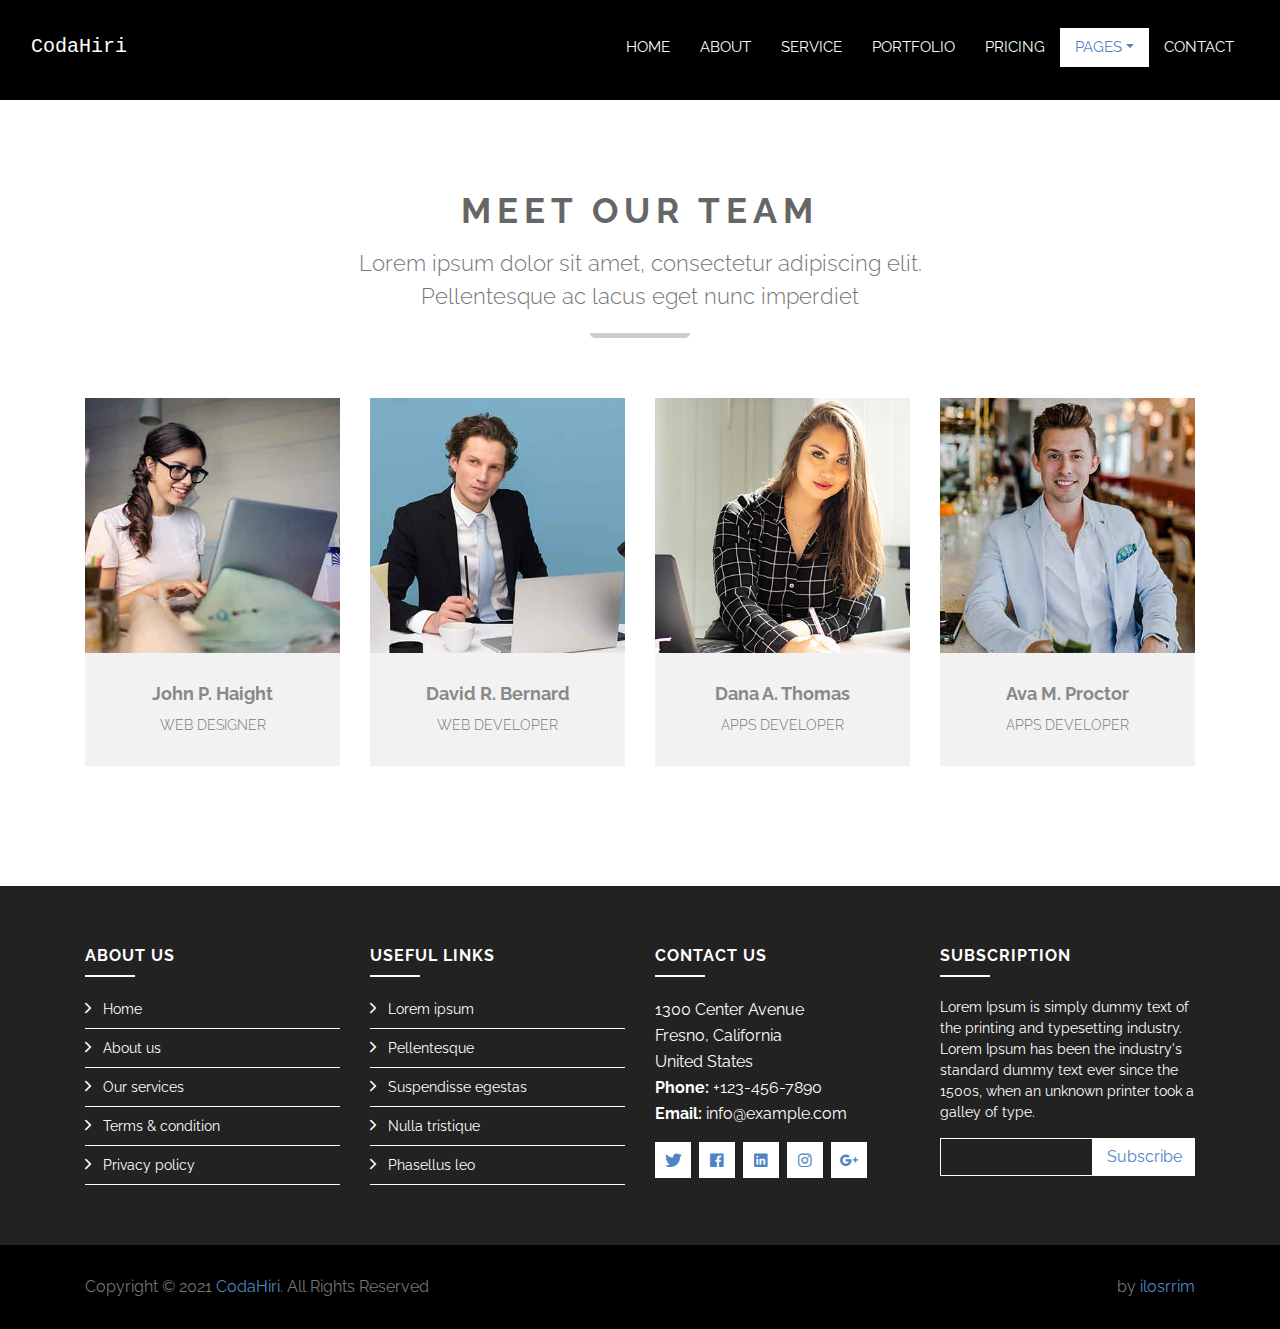
<file: team.html>
<!DOCTYPE html>
<html lang="en">

<head>
    <meta charset="utf-8">
    <title>CodaHiri Organisation</title>
    <meta content="width=device-width, initial-scale=1.0" name="viewport">
    <meta content="CodaHiri Organisation" name="keywords">
    <meta content="CodaHiri Organisation" name="description">

    <!-- Favicon -->
    <link href="img/favicon.ico" rel="icon">

    <!-- Google Font -->
    <link href="https://fonts.googleapis.com/css?family=Raleway:200,300,400,500,600,700,800,900&display=swap"
        rel="stylesheet">

    <!-- Libraries CSS -->
    <link href="lib/bootstrap/css/bootstrap.min.css" rel="stylesheet">
    <link href="lib/ionicons/css/ionicons.min.css" rel="stylesheet">
    <link href="lib/owlcarousel/assets/owl.carousel.min.css" rel="stylesheet">
    <link href="lib/lightbox/css/lightbox.min.css" rel="stylesheet">

    <!-- Main Stylesheet -->
    <link href="css/style.css" rel="stylesheet">
</head>

<body>
    <!-- Nav Start -->
    <div id="nav">
        <div class="container-fluid">
            <nav class="navbar navbar-expand-md bg-dark navbar-dark">
                <a href="index.html" class="navbar-brand">
                    CodaHiri
                </a>
                <button type="button" class="navbar-toggler" data-toggle="collapse" data-target="#navbarCollapse">
                    <span class="navbar-toggler-icon"></span>
                </button>

                <div class="collapse navbar-collapse justify-content-between" id="navbarCollapse">
                    <div class="navbar-nav ml-auto">
                        <a href="index.html" class="nav-item nav-link">Home</a>
                        <a href="about.html" class="nav-item nav-link">About</a>
                        <a href="service.html" class="nav-item nav-link">Service</a>
                        <a href="portfolio.html" class="nav-item nav-link">Portfolio</a>
                        <a href="pricing.html" class="nav-item nav-link">Pricing</a>
                        <div class="nav-item dropdown">
                            <a href="#" class="nav-link dropdown-toggle active" data-toggle="dropdown">Pages</a>
                            <div class="dropdown-menu">
                                <a href="skill.html" class="dropdown-item">Skills</a>
                                <a href="team.html" class="dropdown-item active">Team Members</a>
                                <a href="review.html" class="dropdown-item">Reviews</a>
                                <a href="client.html" class="dropdown-item">Clients</a>
                                <a href="single.html" class="dropdown-item">Single Page</a>
                            </div>
                        </div>
                        <a href="contact.html" class="nav-item nav-link">Contact</a>
                    </div>
                </div>
            </nav>
        </div>
    </div>
    <!-- Nav End -->

    <!-- Team Start -->
    <div class="team mt-100">
        <div class="container">
            <div class="section-header">
                <h2>Meet our team</h2>
                <p>
                    Lorem ipsum dolor sit amet, consectetur adipiscing elit. Pellentesque ac lacus eget nunc imperdiet
                </p>
            </div>

            <div class="row">
                <div class="col-lg-3 col-sm-6 team-item">
                    <div class="team-img">
                        <img src="img/team-1.jpg" class="img-fluid" alt="Team Member">
                        <div class="team-social">
                            <a href="#"><i class="ion-logo-twitter"></i></a>
                            <a href="#"><i class="ion-logo-facebook"></i></a>
                            <a href="#"><i class="ion-logo-linkedin"></i></a>
                            <a href="#"><i class="ion-logo-instagram"></i></a>
                        </div>
                    </div>
                    <div class="team-info">
                        <h3>John P. Haight</h3>
                        <p>Web Designer</p>
                    </div>
                </div>

                <div class="col-lg-3 col-sm-6 team-item">
                    <div class="team-img">
                        <img src="img/team-2.jpg" class="img-fluid" alt="Team Member">
                        <div class="team-social">
                            <a href="#"><i class="ion-logo-twitter"></i></a>
                            <a href="#"><i class="ion-logo-facebook"></i></a>
                            <a href="#"><i class="ion-logo-linkedin"></i></a>
                            <a href="#"><i class="ion-logo-instagram"></i></a>
                        </div>
                    </div>
                    <div class="team-info">
                        <h3>David R. Bernard</h3>
                        <p>Web Developer</p>
                    </div>
                </div>

                <div class="col-lg-3 col-sm-6 team-item">
                    <div class="team-img">
                        <img src="img/team-3.jpg" class="img-fluid" alt="Team Member">
                        <div class="team-social">
                            <a href="#"><i class="ion-logo-twitter"></i></a>
                            <a href="#"><i class="ion-logo-facebook"></i></a>
                            <a href="#"><i class="ion-logo-linkedin"></i></a>
                            <a href="#"><i class="ion-logo-instagram"></i></a>
                        </div>
                    </div>
                    <div class="team-info">
                        <h3>Dana A. Thomas</h3>
                        <p>Apps Developer</p>
                    </div>
                </div>

                <div class="col-lg-3 col-sm-6 team-item">
                    <div class="team-img">
                        <img src="img/team-4.jpg" class="img-fluid" alt="Team Member">
                        <div class="team-social">
                            <a href="#"><i class="ion-logo-twitter"></i></a>
                            <a href="#"><i class="ion-logo-facebook"></i></a>
                            <a href="#"><i class="ion-logo-linkedin"></i></a>
                            <a href="#"><i class="ion-logo-instagram"></i></a>
                        </div>
                    </div>
                    <div class="team-info">
                        <h3>Ava M. Proctor</h3>
                        <p>Apps Developer</p>
                    </div>
                </div>
            </div>
        </div>
    </div>
    <!-- Team End -->

    <!-- Footer Start -->
    <div class="footer">
        <div class="footer-top">
            <div class="container">
                <div class="row">
                    <div class="col-lg-3 col-md-6 footer-links">
                        <h4>About Us</h4>
                        <ul>
                            <li><i class="ion-ios-arrow-forward"></i> <a href="#">Home</a></li>
                            <li><i class="ion-ios-arrow-forward"></i> <a href="#">About us</a></li>
                            <li><i class="ion-ios-arrow-forward"></i> <a href="#">Our services</a></li>
                            <li><i class="ion-ios-arrow-forward"></i> <a href="#">Terms & condition</a></li>
                            <li><i class="ion-ios-arrow-forward"></i> <a href="#">Privacy policy</a></li>
                        </ul>
                    </div>

                    <div class="col-lg-3 col-md-6 footer-links">
                        <h4>Useful Links</h4>
                        <ul>
                            <li><i class="ion-ios-arrow-forward"></i> <a href="#">Lorem ipsum</a></li>
                            <li><i class="ion-ios-arrow-forward"></i> <a href="#">Pellentesque</a></li>
                            <li><i class="ion-ios-arrow-forward"></i> <a href="#">Suspendisse egestas</a></li>
                            <li><i class="ion-ios-arrow-forward"></i> <a href="#">Nulla tristique</a></li>
                            <li><i class="ion-ios-arrow-forward"></i> <a href="#">Phasellus leo</a></li>
                        </ul>
                    </div>

                    <div class="col-lg-3 col-md-6 footer-contact">
                        <h4>Contact Us</h4>
                        <p>
                            1300 Center Avenue<br>
                            Fresno, California<br>
                            United States <br>
                            <strong>Phone:</strong> +123-456-7890<br>
                            <strong>Email:</strong> info@example.com<br>
                        </p>

                        <div class="social-links">
                            <a href="#"><i class="ion-logo-twitter"></i></a>
                            <a href="#"><i class="ion-logo-facebook"></i></a>
                            <a href="#"><i class="ion-logo-linkedin"></i></a>
                            <a href="#"><i class="ion-logo-instagram"></i></a>
                            <a href="#"><i class="ion-logo-googleplus"></i></a>
                        </div>

                    </div>

                    <div class="col-lg-3 col-md-6 footer-newsletter">
                        <h4>Subscription</h4>
                        <p>Lorem Ipsum is simply dummy text of the printing and typesetting industry. Lorem Ipsum has
                            been the industry's standard dummy text ever since the 1500s, when an unknown printer took a
                            galley of type.</p>
                        <form action="" method="post">
                            <input type="email" name="email"><input type="submit" value="Subscribe">
                        </form>
                    </div>

                </div>
            </div>
        </div>

        <div class="container">
            <div class="row align-items-center">
                <div class="col-md-6 copyright">
                    Copyright &copy; 2021 <a href="https://github.com/codahiri">CodaHiri</a>. All Rights Reserved
                </div>
                <div class="col-md-6 credit">
                    by <a href="https://ilosrim.netlify.app">ilosrrim</a>
                </div>
            </div>
        </div>
    </div>
    <!-- Footer End -->

    <a href="#" class="back-to-top"><i class="ion-ios-arrow-up"></i></a>

    <!-- Libraries JS -->
    <script src="lib/jquery/jquery.min.js"></script>
    <script src="lib/jquery/jquery-migrate.min.js"></script>
    <script src="lib/bootstrap/js/bootstrap.bundle.min.js"></script>
    <script src="lib/easing/easing.min.js"></script>
    <script src="lib/waypoints/waypoints.min.js"></script>
    <script src="lib/counterup/counterup.min.js"></script>
    <script src="lib/owlcarousel/owl.carousel.min.js"></script>
    <script src="lib/lightbox/js/lightbox.min.js"></script>

    <!-- Main Javascript -->
    <script src="js/main.js"></script>

</body>

</html>
</file>
<file: css/style.css>
/**************************************/
/************ General CSS *************/
/**************************************/
body {
  color: #757575;
  font-family: "Raleway", sans-serif;
  background: #ffffff;
}

a {
  color: #4f84c4;
  transition: 0.3s;
}

a:hover,
a:active,
a:focus {
  color: #666666;
  outline: none;
  text-decoration: none;
}

p {
  color: #757575;
  padding: 0;
  margin: 0 0 15px 0;
}

h1,
h2,
h3,
h4,
h5,
h6 {
  font-weight: 700;
  color: #888888;
  margin: 0 0 15px 0;
  padding: 0;
}

h4,
h5,
h6 {
  font-weight: 400;
}

.mt-100 {
  margin-top: 100px;
}

/**************************************/
/********** Back to Top CSS ***********/
/**************************************/
.back-to-top {
  position: fixed;
  display: none;
  background: #4f84c4;
  color: #ffffff;
  width: 45px;
  height: 45px;
  text-align: center;
  line-height: 1;
  font-size: 44px;
  right: 15px;
  bottom: 15px;
  transition: background 0.3s;
  z-index: 9;
}

.back-to-top i {
  color: #ffffff;
}

/**************************************/
/************** Nav CSS ***************/
/**************************************/
#nav {
  position: fixed;
  top: 0;
  width: 100%;
  height: 100px;
  padding: 20px 0;
  z-index: 999;
}

#nav.nav-sticky {
  height: 70px;
  padding: 8px 0;
  box-shadow: 0 2px 5px rgba(0, 0, 0, 0.3);
  transition: all 0.3s;
}

#nav .navbar {
  height: 100%;
  background: transparent !important;
}

#nav .navbar-brand {
  padding: 0;
  font-family: monospace;
}

#nav .navbar-brand img {
  position: absolute;
  max-height: 60px;
  margin-top: -27px;
  transition: all 0.5s;
}

#nav.nav-sticky .navbar-brand img {
  position: absolute;
  max-height: 50px;
  margin-top: -25px;
  transition: all 0.5s;
}

#nav .nav-link,
#nav .nav-link:focus,
#nav .nav-link:hover,
#nav .nav-link.active {
  color: #ffffff;
}

#nav .nav-link:hover,
#nav .nav-link.active {
  color: #4f84c4;
  background: #ffffff;
  transition: none;
}

#nav .dropdown-menu {
  margin-top: 0;
  border: 0;
  border-radius: 0;
  background: #f8f9fa;
}

@media (min-width: 768px) {
  #nav,
  #nav .navbar {
    background: rgba(0, 0, 0, 1) !important;
  }

  #nav a.nav-link {
    padding: 8px 15px;
    font-size: 15px;
    text-transform: uppercase;
  }
}

@media (max-width: 768px) {
  #nav,
  #nav .navbar {
    background: rgba(0, 0, 0, 1) !important;
  }

  #nav a.nav-link {
    padding: 5px;
  }

  #nav .dropdown-menu {
    box-shadow: none;
  }

  #nav .container-fluid {
    padding: 0;
  }
}

/**************************************/
/************* Header CSS *************/
/**************************************/
.header {
  position: relative;
  width: 100%;
  background: #ffffff;
  margin-top: 100px;
}

.header .carousel-item {
  position: relative;
  width: 100%;
  overflow: hidden;
}

.header .carousel-img {
  text-align: center;
}

.header .carousel-img img {
  max-width: 100%;
  max-height: 100%;
}

.header .carousel-content {
  padding: 30px;
  text-align: center;
}

.header .carousel-content h2 {
  color: #4f84c4;
  font-size: 45px;
  font-weight: 700;
  letter-spacing: 3px;
  text-transform: capitalize;
}

.header .carousel-content p {
  color: #353535;
  font-size: 22px;
  font-weight: 500;
  letter-spacing: 1px;
  margin-bottom: 25px;
}

.header .carousel-content .btn {
  padding: 12px 30px;
  color: #ffffff;
  border-radius: 0;
  background: #4f84c4;
}

.header .carousel-content .btn:hover {
  background: #888888;
}

.carousel-control-next i,
.carousel-control-prev i {
  color: #888888;
  font-size: 45px;
}

.carousel-indicators li {
  width: 20px;
  height: 0px;
  background: #888888;
}

/**************************************/
/******** Section Header CSS **********/
/**************************************/
.section-header {
  position: relative;
  max-width: 700px;
  margin: 0 auto 60px auto;
  padding-bottom: 25px;
}

.section-header h2 {
  color: #666666;
  font-size: 35px;
  font-weight: 700;
  text-transform: uppercase;
  letter-spacing: 6px;
  text-align: center;
}

.section-header::after {
  content: "";
  position: absolute;
  display: inline-block;
  width: 100px;
  height: 5px;
  background: #cccccc;
  border-radius: 0 0 5px 5px;
  bottom: 0;
  left: calc(50% - 50px);
}

.section-header p {
  font-size: 22px;
  font-weight: 300;
  text-align: center;
  margin: 0;
}

/**************************************/
/********* About + Single CSS *********/
/**************************************/
.about,
.single {
  position: relative;
  padding: 90px 0 60px 0;
  background: #f2f2f2;
}

.about .col-md-12,
.about .col-md-6,
.single .col-md-12,
.single .col-md-6 {
  margin-bottom: 30px;
}

.about .about-img,
.single .single-img {
  position: relative;
  overflow: hidden;
}

.about .about-img img,
.single .single-img img {
  width: 100%;
}

.about .about-content,
.single .single-content {
  position: relative;
  width: 80%;
  margin: -100px auto 0 auto;
  padding: 30px;
  background: #ffffff;
}

.about .about-content h2,
.single .single-content h2 {
  font-size: 25px;
  font-weight: 700;
}

.about .about-content p,
.single .single-content p {
  font-size: 16px;
  font-weight: 300;
}

.about .btn,
.single .btn {
  font-size: 14px;
  letter-spacing: 1px;
  color: #ffffff;
  background: #999999;
  border-radius: 0;
}

.about .btn:hover,
.single .btn:hover {
  background: #4f84c4;
}

/**************************************/
/************ Services CSS ************/
/**************************************/
.service {
  background: #ffffff;
  padding: 90px 0 60px 0;
  text-align: center;
}

.service .service-item {
  position: relative;
  width: 100%;
  text-align: center;
  margin-bottom: 30px;
}

.service .service-icon {
  position: relative;
  width: 100%;
  padding: 30px 15px;
  background: #4f84c4;
}

.service .service-icon i {
  font-size: 90px;
  line-height: 0;
  color: #ffffff;
}

.service .service-detail {
  position: relative;
  width: 100%;
  padding: 30px 15px;
  background: #f2f2f2;
}

.service .service-detail h4,
.service .service-detail h4 a {
  font-size: 18px;
  font-weight: 700;
  line-height: 24px;
  letter-spacing: 1px;
  text-transform: capitalize;
}

.service .service-detail p {
  margin: 0;
}

/**************************************/
/********* Call To Action CSS *********/
/**************************************/
.call-to-action {
  position: relative;
  padding: 90px 0;
  background: #4f84c4;
}

.call-to-action .container {
  max-width: 700px;
}

.call-to-action .section-header h2 {
  color: #ffffff;
}

.call-to-action .section-header::before {
  background: #ffffff;
}

.call-to-action .section-header p {
  color: #ffffff;
}

.call-to-action .btn {
  padding: 15px 30px;
  color: #4f84c4;
  font-weight: 700;
  font-size: 18px;
  letter-spacing: 1px;
  text-transform: uppercase;
  background: #ffffff;
  border-radius: 0;
  transition: 0.3s;
}

.call-to-action .btn:hover {
  color: #ffffff;
  background: #353535;
}

/**************************************/
/************* Pricing CSS ************/
/**************************************/
.pricing {
  background: #f2f2f2;
  padding: 90px 0 60px 0;
}

.pricing .price-content {
  position: relative;
  background: #ffffff;
  text-align: center;
  margin-bottom: 30px;
}

.pricing .price-plan {
  display: block;
  background: #353535;
  margin: 0 0 30px;
  padding: 20px 0;
}

.pricing .price-plan i {
  color: #ffffff;
  font-size: 60px;
  line-height: 80px;
}

.pricing .price-title {
  display: block;
  color: #ffffff;
  font-size: 30px;
  letter-spacing: 2px;
  margin-bottom: 10px;
}

.pricing .price-amount {
  position: relative;
  font-family: "Arial, Helvetica", sans-serif;
  color: #ffffff;
  font-size: 60px;
  font-weight: 900;
  margin: 0;
  text-transform: uppercase;
}

.pricing .price-amount span {
  color: #ffffff;
  font-size: 22px;
  font-weight: 400;
  text-transform: lowercase;
}

.pricing .price-amount span:first-child {
  position: relative;
  top: -27px;
  left: -5px;
}

.pricing .price-date {
  color: #ffffff;
  font-size: 12px;
  margin-top: 5px;
  text-transform: uppercase;
  margin-bottom: 0;
}

.pricing .price-details {
  font-size: 16px;
  list-style: none;
  text-align: left;
}

.pricing .price-details li {
  padding: 5px 0;
}

.pricing .price-details li i.ion-md-checkmark {
  color: #4f84c4;
  margin-right: 8px;
}

.pricing .price-details li i.ion-md-close {
  color: #ea4335;
  margin-right: 10px;
}

.pricing .btn {
  color: #ffffff;
  padding: 10px 30px;
  text-transform: uppercase;
  border: none;
  border-radius: 0;
}

.pricing .price-btn {
  margin-top: 10px;
  margin-bottom: 30px;
  background: #353535;
  color: #ffffff;
}

.pricing .price-btn:hover {
  background: #4f84c4;
}

.pricing .features-price-btn {
  background: #4f84c4;
}

.pricing .features-price-btn:hover {
  background: #353535;
}

.pricing .features-price .price-plan {
  background: #4f84c4;
}

.pricing .features-price .price-plan p {
  color: #ffffff;
}

.pricing .features-price .price-plan .price-amount,
.pricing .features-price .price-plan .price-amount span {
  color: #ffffff;
}

.pricing .features-price .price-plan .price-title {
  color: #ffffff;
}

/**************************************/
/*********** Our Skills CSS ***********/
/**************************************/
.skills {
  position: relative;
  padding: 90px 0 60px 0;
}

.skills .skill-item {
  position: relative;
  width: 100%;
  margin-bottom: 30px;
}

.skills .skill-item h3 {
  font-size: 22px;
  font-weight: 700;
  color: #666666;
  margin-bottom: 15px;
}

.skills .skill-name {
  position: relative;
  width: 100%;
}

.skills .skill-name p {
  display: inline-block;
  margin-bottom: 5px;
  font-size: 16px;
  font-weight: 400;
}

.skills .skill-name p:last-child {
  float: right;
}

.skills .progress {
  margin-bottom: 15px;
  border-radius: 0;
}

.skills .progress .progress-bar {
  background: #4f84c4;
  border-radius: 0;
}

/**************************************/
/************ Counters CSS ************/
/**************************************/
.counters {
  position: relative;
  width: 100%;
  padding: 90px 0;
  background: #4f84c4;
}

.counters i {
  display: inline-block;
  font-size: 90px;
  line-height: 0;
  color: #ffffff;
  margin-bottom: 10px;
}

.counters h2 {
  font-family: "Arial, Helvetica", sans-serif;
  font-size: 60px;
  font-weight: 900;
  letter-spacing: 5px;
  color: #ffffff;
}

.counters p {
  font-size: 22px;
  color: #ffffff;
}

/**************************************/
/************ Portfolio CSS ***********/
/**************************************/
.portfolio {
  position: relative;
  padding: 90px 0 60px 0;
  background: #f2f2f2;
}

.portfolio .portfolio-item {
  margin-bottom: 30px;
  overflow: hidden;
}

.portfolio .portfolio-item .portfolio-img {
  position: relative;
  background: #000000;
  overflow: hidden;
}

.portfolio .portfolio-item .link-preview,
.portfolio .portfolio-item .link-details {
  position: absolute;
  display: inline-block;
  padding: 5px 0;
  line-height: 1;
  text-align: center;
  width: 45px;
  height: 35px;
  background: #4f84c4;
  border: 1px solid #ffffff;
  transition: 0.3s;
  opacity: 0;
}

.portfolio .portfolio-item .link-preview i,
.portfolio .portfolio-item .link-details i {
  font-size: 22px;
  color: #ffffff;
}

.portfolio .portfolio-item .link-preview:hover,
.portfolio .portfolio-item .link-details:hover {
  background: #ffffff;
  border: 1px solid #4f84c4;
}

.portfolio .portfolio-item .link-preview:hover i,
.portfolio .portfolio-item .link-details:hover i {
  color: #353535;
}

.portfolio .portfolio-item .link-preview {
  left: 0;
  top: calc(50% - 18px);
}

.portfolio .portfolio-item .link-details {
  right: 0;
  top: calc(50% - 18px);
}

.portfolio .portfolio-item:hover .link-preview {
  opacity: 1;
  left: calc(50% - 50px);
}

.portfolio .portfolio-item:hover .link-details {
  opacity: 1;
  right: calc(50% - 50px);
}

.portfolio .portfolio-item .portfolio-info {
  position: relative;
  width: 100%;
  padding: 30px 15px;
  text-align: center;
  background: #ffffff;
}

.portfolio .portfolio-item .portfolio-info h3 {
  font-size: 18px;
  font-weight: 700;
  margin-bottom: 10px;
}

.portfolio .portfolio-item .portfolio-info p {
  margin: 0;
  font-size: 14px;
  font-weight: 300;
  text-transform: uppercase;
}

/**************************************/
/************** Team CSS **************/
/**************************************/
.team {
  position: relative;
  padding: 90px 0;
  background: #ffffff;
}

.team .team-item {
  margin-bottom: 30px;
  overflow: hidden;
}

.team .team-item .team-img {
  position: relative;
  background: #000000;
  overflow: hidden;
}

.team .team-item .team-social {
  position: absolute;
  display: block;
  text-align: center;
  width: 100%;
  height: 35px;
  top: 0;
  left: 0;
  transition: 0.3s;
  opacity: 0;
}

.team .team-item .team-social a {
  display: inline-block;
  padding: 5px 0;
  line-height: 1;
  text-align: center;
  width: 35px;
  height: 35px;
  background: #4f84c4;
  border: 1px solid #ffffff;
}

.team .team-item .team-social a i {
  font-size: 22px;
  color: #ffffff;
}

.team .team-item .team-social a:hover {
  background: #ffffff;
  border: 1px solid #4f84c4;
}

.team .team-item .team-social a:hover i {
  color: #353535;
}

.team .team-item:hover .team-social {
  opacity: 1;
  top: calc(50% - 18px);
}

.team .team-item .team-info {
  position: relative;
  width: 100%;
  padding: 30px 15px;
  text-align: center;
  background: #f2f2f2;
}

.team .team-item .team-info h3 {
  font-size: 18px;
  font-weight: 700;
  margin-bottom: 10px;
}

.team .team-item .team-info p {
  margin: 0;
  font-size: 14px;
  font-weight: 300;
  text-transform: uppercase;
}

/**************************************/
/*********** Testimonials CSS *********/
/**************************************/
.testimonials {
  position: relative;
  padding: 90px 0 60px 0;
  background: #f2f2f2;
}

.testimonials .testimonial-item {
  position: relative;
  margin: 0 15px 30px 15px;
  background: #ffffff;
}

.testimonials .testimonial-img {
  position: relative;
  background: #000000;
  overflow: hidden;
}

.testimonials .testimonial-text {
  position: relative;
  width: 100%;
  padding: 30px 15px;
  text-align: center;
  background: #ffffff;
}

.testimonials .testimonial-text h3 {
  font-size: 18px;
  font-weight: 700;
  margin-bottom: 10px;
}

.testimonials .testimonial-text h4 {
  font-size: 12px;
  font-weight: 300;
  text-transform: uppercase;
}

.testimonials .testimonial-text p {
  margin: 0;
  font-size: 16px;
  font-weight: 300;
}

.testimonials .owl-nav,
.testimonials .owl-dots {
  margin-top: 5px;
  text-align: center;
}

.testimonials .owl-dot {
  display: inline-block;
  margin: 0 5px;
  width: 12px;
  height: 12px;
  border-radius: 50%;
  background-color: #dddddd;
}

.testimonials .owl-dot.active {
  background-color: #4f84c4;
}

@media (max-width: 575px) {
  .testimonials .testimonial-text {
    padding: 25px;
  }
}

/**************************************/
/************* Clients CSS ************/
/**************************************/
.clients {
  position: relative;
  padding: 90px 0;
}

.clients .section-header p {
  padding-bottom: 10px;
}

.clients img {
  max-width: 100%;
  opacity: 1;
  transition: 0.3s;
  padding: 15px 0;
}

.clients img:hover {
  opacity: 0.5;
}

.clients .owl-nav,
.clients .owl-dots {
  margin-top: 5px;
  text-align: center;
}

.clients .owl-dot {
  display: inline-block;
  margin: 0 5px;
  width: 12px;
  height: 12px;
  border-radius: 50%;
  background-color: #ddd;
}

.clients .owl-dot.active {
  background-color: #4f84c4;
}

/**************************************/
/************* Contact CSS ************/
/**************************************/
.contact {
  position: relative;
  padding: 90px 0;
  background: #f2f2f2;
}

.contact .container {
  max-width: 900px;
}

.contact .container .col-md-6 {
  padding: 0;
  background: #ffffff;
}

.contact .form {
  background: #ffffff;
  padding: 30px;
  color: #353535;
}

.contact .form input,
.contact .form textarea {
  padding: 10px 0;
  border-color: #dddddd transparent #dddddd transparent;
  border-radius: 0;
  box-shadow: none;
  font-size: 15px;
}

.contact .form input:focus,
.contact .form textarea:focus {
  border-color: #4f84c4 transparent #4f84c4 transparent;
}

.contact .form button[type="submit"] {
  color: #ffffff;
  background: #888888;
  border-radius: 0;
}

.contact .form button[type="submit"]:hover {
  background: #4f84c4;
}

.contact .map {
  position: relative;
  background: #ffffff;
}

.contact .map iframe {
  width: 100%;
  height: 375px;
  margin-bottom: -7px;
}

/**************************************/
/************* Footer CSS *************/
/**************************************/
.footer {
  position: relative;
  padding: 0 0 30px 0;
  background: #000000;
}

.footer .footer-top {
  background: #222222;
  padding: 60px 0 30px 0;
}

.footer .footer-top .footer-info,
.footer .footer-top .footer-links,
.footer .footer-top .footer-contact,
.footer .footer-top .footer-newsletter {
  margin-bottom: 30px;
}

.footer .footer-top .social-links a {
  font-size: 18px;
  display: inline-block;
  background: #ffffff;
  color: #4f84c4;
  line-height: 1;
  padding: 9px 0;
  margin-right: 4px;
  text-align: center;
  width: 36px;
  height: 36px;
  transition: 0.3s;
}

.footer .footer-top .social-links a:hover {
  background: #4f84c4;
  color: #ffffff;
}

.footer .footer-top h4 {
  font-size: 16px;
  font-weight: 700;
  color: #ffffff;
  text-transform: uppercase;
  position: relative;
  padding-bottom: 12px;
  margin-bottom: 20px;
  letter-spacing: 1px;
}

.footer .footer-top h4::before {
  content: "";
  position: absolute;
  left: 0;
  bottom: 0;
  height: 0;
  width: 50px;
  border-bottom: 2px solid #ffffff;
}

.footer .footer-top .footer-links ul {
  list-style: none;
  padding: 0;
  margin: 0;
}

.footer .footer-top .footer-links ul i {
  padding-right: 8px;
  color: #ffffff;
  font-size: 16px;
}

.footer .footer-top .footer-links ul li {
  border-bottom: 1px solid #ffffff;
  padding: 7px 0;
}

.footer .footer-top .footer-links ul li:first-child {
  padding-top: 0;
}

.footer .footer-top .footer-links ul a {
  font-size: 14px;
  color: #ffffff;
}

.footer .footer-top .footer-links ul a:hover {
  color: #4f84c4;
}

.footer .footer-top .footer-contact p {
  color: #ffffff;
  line-height: 26px;
}

.footer .footer-top .footer-newsletter input[type="email"] {
  padding: 6px 8px;
  width: 60%;
  border: 1px solid #ffffff;
  background: transparent;
  color: #ffffff;
}

.footer .footer-top .footer-newsletter input[type="submit"] {
  border: 0;
  width: 40%;
  padding: 6px 0;
  text-align: center;
  color: #4f84c4;
  border: 1px solid #ffffff;
  background: #ffffff;
  transition: 0.3s;
  cursor: pointer;
}

.footer .footer-top .footer-newsletter input[type="submit"]:hover {
  color: #ffffff;
  background: #4f84c4;
  border: 1px solid #4f84c4;
}

.footer .footer-top .footer-newsletter p {
  color: #ffffff;
  font-size: 14px;
}

.footer .credit,
.footer .copyright {
  text-align: center;
  padding-top: 30px;
}

@media (min-width: 768px) {
  .footer .credit {
    text-align: right;
  }

  .footer .copyright {
    text-align: left;
  }
}
</file>
